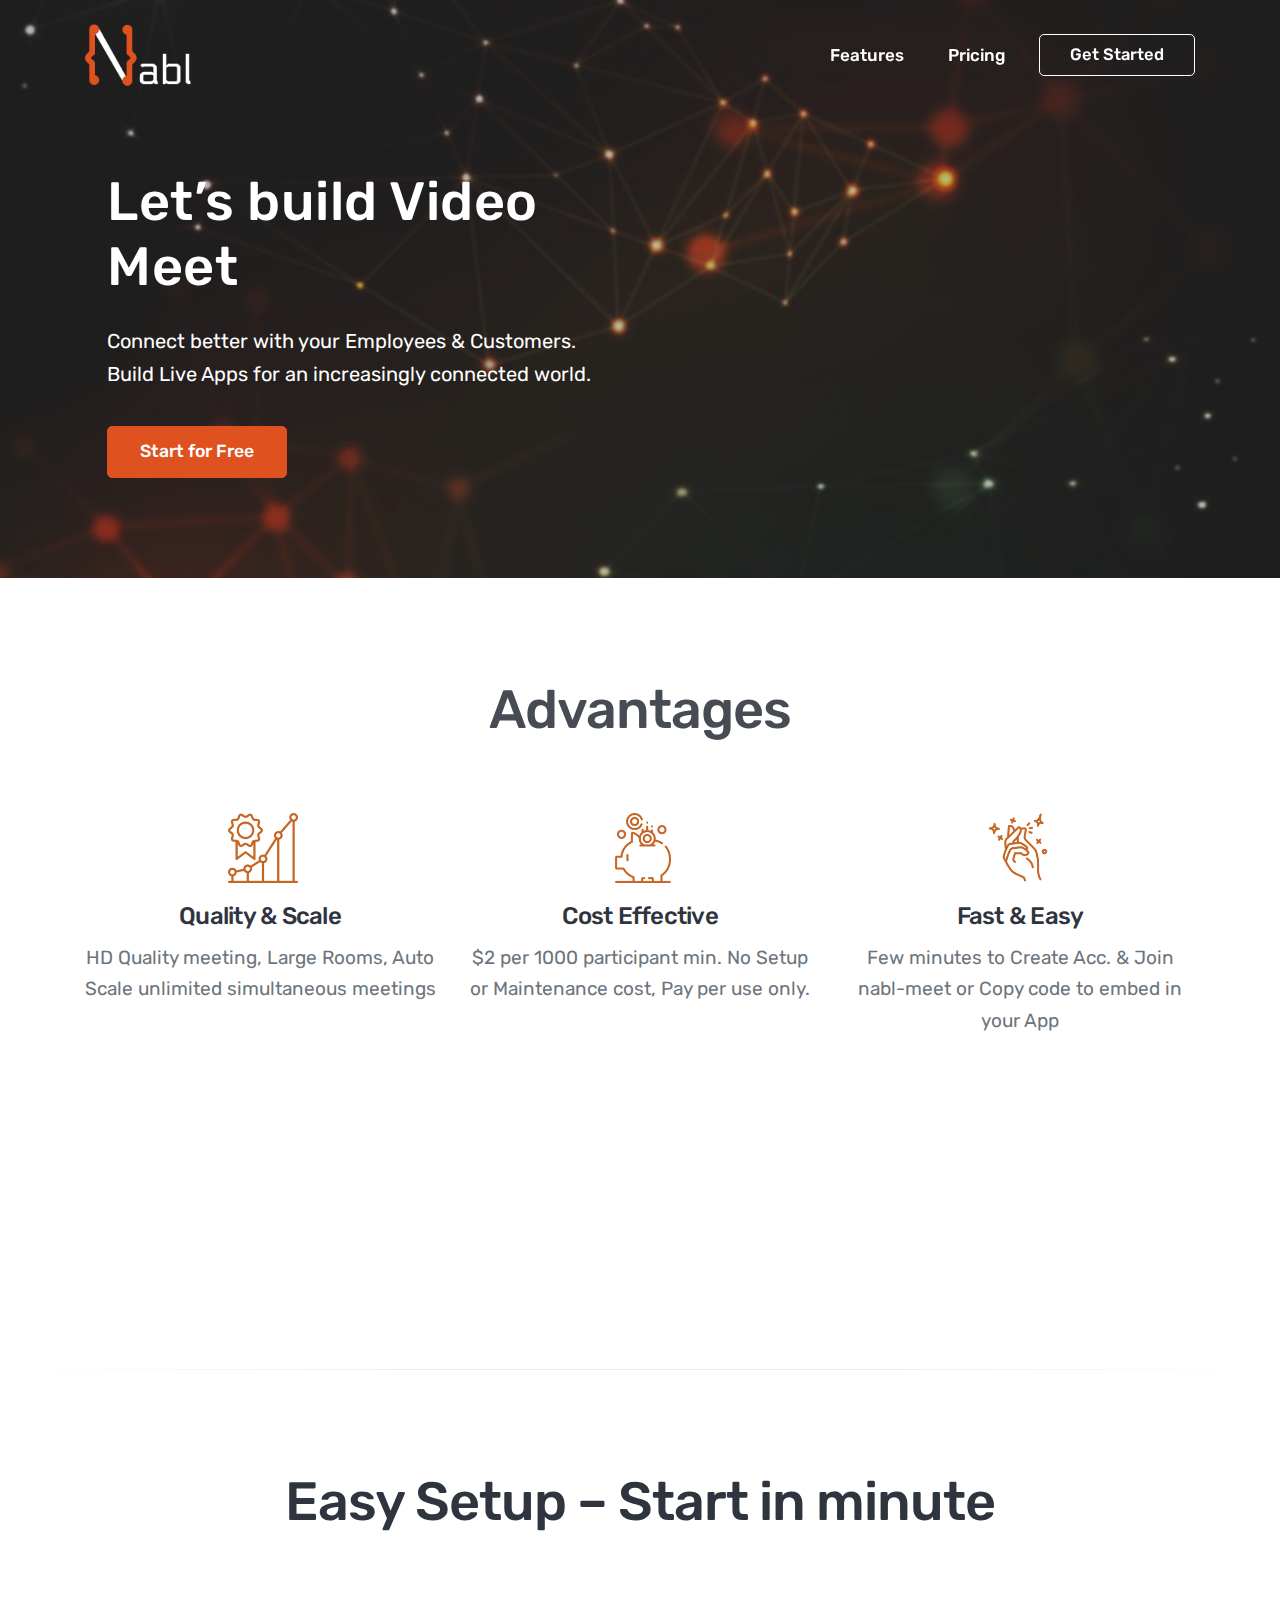
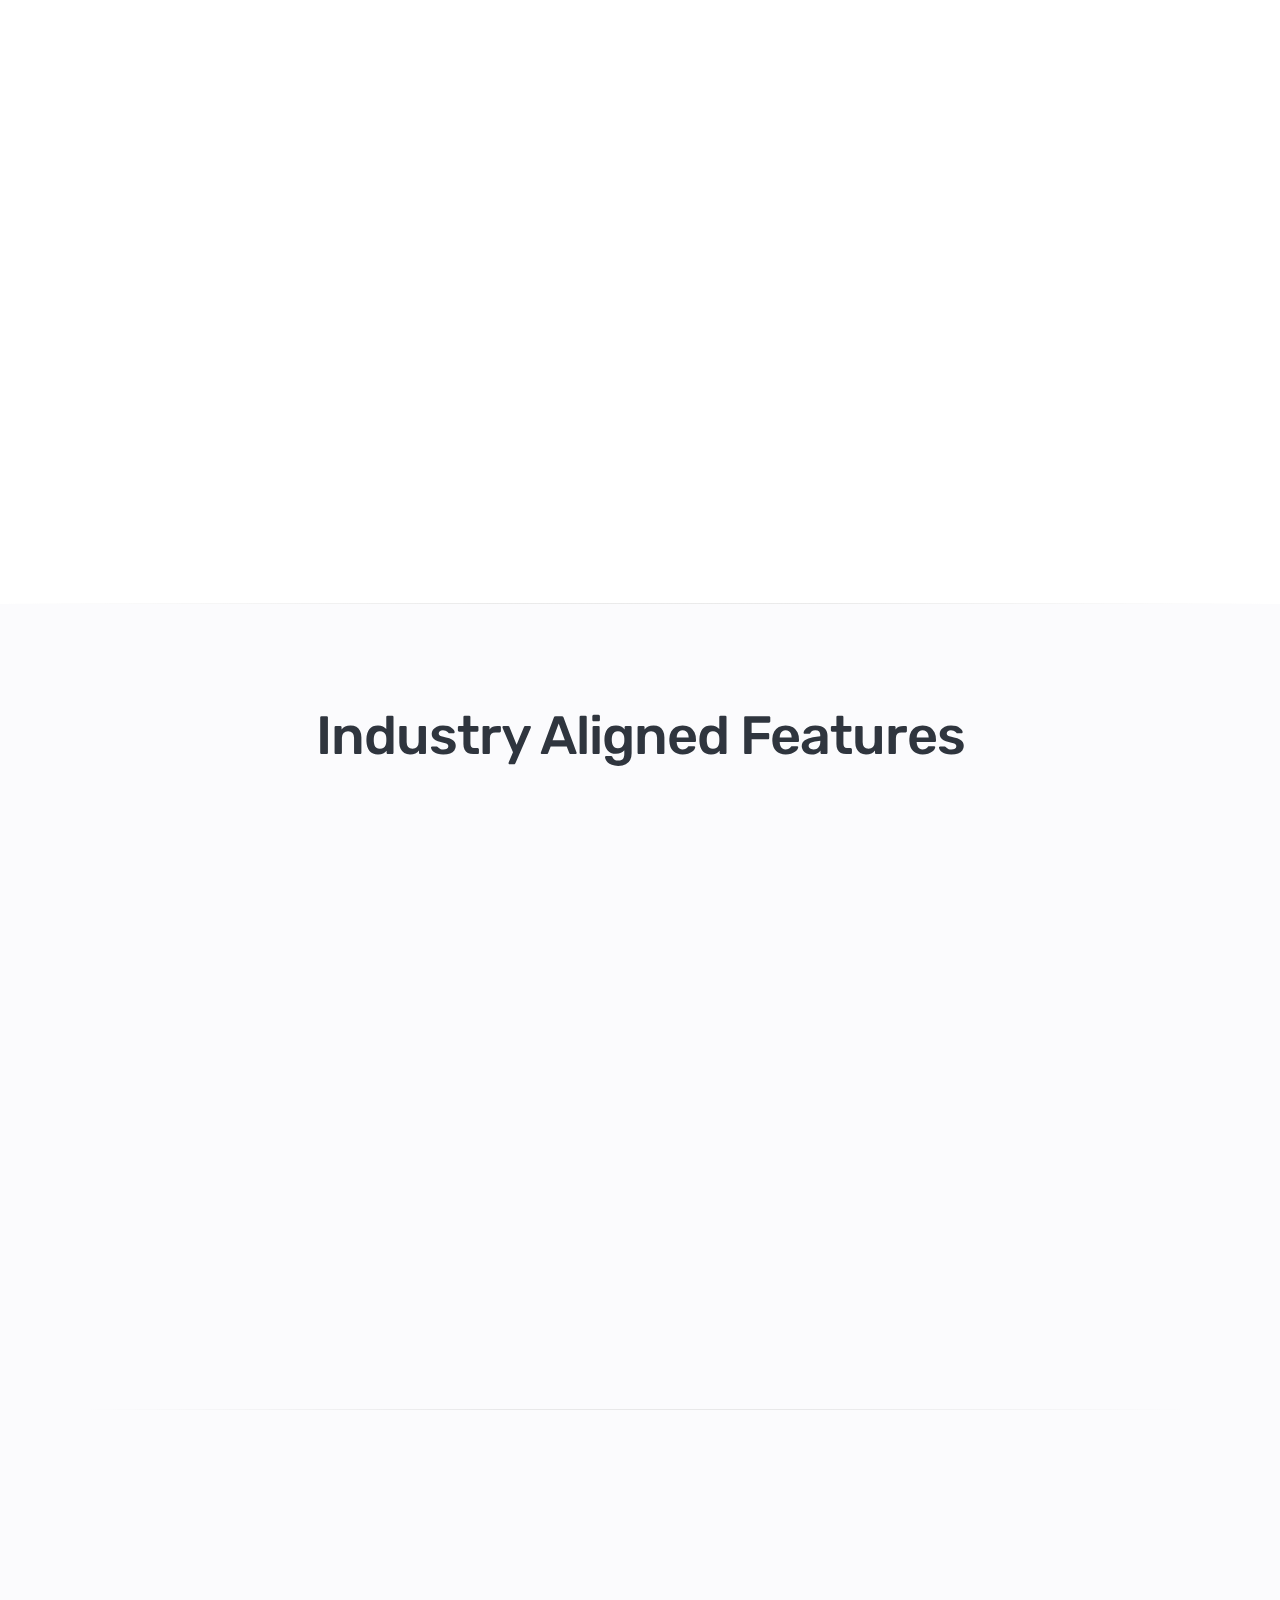
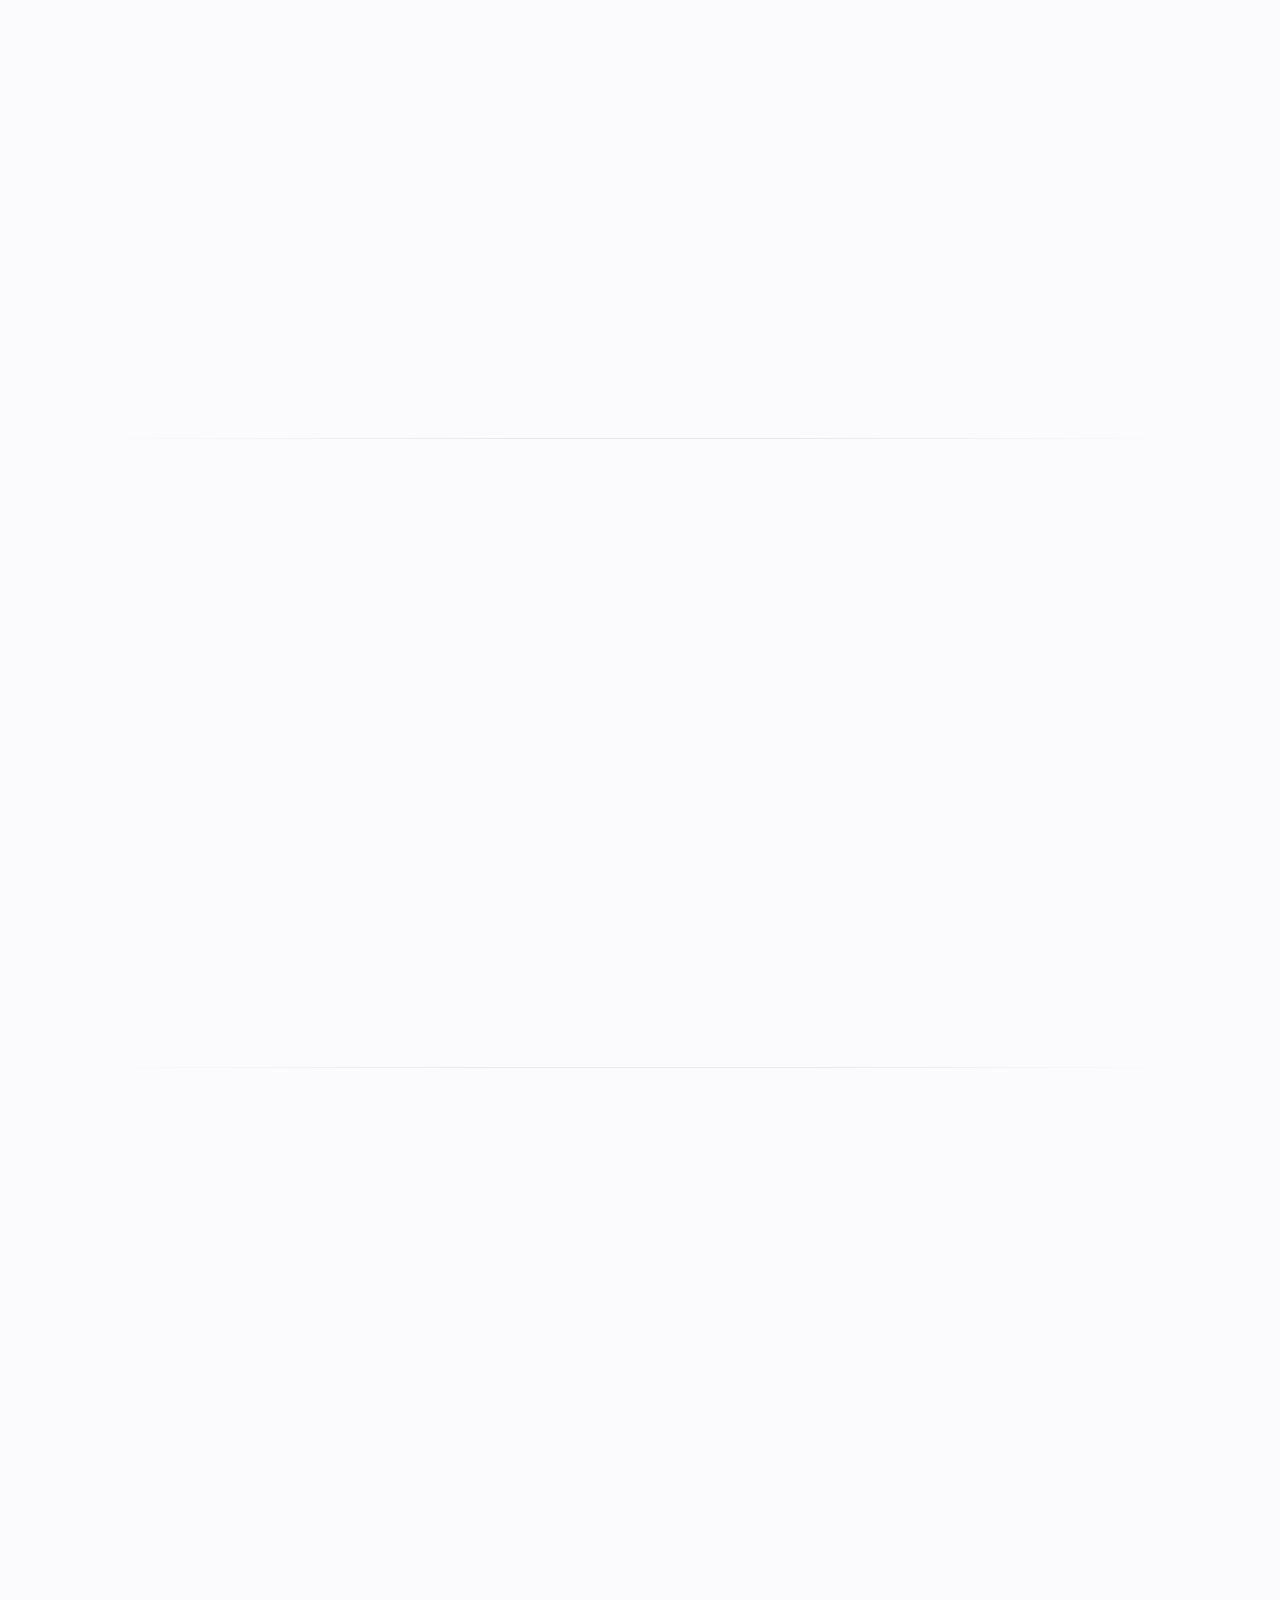
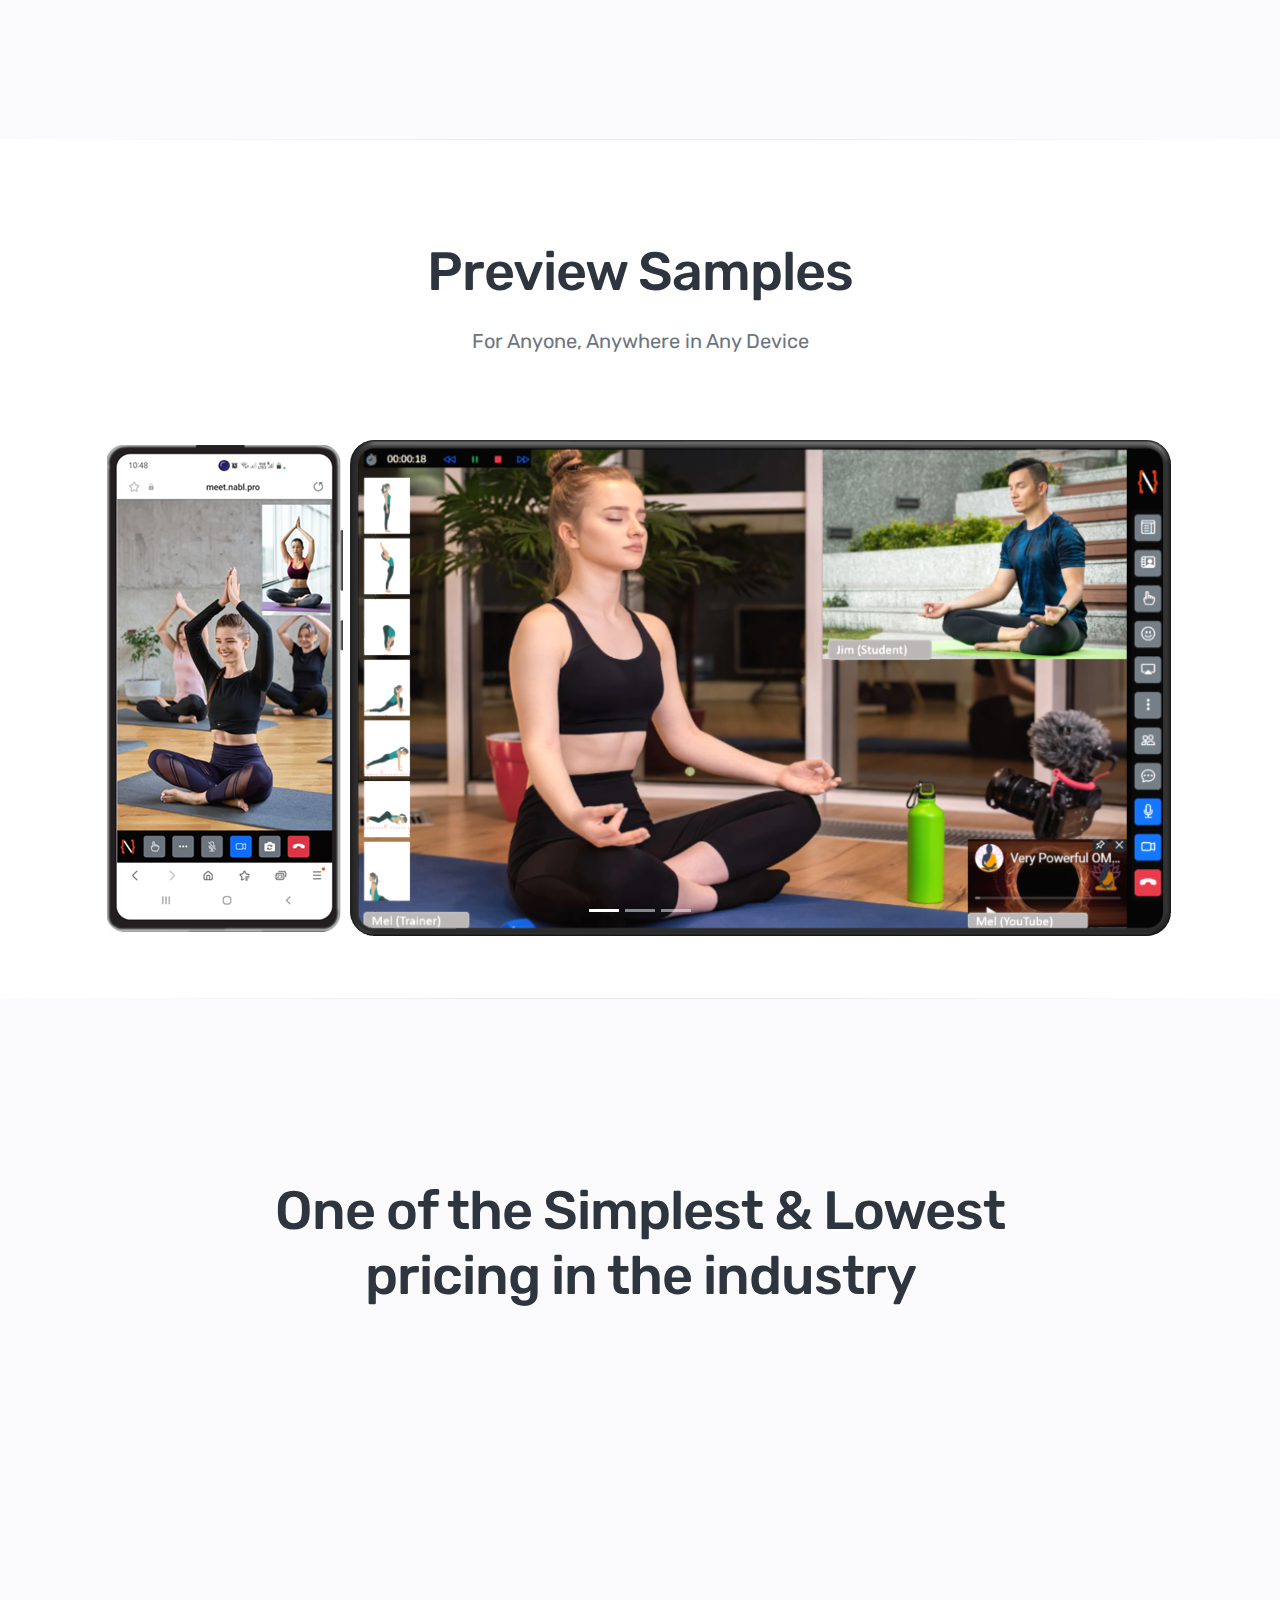
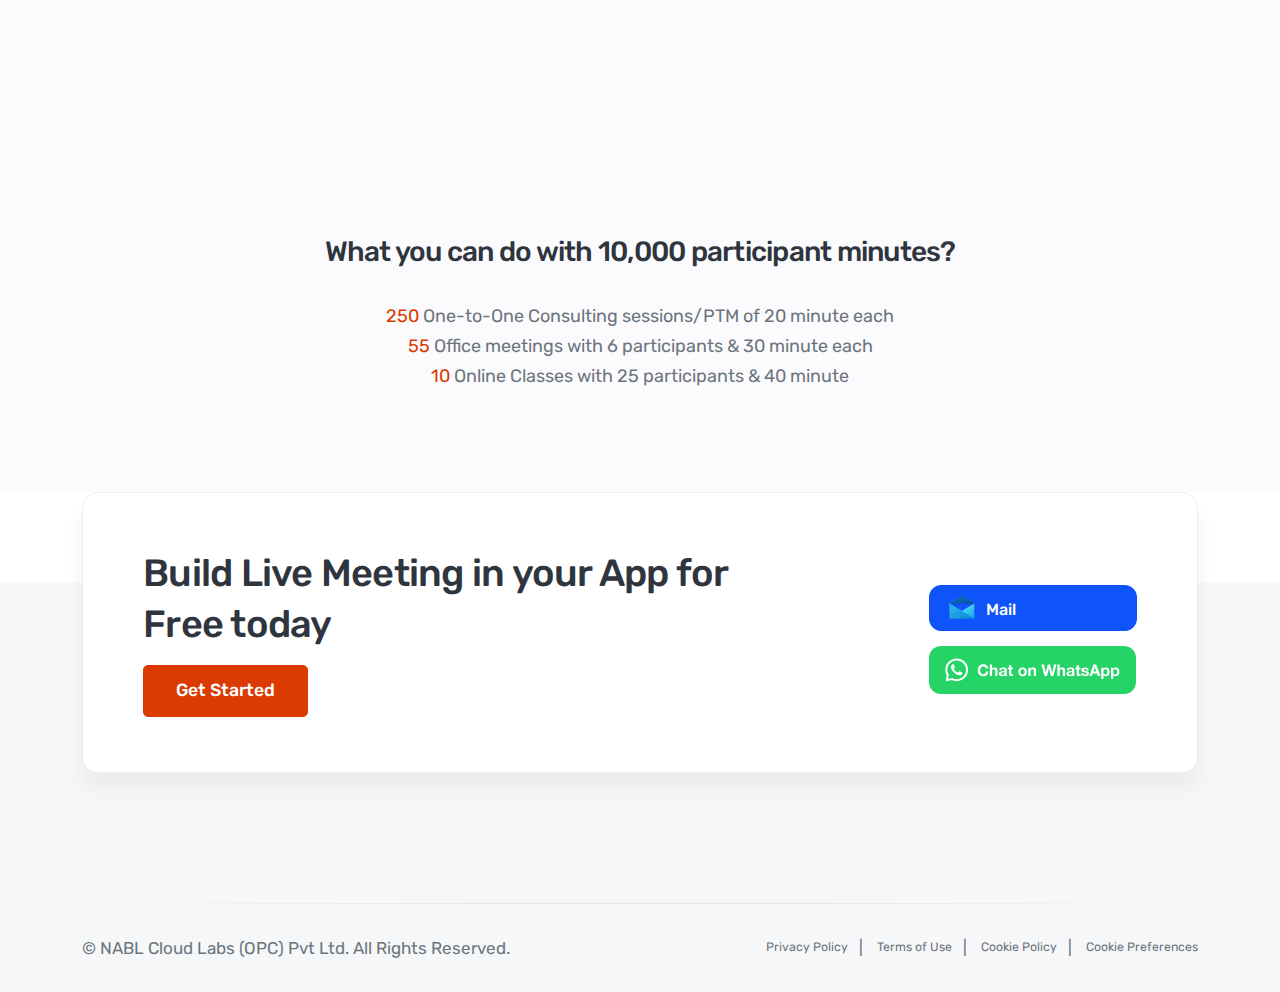
<file: index.html>
<!DOCTYPE html>
<html lang="en">

<head>
	<meta charset="utf-8">
	<meta http-equiv="X-UA-Compatible" content="IE=edge" />
	<meta name="author" content="DSAThemes" />
	<meta name="description" content="NABL Home" />
	<meta name="keywords" content="Nabl, Meet, Meeting, Office, connected">
	<meta name="viewport" content="width=device-width, initial-scale=1.0" />

	<!-- SITE TITLE -->
	<title>NABL Home</title>

	<!-- FAVICON AND TOUCH ICONS -->
	<link rel="shortcut icon" href="images/logo/N Orange White - Black base.png" type="image/x-icon">
	<link rel="icon" href="images/logo/N Orange White - Black base.png" type="image/x-icon">
	<link rel="apple-touch-icon" sizes="152x152" href="images/apple-touch-icon-152x152.png">
	<link rel="apple-touch-icon" sizes="120x120" href="images/apple-touch-icon-120x120.png">
	<link rel="apple-touch-icon" sizes="76x76" href="images/apple-touch-icon-76x76.png">
	<link rel="apple-touch-icon" href="images/apple-touch-icon.png">
	<link rel="icon" href="images/apple-touch-icon.png" type="image/x-icon">
	<link rel="stylesheet" href="https://cdn.jsdelivr.net/npm/bootstrap-icons@1.10.2/font/bootstrap-icons.css">

	<!-- GOOGLE FONTS -->
	<link href="https://fonts.googleapis.com/css2?family=Rubik:wght@300;400;500;700&display=swap" rel="stylesheet">

	<!-- BOOTSTRAP CSS -->
	<link href="css/bootstrap.min.css" rel="stylesheet">

	<!-- FONT ICONS -->
	<link href="css/flaticon.css" rel="stylesheet">

	<!-- PLUGINS STYLESHEET -->
	<link href="css/menu.css" rel="stylesheet">
	<link id="effect" href="css/dropdown-effects/fade-down.css" media="all" rel="stylesheet">
	<link href="css/magnific-popup.css" rel="stylesheet">
	<link href="css/owl.carousel.min.css" rel="stylesheet">
	<link href="css/owl.theme.default.min.css" rel="stylesheet">

	<!-- ON SCROLL ANIMATION -->
	<link href="css/animate.css" rel="stylesheet">

	<!-- TEMPLATE CSS -->
	<link href="css/style.css" rel="stylesheet">

	<!-- RESPONSIVE CSS -->
	<link href="css/responsive.css" rel="stylesheet">

</head>

<body>
	<!-- PRELOADER SPINNER
		============================================= -->
	<div id="loading" class="violet-red-loading">
		<div id="loading-center">
			<div id="loading-center-absolute">
				<div class="object" id="object_one"></div>
				<div class="object" id="object_two"></div>
				<div class="object" id="object_three"></div>
				<div class="object" id="object_four"></div>
			</div>
		</div>
	</div>

	<!-- PAGE CONTENT
		============================================= -->
	<div id="page" class="page">

		<!-- HEADER
			============================================= -->
		<header id="header" class="header tra-menu navbar-light">
			<div class="header-wrapper">
				<!-- MOBILE HEADER -->
				<div class="wsmobileheader clearfix">
					<span class="smllogo"><img src="images/logo/N Orange Black - White base.png"
							alt="mobile-logo" /></span>
					<a id="wsnavtoggle" class="wsanimated-arrow"><span></span></a>
				</div>


				<!-- NAVIGATION MENU -->
				<div class="wsmainfull menu clearfix">
					<div class="wsmainwp clearfix">


						<!-- HEADER LOGO -->
						<div class="desktoplogo"><a href="#" class="logo-black"><img
									src="images/logo/NABL Orange Black - White base.png" alt="header-logo"></a></div>
						<div class="desktoplogo"><a href="#" class="logo-white"><img
									src="images/logo/NABL Orange White - Black base.png" alt="header-logo"></a></div>


						<!-- MAIN MENU -->
						<nav class="wsmenu clearfix">
							<ul class="wsmenu-list nav-violet-red-hover">

								<!-- SIMPLE NAVIGATION LINK -->
								<li class="nl-simple" aria-haspopup="true"><a href="#features">Features</a></li>


								<!-- SIMPLE NAVIGATION LINK -->
								<li class="nl-simple" aria-haspopup="true"><a href="#pricing">Pricing</a></li>


								<!-- HEADER BUTTON -->
								<li class="nl-simple" aria-haspopup="true">
									<a href="https://console.nabl.pro" target="_blank"
										class="btn btn-tra-white violet-red-hover last-link">Get
										Started</a>
								</li>
							</ul>
						</nav> <!-- END MAIN MENU -->
					</div>
				</div> <!-- END NAVIGATION MENU -->
			</div> <!-- End header-wrapper -->
		</header> <!-- END HEADER -->

		<!-- HERO-20
			============================================= -->
		<section id="hero-20" class="bg-fixed hero-section division">
			<div class="container">
				<div class="row d-flex align-items-center">


					<!-- HERO TEXT -->
					<div class="col-md-8 col-lg-6">
						<div class="hero-20-txt white-color">

							<!-- Title -->
							<h2 class="h2-md">Let’s build Video Meet</h2>

							<!-- Text -->
							<p class="p-xl">Connect better with your Employees & Customers. Build Live Apps for an
								increasingly connected world.</p>

							<!-- Buttons Group -->
							<div class="btns-group">
								<a href="https://console.nabl.pro" target="_blank"
									class="btn btn-violet-red tra-white-hover mr-15">Start for Free</a>
								<!-- <a href="https://www.youtube.com/watch?v=7e90gBu4pas"
									class="video-popup2 btn btn-md btn-transparent ico-20 ico-left">
									<span class="flaticon-play"></span> See NABL Meet in Action
								</a> -->
							</div>

						</div>
					</div> <!-- END HERO TEXT -->


				</div> <!-- End row -->
			</div> <!-- End container -->
		</section> <!-- END HERO-20 -->




		<!-- FEATURES-2
			============================================= -->
		<section id="features-2" class="wide-60 features-section division">
			<div class="container">

				<!-- SECTION TITLE -->
				<div class="row justify-content-center">
					<div class="col-lg-10 col-xl-8">
						<div class="section-title title-01 mb-70">

							<!-- Title -->
							<h2 class="h2-md">Advantages</h2>

							<!-- Text -->
							<!-- <p class="p-xl">Aliquam a augue suscipit, luctus neque purus ipsum neque dolor primis a
								libero
								tempus, blandit and cursus varius and magnis sapien
							</p> -->

						</div>
					</div>
				</div>


				<!-- FEATURES-2 WRAPPER -->
				<div class="fbox-2-wrapper text-center">
					<div class="row row-cols-1 row-cols-md-3">


						<!-- FEATURE BOX #1 -->
						<div class="col">
							<div class="fbox-2 mb-40 wow fadeInUp">

								<!-- Icon -->
								<div class="fbox-ico-center ico-70 shape-ico violet-red-color">
									<img src="images/icons/Quality and Scale - Orange.png" alt="ico-bkg">
									<!-- <span class="flaticon-cloud-network"></span> -->
								</div>

								<!-- Text -->
								<div class="fbox-txt-center">

									<!-- Title -->
									<h5 class="h5-md">Quality & Scale</h5>

									<!-- Text -->
									<p class="p-lg">HD Quality meeting, Large Rooms, Auto Scale unlimited simultaneous
										meetings</p>

								</div>

							</div>
						</div>


						<!-- FEATURE BOX #2 -->
						<div class="col">
							<div class="fbox-2 mb-40 wow fadeInUp">

								<!-- Icon -->
								<div class="fbox-ico-center ico-70 shape-ico violet-red-color">
									<img src="images/icons/Cost Effective - Orange.png" alt="ico-bkg">
									<!-- <span class="flaticon-keyboard"></span> -->
								</div>

								<!-- Text -->
								<div class="fbox-txt-center">

									<!-- Title -->
									<h5 class="h5-md">Cost Effective</h5>

									<!-- Text -->
									<p class="p-lg">$2 per 1000 participant min. No Setup or Maintenance cost, Pay per
										use
										only.</p>

								</div>

							</div>
						</div>


						<!-- FEATURE BOX #3 -->
						<div class="col">
							<div class="fbox-2 mb-40 wow fadeInUp">

								<!-- Icon -->
								<div class="fbox-ico-center ico-70 shape-ico violet-red-color">
									<img src="images/icons/Fast and Easy - Orange.png" alt="ico-bkg">
									<!-- <span class="flaticon-server-2"></span> -->
								</div>

								<!-- Text -->
								<div class="fbox-txt-center">

									<!-- Title -->
									<h5 class="h5-md">Fast & Easy</h5>

									<!-- Text -->
									<p class="p-lg">Few minutes to Create Acc. & Join nabl-meet or Copy code to embed in
										your App</p>

								</div>

							</div>
						</div>


					</div>
				</div> <!-- END FEATURES-2 WRAPPER -->


				<!-- FEATURES-2 WRAPPER -->
				<div class="fbox-2-wrapper text-center">
					<div class="row row-cols-1 row-cols-md-3">


						<!-- FEATURE BOX #1 -->
						<div class="col">
							<div class="fbox-2 mb-40 wow fadeInUp">

								<!-- Icon -->
								<div class="fbox-ico-center ico-70 shape-ico violet-red-color">
									<img src="images/icons/Customizable - Orange.png" alt="ico-bkg">
									<!-- <span class="flaticon-cloud-network"></span> -->
								</div>

								<!-- Text -->
								<div class="fbox-txt-center">

									<!-- Title -->
									<h5 class="h5-md">Customizable</h5>

									<!-- Text -->
									<p class="p-lg">No-Code Control panel to re-design meeting layout templates & User
										Roles</p>

								</div>

							</div>
						</div>


						<!-- FEATURE BOX #2 -->
						<div class="col">
							<div class="fbox-2 mb-40 wow fadeInUp">

								<!-- Icon -->
								<div class="fbox-ico-center ico-70 shape-ico violet-red-color">
									<img src="images/icons/Secure Design - Orange.png" alt="ico-bkg">
									<!-- <span class="flaticon-keyboard"></span> -->
								</div>

								<!-- Text -->
								<div class="fbox-txt-center">

									<!-- Title -->
									<h5 class="h5-md">Secure Design</h5>

									<!-- Text -->
									<p class="p-lg">No User information needed, Optionally Self Host in your private
										cloud</p>

								</div>

							</div>
						</div>


						<!-- FEATURE BOX #3 -->
						<div class="col">
							<div class="fbox-2 mb-40 wow fadeInUp">

								<!-- Icon -->
								<div class="fbox-ico-center ico-70 shape-ico violet-red-color">
									<img src="images/icons/Industry Aligned - Orange.png" alt="ico-bkg">
									<!-- <span class="flaticon-server-2"></span> -->
								</div>

								<!-- Text -->
								<div class="fbox-txt-center">

									<!-- Title -->
									<h5 class="h5-md">Industry Aligned</h5>

									<!-- Text -->
									<p class="p-lg">Special Features and Layouts designed for different Industry needs
									</p>

								</div>

							</div>
						</div>


					</div>
				</div> <!-- END FEATURES-2 WRAPPER -->


			</div> <!-- End container -->
		</section> <!-- END FEATURES-2 -->

		<!-- DIVIDER LINE -->
		<hr class="divider">

		<!-- FEATURES-8
			============================================= -->
		<section id="features-8" class="wide-60 features-section division">
			<div class="container">


				<!-- SECTION TITLE -->
				<div class="row justify-content-center">
					<div class="col-lg-10 col-xl-8">
						<div class="section-title title-01 mb-70">

							<!-- Title -->
							<h2 class="h2-md">Easy Setup – Start in minute</h2>

							<!-- Text -->
							<!-- <p class="p-xl">Aliquam a augue suscipit, luctus neque purus ipsum neque dolor primis a
								libero
								tempus, blandit and cursus varius and magnis sapien
							</p> -->

						</div>
					</div>
				</div>


				<!-- FEATURES-8 WRAPPER -->
				<div class="fbox-8-wrapper text-center">
					<div class="row row-cols-1 row-cols-md-3">


						<!-- FEATURE BOX #1 -->
						<div class="col">
							<div class="fbox-8 mb-40 wow fadeInUp d-flex flex-column h-100">

								<!-- Image -->
								<div class="fbox-img bg-whitesmoke-gradient d-flex flex-grow-1">
									<div class="d-flex align-items-center">
										<img class="img-fluid" src="images/img-21_1.jpg" alt="feature-icon" />
									</div>
								</div>

								<!-- Title -->
								<h5 class="h5-md">Create Account</h5>

								<!-- Text -->
								<p class="p-lg">Create Account with Email-ID & Organization Details</p>

							</div>
						</div>


						<!-- FEATURE BOX #2 -->
						<div class="col">
							<div class="fbox-8 mb-40 wow fadeInUp d-flex flex-column h-100">

								<!-- Image -->
								<div class="fbox-img bg-whitesmoke-gradient d-flex flex-grow-1">
									<div class="d-flex align-items-center">
										<img class="img-fluid" src="images/img-24_1.jpg" alt="feature-icon" />
									</div>
								</div>

								<!-- Title -->
								<h5 class="h5-md">Customize Layout</h5>

								<!-- Text -->
								<p class="p-lg">Customize with your Logo, UI templates, Roles & Privileges</p>

							</div>
						</div>


						<!-- FEATURE BOX #3 -->
						<div class="col">
							<div class="fbox-8 mb-40 wow fadeInUp d-flex flex-column h-100">

								<!-- Image -->
								<div class="fbox-img bg-whitesmoke-gradient d-flex flex-grow-1">
									<div class="d-flex align-items-center">
										<img class="img-fluid" src="images/img-23_1.jpg" alt="feature-icon" />
									</div>
								</div>

								<!-- Title -->
								<h5 class="h5-md">Integrate Code</h5>

								<!-- Text -->
								<p class="p-lg">Copy code into your App/Web for in-App meeting <a class="small"
										style="color: #0d6efd;"
										href="https://www.npmjs.com/package/@nabl-pro/meet"
										target="_blank">Learn more <i class="bi bi-box-arrow-up-right"></i></a></p>

							</div>
						</div>


					</div> <!-- End row -->
				</div> <!-- END FEATURES-8 WRAPPER -->


			</div> <!-- End container -->
		</section> <!-- END FEATURES-8 -->

		<!-- DIVIDER LINE -->
		<hr class="divider">


		<!-- CONTENT-3
			============================================= -->
		<section id="features" class="content-3 bg-snow wide-60 content-section division">
			<div class="container">

				<!-- SECTION TITLE -->
				<div class="row justify-content-center">
					<div class="col-lg-10 col-xl-8">
						<div class="section-title title-01 mb-80">

							<!-- Title -->
							<h2 class="h2-md">Industry Aligned Features</h2>

							<!-- Text -->
							<!-- <p class="p-xl">No credit card required. Change or cancel your plan anytime</p> -->

						</div>
					</div>
				</div>

				<!-- TOP ROW -->
				<div class="">
					<div class="row d-flex align-items-center">


						<!-- IMAGE BLOCK -->
						<div class="col-md-5 col-lg-6">
							<div class="img-block left-column wow fadeInRight">
								<img class="img-fluid" src="images/img-10.png" alt="content-image">
							</div>
						</div>


						<!-- TEXT BLOCK -->
						<div class="col-md-7 col-lg-6">
							<div class="txt-block right-column wow fadeInLeft">

								<!-- Section ID -->
								<!-- <span class="section-id violet-red-color txt-upcase">Totally Optimized</span> -->

								<!-- Title -->
								<h3 class="h3-sm">Enterprise</h3>

								<!-- Text -->
								<!-- <p class="p-lg">Quaerat sodales sapien euismod blandit purus a purus ipsum primis in cubilia 
									   laoreet augue luctus magna dolor luctus and egestas sapien egestas vitae nemo volute
									</p> -->

								<!-- TEXT BOX -->
								<div class="txt-box">

									<!-- Title -->
									<h5 class="h5-lg">Remote Working</h5>

									<!-- List -->
									<ul class="simple-list">
										<li class="list-item">
											<p class="p-md"><span class="violet-red-color">High quality
												</span><strong>White label</strong> HD video meetings,
												<strong>Scalable</strong> to fit Large group & several simultaneous
												meetings with <strong>Multi-login</strong> support.
											</p>
										</li>
										<li class="list-item">
											<p class="p-md"><span class="violet-red-color">Secure design
												</span>where User information is stored in your Application & NABL runs
												meetings anonymously. Be in <strong>control of your data</strong>.
											</p>
										</li>
										<li class="list-item">
											<p class="p-md"><span class="violet-red-color">Engage participants</span>
												with <strong>Live Poll</strong>, <strong>Whiteboard</strong>, playing
												<strong>YouTube</strong> content remotely, using
												<strong>Timer</strong> & Reaction <strong>emojis</strong>.
											</p>
										</li>
										<li class="list-item">
											<p class="p-md"><span class="violet-red-color">Utility features</span>
												like <strong>Chat</strong> with in-message reply thread, reaction,
												<strong>File share</strong>; Meeting <strong>Recording</strong> for
												replay & quality
												control.
											</p>
										</li>
									</ul>

								</div>

							</div>
						</div> <!-- END TEXT BLOCK -->


					</div>
				</div> <!-- END TOP ROW -->

				<!-- DIVIDER LINE -->
				<hr class="divider">

				<!-- BOTTOM ROW -->
				<div class="pt-50">
					<div class="row d-flex align-items-center">


						<!-- TEXT BLOCK -->
						<div class="col-md-7 col-lg-6 order-last order-md-2">
							<div class="txt-block left-column wow fadeInRight">

								<!-- Title -->
								<h3 class="h3-sm">Activity</h3>

								<!-- TEXT BOX -->
								<div class="txt-box">

									<!-- Title -->
									<h5 class="h5-lg">Fitness, Yoga, Dance, Music</h5>

									<!-- List -->
									<ul class="simple-list">
										<li class="list-item">
											<p class="p-md"><span class="violet-red-color">Uniquely personalized</span>
												Video Meeting platform with <strong>Org Branding, Customizable
													Roles</strong> and <strong>Layouts</strong>
												to suit Business need & gain Customer trust.
											</p>
										</li>
										<li class="list-item">
											<p class="p-md"><span class="violet-red-color">Activity layout</span>
												where <strong>participants focus</strong> only on Trainer & Self posture
												hiding others while <strong>trainer monitor all</strong> with 2nd Screen
												Invigilation
												Layout.
											</p>
										</li>
										<li class="list-item">
											<p class="p-md"><span class="violet-red-color">Fitness utility</span>
												features like <strong>Agenda preview</strong> panel to view next moves &
												progress,
												<strong>Stop-watch, Youtube</strong> video to follow along or as
												background music.
											</p>
										</li>
										<li class="list-item">
											<p class="p-md"><span class="violet-red-color">Any device</span>
												web-based connect - Laptop, Mobile, Tablets, TV. Scales for
												<strong>large group</strong> classrooms & events with hundreds of
												participants.
											</p>
										</li>
									</ul>

								</div> <!-- END TEXT BOX -->

							</div>
						</div> <!-- END TEXT BLOCK -->


						<!-- IMAGE BLOCK -->
						<div class="col-md-5 col-lg-6 order-first order-md-2">
							<div class="img-block right-column wow fadeInLeft">
								<img class="img-fluid" src="images/yoga.png" alt="content-image">
							</div>
						</div>


					</div>
				</div> <!-- END BOTTOM ROW -->

				<!-- DIVIDER LINE -->
				<hr class="divider">

				<!-- TOP ROW -->
				<div class="pt-50">
					<div class="row d-flex align-items-center">


						<!-- IMAGE BLOCK -->
						<div class="col-md-5 col-lg-6">
							<div class="img-block left-column wow fadeInRight">
								<img class="img-fluid" src="images/Shool.png" alt="content-image">
							</div>
						</div>


						<!-- TEXT BLOCK -->
						<div class="col-md-7 col-lg-6">
							<div class="txt-block right-column wow fadeInLeft">

								<!-- Section ID -->
								<!-- <span class="section-id violet-red-color txt-upcase">Totally Optimized</span> -->

								<!-- Title -->
								<h3 class="h3-sm">Education</h3>

								<!-- Text -->
								<!-- <p class="p-lg">Quaerat sodales sapien euismod blandit purus a purus ipsum primis in cubilia 
										   laoreet augue luctus magna dolor luctus and egestas sapien egestas vitae nemo volute
										</p> -->

								<!-- TEXT BOX -->
								<div class="txt-box">

									<!-- Title -->
									<h5 class="h5-lg">LMS, K12, University, Coaching</h5>

									<!-- List -->
									<ul class="simple-list">

										<li class="list-item">
											<p class="p-md"><span class="violet-red-color">Simple</span> <strong>1-Click
													meeting</strong>
												join from your <strong>branded LMS</strong> Web/App.
												Students join from <strong>any device</strong> with <strong>Focus
													mode</strong> to enlarge view in smaller
												devices.
											</p>
										</li>
										<li class="list-item">
											<p class="p-md"><span class="violet-red-color">Teacher Controls</span> focus
												on class by <strong>enabling Mic/Cam</strong> only on
												Hand Raise. <strong>Attendance</strong> record with duration &
												<strong>Class Recording</strong> for
												reference & Reuse.
											</p>
										</li>
										<li class="list-item">
											<p class="p-md"><span class="violet-red-color">Higher Engagement</span> with
												<strong>Quiz, Whiteboard</strong> to highlight
												presentations & draw illustrations, <strong>Chat</strong> for doubt
												clearance and <strong>File
													sharing</strong>.
											</p>
										</li>
										<li class="list-item">
											<p class="p-md"><span class="violet-red-color">Affordable</span> online
												class with <strong>large classrooms</strong> & events with
												hundreds of participants. <strong>Scalable</strong> to accommodate
												several simultaneous
												classes.
											</p>
										</li>
									</ul>

								</div>

							</div>
						</div> <!-- END TEXT BLOCK -->


					</div>
				</div> <!-- END TOP ROW -->

				<!-- DIVIDER LINE -->
				<hr class="divider">

				<!-- BOTTOM ROW -->
				<div class="pt-50">
					<div class="row d-flex align-items-center">


						<!-- TEXT BLOCK -->
						<div class="col-md-7 col-lg-6 order-last order-md-2">
							<div class="txt-block left-column wow fadeInRight">

								<!-- Title -->
								<h3 class="h3-sm">Consultation</h3>

								<!-- TEXT BOX -->
								<div class="txt-box">

									<!-- Title -->
									<h5 class="h5-lg">Medical, Banking, Counselling</h5>

									<!-- List -->
									<ul class="simple-list">
										<li class="list-item">
											<p class="p-md"><span class="violet-red-color">Customer trust</span> with
												self <strong>branded</strong> Video Meeting and <strong>control of user
													info</strong> in your App with
												anonymous meetings in NABL.
											</p>
										</li>
										<li class="list-item">
											<p class="p-md"><span class="violet-red-color">Easy appointment</span>
												management with 1-click meeting link <strong>invite</strong> sent to
												Client on WhatsApp
												or Mail.
											</p>
										</li>
										<li class="list-item">
											<p class="p-md"><span class="violet-red-color">Personalize</span>
												Layout & limit Participant/Guest privileges based on Business policies.
												Lock or <strong>allow recording</strong> of counselling session by
												Participants.
											</p>
										</li>
										<li class="list-item">
											<p class="p-md"><span class="violet-red-color">Case history</span>
												document within meeting for view & highlight. <strong>File
													sharing</strong> with Clients
												over in-meeting chat in your App.
											</p>
										</li>
									</ul>

								</div> <!-- END TEXT BOX -->

							</div>
						</div> <!-- END TEXT BLOCK -->


						<!-- IMAGE BLOCK -->
						<div class="col-md-5 col-lg-6 order-first order-md-2">
							<div class="img-block right-column wow fadeInLeft">
								<img class="img-fluid" src="images/meds.png" alt="content-image">
							</div>
						</div>


					</div>
				</div> <!-- END BOTTOM ROW -->


			</div> <!-- End container -->
		</section> <!-- END CONTENT-3 -->

		<!-- DIVIDER LINE -->
		<hr class="divider">

		<!-- CONTENT-7
			============================================= -->
		<section id="content-7" class="content-7 wide-60 content-section division">
			<div class="container">


				<!-- SECTION TITLE -->
				<div class="row justify-content-center">
					<div class="col-lg-10 col-xl-8">
						<div class="section-title title-01 mb-80">

							<!-- Title -->
							<h2 class="h2-md">Preview Samples</h2>

							<!-- Text -->
							<p class="p-xl">For Anyone, Anywhere in Any Device</p>

						</div>
					</div>
				</div>

				<div id="templateSamplesCarousel" class="carousel slide" data-bs-ride="carousel">
					<div class="carousel-indicators">
						<button type="button" data-bs-target="#templateSamplesCarousel" data-bs-slide-to="0"
							class="active" aria-current="true" aria-label="Slide 1"></button>
						<button type="button" data-bs-target="#templateSamplesCarousel" data-bs-slide-to="1"
							aria-label="Slide 2"></button>
						<button type="button" data-bs-target="#templateSamplesCarousel" data-bs-slide-to="2"
							aria-label="Slide 3"></button>
					</div>
					<div class="carousel-inner">
						<div class="carousel-item active">
							<div class="d-flex align-items-center justify-content-center">
								<img src="images/carousel_1.png">
							</div>
						</div>
						<div class="carousel-item">
							<div class="d-flex align-items-center justify-content-center">
								<img src="images/carousel_2.png">
							</div>
						</div>
						<div class="carousel-item">
							<div class="d-flex align-items-center justify-content-center">
								<img src="images/carousel_3.png">
							</div>
						</div>
					</div>
				</div>

			</div> <!-- End container -->
		</section> <!-- END CONTENT-7 -->

		<!-- DIVIDER LINE -->
		<hr class="divider">

		<!-- PRICING-2
			============================================= -->
		<section id="pricing" class="bg-snow pb-60 inner-page-hero pricing-section division">
			<div class="container">


				<!-- SECTION TITLE -->
				<div class="row justify-content-center">
					<div class="col-lg-10 col-xl-8">
						<div class="section-title title-01 mb-80">

							<!-- Title -->
							<h2 class="h2-md">One of the Simplest & Lowest pricing in the industry</h2>

							<!-- Text -->
							<!-- <p class="p-xl">No credit card required. Change or cancel your plan anytime</p> -->

						</div>
					</div>
				</div>


				<!-- PRICING TABLES -->
				<div class="pricing-2-row pc-25">
					<div class="row row-cols-1 row-cols-md-2">


						<div class="col">
							<div class="pricing-2-table bg-white mb-40 wow fadeInUp">

								<p class="p-md"><span class="violet-red-color">Free Trial</span>
									with 10,000 participant minutes free for 90 days to test integration <span
										class="violet-red-color">(no credit
										card)</span>
								</p>

							</div>
						</div>


						<div class="col">
							<div class="pricing-2-table bg-white mb-40 wow fadeInUp">

								<p class="p-md"><span class="violet-red-color">Pay-As-You-Go</span>
									with no overhead charges and only
									<span class="violet-red-color">$0.002</span>
									per participant minute during meeting
								</p>

							</div>
						</div>


						<div class="col">
							<div class="pricing-2-table bg-white mb-40 wow fadeInUp">

								<p class="p-md"><span class="violet-red-color"
										style="text-decoration: line-through;">$100/hr</span> <span
										class="violet-red-color">Free</span>
									Technical Consultation for onboarding and integration <span
										class="violet-red-color">(limited time offer)</span>
								</p>

							</div>
						</div>


						<div class="col">
							<div class="pricing-2-table bg-white mb-40 wow fadeInUp">

								<p class="p-md"><span class="violet-red-color">Custom price</span>
									for Enterprise & Reselling Partners with high meeting hours
								</p>

							</div>
						</div>


					</div>
				</div> <!-- END PRICING TABLES -->


				<!-- PRICING COMPARE -->
				<div class="pricing-compare pc-40">
					<div class="row">
						<div class="col">

							<!-- Title -->
							<h3 class="h4-sm text-center">What you can do with 10,000 participant minutes?</h3>

						</div>
					</div>
				</div> <!-- END PRICING COMPARE -->


				<!-- PRICING NOTICE TEXT -->
				<div class="row">
					<div class="col-lg-10 offset-lg-1">
						<div class="pricing-notice text-center mb-40">
							<!-- <p class="p-md">The above prices do not include applicable taxes based on your billing
								address.
								The final price will be displayed on the checkout page, before the payment is completed
							</p> -->

							<p class="p-md"><span class="violet-red-color">250</span>
								One-to-One Consulting sessions/PTM of 20 minute each
							</p>
							<p class="p-md"><span class="violet-red-color">55</span>
								Office meetings with 6 participants & 30 minute each
							</p>
							<p class="p-md"><span class="violet-red-color">10</span>
								Online Classes with 25 participants & 40 minute
							</p>

						</div>
					</div>
				</div>

			</div> <!-- End container -->
		</section> <!-- END PRICING-2 -->



		<!-- CALL TO ACTION-3
			============================================= -->
		<section id="cta-3" class="cta-section division">
			<div class="cta-3-holder bg-lightgrey">
				<div class="container">
					<div class="bg-white cta-3-wrapper">
						<div class="row d-flex align-items-center">


							<!-- CALL TO ACTION TEXT -->
							<div class="col-lg-7 col-lg-8">
								<div class="cta-3-txt">
									<h4 class="h4-xl">Build Live Meeting in your App for Free today</h4>

									<a href="https://console.nabl.pro" target="_blank"
										class="btn btn-violet-red mt-15">Get
										Started</a>
								</div>
							</div>


							<!-- CALL TO ACTION BUTTON -->
							<div class="col-lg-4">
								<div class="text-end">
									<div class="cta-3-btn text-center">
										<p>
											<a href="mailto:hello@nabl.pro" class="btn btn-sm btn-blue"
												style="width: 13rem; display: flex; align-items: center; padding: 0.5rem 1rem; border-radius: 0.75rem; text-decoration: none;">
												<img src="images/mail-logo.png" alt="Mail" style="width: 2rem;" />
												<span style="margin-left: 0.5rem; margin-top: 0.25rem;">Mail</span>
											</a>
										</p>
										<p>
											<a href="https://wa.me/+918585808002?text=NABL" target="_blank"
												style="width: 13rem;">
												<img src="images/whatsapp-logo.svg" alt="WhatsApp" />
											</a>
										</p>
										<!-- <p><a href="faqs.html">Read The FAQs</a></p> -->
									</div>
								</div>
							</div>


						</div>
					</div> <!-- End row -->
				</div> <!-- End container -->
			</div>
		</section> <!-- END CALL TO ACTION-3 -->




		<!-- FOOTER-1
			============================================= -->
		<footer id="footer-1" class="bg-lightgrey footer division">
			<div class="container">

				<hr>

				<!-- BOTTOM FOOTER -->
				<div class="bottom-footer">
					<div class="row row-cols-1 row-cols-md-2 d-flex align-items-center">


						<!-- FOOTER COPYRIGHT -->
						<div class="col">
							<div class="footer-copyright">
								<p>&copy; NABL Cloud Labs (OPC) Pvt Ltd. All Rights Reserved.</p>
							</div>
						</div>


						<!-- BOTTOM FOOTER LINKS -->
						<div class="col">
							<ul class="bottom-footer-list text-secondary text-end">
								<li class="first-li">
									<p class="small"><a class="small" href="privacy.html" target="_blank">Privacy
											Policy</a></p>
								</li>
								<li>
									<p class="small"><a class="small" href="tnc.html" target="_blank">Terms of Use</a>
									</p>
								</li>
								<li>
									<p class="small"><a class="small" href="cookie.html" target="_blank">Cookie
											Policy</a></p>
								</li>
								<li class="last-li">
									<p class="small"><a class="small" href="javascript:void(0)"
											onclick="displayPreferenceModal()">Cookie Preferences</a></p>
								</li>
							</ul>
						</div>


					</div> <!-- End row -->
				</div> <!-- BOTTOM FOOTER -->


			</div>
		</footer> <!-- END FOOTER-1 -->




	</div> <!-- END PAGE CONTENT -->


	<!-- EXTERNAL SCRIPTS
		============================================= -->
	<script src="js/jquery-3.6.0.min.js"></script>
	<script src="js/bootstrap.min.js"></script>
	<script src="js/modernizr.custom.js"></script>
	<script src="js/jquery.easing.js"></script>
	<script src="js/jquery.appear.js"></script>
	<script src="js/jquery.scrollto.js"></script>
	<script src="js/menu.js"></script>
	<script src="js/imagesloaded.pkgd.min.js"></script>
	<script src="js/isotope.pkgd.min.js"></script>
	<script src="js/owl.carousel.min.js"></script>
	<script src="js/jquery.magnific-popup.min.js"></script>
	<script src="js/quick-form.js"></script>
	<script src="js/request-form.js"></script>
	<script src="js/jquery.validate.min.js"></script>
	<script src="js/jquery.ajaxchimp.min.js"></script>
	<script src="js/wow.js"></script>

	<!-- Custom Script -->
	<script src="js/custom.js"></script>

	<!-- Google tag (gtag.js) -->
	<script async src="https://www.googletagmanager.com/gtag/js?id=G-JZWLF22FCZ"></script>
	<script>
		window.dataLayer = window.dataLayer || [];
		function gtag() { dataLayer.push(arguments); }
		gtag('js', new Date());

		gtag('config', 'G-JZWLF22FCZ');
	</script>

	<script type="text/javascript" src="https://app.termly.io/embed.min.js" data-auto-block="on"
		data-website-uuid="8fdefbc1-e7a1-410c-a787-5468e2b86616"></script>


</body>



</html>
</file>
<file: css/flaticon.css>
@font-face {
    font-family: "flaticon";
    src: url("../fonts/flaticon.ttf?de8b2f631cc16167293f53219e16ed40") format("truetype"),
url("../fonts/flaticon.woff?de8b2f631cc16167293f53219e16ed40") format("woff"),
url("../fonts/flaticon.woff2?de8b2f631cc16167293f53219e16ed40") format("woff2"),
url("../fonts/flaticon.eot?de8b2f631cc16167293f53219e16ed40#iefix") format("embedded-opentype"),
url("../fonts/flaticon.svg?de8b2f631cc16167293f53219e16ed40#flaticon") format("svg");
}

span[class^="flaticon-"]:before, span[class*=" flaticon-"]:before {
    font-family: flaticon !important;
    font-style: normal;
    font-weight: normal !important;
    font-variant: normal;
    text-transform: none;
    font-size: 20px;
    line-height: 1!important;
    -webkit-font-smoothing: antialiased;
    -moz-osx-font-smoothing: grayscale;
}

.flaticon-251:before {
    content: "\f101";
}
.flaticon-placeholder:before {
    content: "\f102";
}
.flaticon-map:before {
    content: "\f103";
}
.flaticon-dollar:before {
    content: "\f104";
}
.flaticon-chat:before {
    content: "\f105";
}
.flaticon-user:before {
    content: "\f106";
}
.flaticon-analytics:before {
    content: "\f107";
}
.flaticon-analytics-1:before {
    content: "\f108";
}
.flaticon-analytics-2:before {
    content: "\f109";
}
.flaticon-analytics-3:before {
    content: "\f10a";
}
.flaticon-analytics-4:before {
    content: "\f10b";
}
.flaticon-analytics-5:before {
    content: "\f10c";
}
.flaticon-chat-1:before {
    content: "\f10d";
}
.flaticon-chat-2:before {
    content: "\f10e";
}
.flaticon-chat-3:before {
    content: "\f10f";
}
.flaticon-chat-4:before {
    content: "\f110";
}
.flaticon-credit-card:before {
    content: "\f111";
}
.flaticon-credit-card-1:before {
    content: "\f112";
}
.flaticon-voice-message:before {
    content: "\f113";
}
.flaticon-rotation-lock:before {
    content: "\f114";
}
.flaticon-ballot:before {
    content: "\f115";
}
.flaticon-email:before {
    content: "\f116";
}
.flaticon-email-1:before {
    content: "\f117";
}
.flaticon-wireframe:before {
    content: "\f118";
}
.flaticon-wireframe-1:before {
    content: "\f119";
}
.flaticon-wireframe-2:before {
    content: "\f11a";
}
.flaticon-dashboard:before {
    content: "\f11b";
}
.flaticon-inside:before {
    content: "\f11c";
}
.flaticon-outside:before {
    content: "\f11d";
}
.flaticon-menu:before {
    content: "\f11e";
}
.flaticon-search:before {
    content: "\f11f";
}
.flaticon-trash:before {
    content: "\f120";
}
.flaticon-bulleye:before {
    content: "\f121";
}
.flaticon-graph:before {
    content: "\f122";
}
.flaticon-graph-1:before {
    content: "\f123";
}
.flaticon-command:before {
    content: "\f124";
}
.flaticon-home:before {
    content: "\f125";
}
.flaticon-double-click:before {
    content: "\f126";
}
.flaticon-box:before {
    content: "\f127";
}
.flaticon-paperclip:before {
    content: "\f128";
}
.flaticon-font:before {
    content: "\f129";
}
.flaticon-search-1:before {
    content: "\f12a";
}
.flaticon-paint-roller:before {
    content: "\f12b";
}
.flaticon-active:before {
    content: "\f12c";
}
.flaticon-alarm:before {
    content: "\f12d";
}
.flaticon-calendar:before {
    content: "\f12e";
}
.flaticon-calendar-1:before {
    content: "\f12f";
}
.flaticon-stopwatch:before {
    content: "\f130";
}
.flaticon-book:before {
    content: "\f131";
}
.flaticon-hashtag:before {
    content: "\f132";
}
.flaticon-speech-bubble:before {
    content: "\f133";
}
.flaticon-algorithm:before {
    content: "\f134";
}
.flaticon-cloud-network:before {
    content: "\f135";
}
.flaticon-hierarchy:before {
    content: "\f136";
}
.flaticon-shift:before {
    content: "\f137";
}
.flaticon-social-media:before {
    content: "\f138";
}
.flaticon-web-programming:before {
    content: "\f139";
}
.flaticon-smartphone:before {
    content: "\f13a";
}
.flaticon-web-browser:before {
    content: "\f13b";
}
.flaticon-web-browser-1:before {
    content: "\f13c";
}
.flaticon-add:before {
    content: "\f13d";
}
.flaticon-internet:before {
    content: "\f13e";
}
.flaticon-desktop:before {
    content: "\f13f";
}
.flaticon-web-programming-1:before {
    content: "\f140";
}
.flaticon-web-search-engine:before {
    content: "\f141";
}
.flaticon-line-graph:before {
    content: "\f142";
}
.flaticon-line-graph-1:before {
    content: "\f143";
}
.flaticon-increase:before {
    content: "\f144";
}
.flaticon-back-camera:before {
    content: "\f145";
}
.flaticon-smartphone-1:before {
    content: "\f146";
}
.flaticon-rotate:before {
    content: "\f147";
}
.flaticon-smartphone-2:before {
    content: "\f148";
}
.flaticon-calculator:before {
    content: "\f149";
}
.flaticon-key:before {
    content: "\f14a";
}
.flaticon-office-building:before {
    content: "\f14b";
}
.flaticon-folder:before {
    content: "\f14c";
}
.flaticon-add-1:before {
    content: "\f14d";
}
.flaticon-folder-1:before {
    content: "\f14e";
}
.flaticon-graphs:before {
    content: "\f14f";
}
.flaticon-alarm-clock:before {
    content: "\f150";
}
.flaticon-hosting-servers:before {
    content: "\f151";
}
.flaticon-upload:before {
    content: "\f152";
}
.flaticon-download:before {
    content: "\f153";
}
.flaticon-copy:before {
    content: "\f154";
}
.flaticon-image:before {
    content: "\f155";
}
.flaticon-wishlist:before {
    content: "\f156";
}
.flaticon-menu-1:before {
    content: "\f157";
}
.flaticon-phone-call:before {
    content: "\f158";
}
.flaticon-reload:before {
    content: "\f159";
}
.flaticon-chat-5:before {
    content: "\f15a";
}
.flaticon-reward:before {
    content: "\f15b";
}
.flaticon-command-line:before {
    content: "\f15c";
}
.flaticon-arrow:before {
    content: "\f15d";
}
.flaticon-add-2:before {
    content: "\f15e";
}
.flaticon-book-1:before {
    content: "\f15f";
}
.flaticon-love-message:before {
    content: "\f160";
}
.flaticon-new-window:before {
    content: "\f161";
}
.flaticon-video:before {
    content: "\f162";
}
.flaticon-share:before {
    content: "\f163";
}
.flaticon-folder-2:before {
    content: "\f164";
}
.flaticon-stop:before {
    content: "\f165";
}
.flaticon-coding:before {
    content: "\f166";
}
.flaticon-add-3:before {
    content: "\f167";
}
.flaticon-diamond:before {
    content: "\f168";
}
.flaticon-repeat:before {
    content: "\f169";
}
.flaticon-cloud-computing:before {
    content: "\f16a";
}
.flaticon-share-1:before {
    content: "\f16b";
}
.flaticon-translation:before {
    content: "\f16c";
}
.flaticon-airplay:before {
    content: "\f16d";
}
.flaticon-click:before {
    content: "\f16e";
}
.flaticon-resize:before {
    content: "\f16f";
}
.flaticon-slow-motion:before {
    content: "\f170";
}
.flaticon-shopping-bag:before {
    content: "\f171";
}
.flaticon-filter:before {
    content: "\f172";
}
.flaticon-list:before {
    content: "\f173";
}
.flaticon-equalizer:before {
    content: "\f174";
}
.flaticon-send:before {
    content: "\f175";
}
.flaticon-voice-search:before {
    content: "\f176";
}
.flaticon-server:before {
    content: "\f177";
}
.flaticon-server-1:before {
    content: "\f178";
}
.flaticon-color-palette:before {
    content: "\f179";
}
.flaticon-web-design:before {
    content: "\f17a";
}
.flaticon-target:before {
    content: "\f17b";
}
.flaticon-speech-bubble-1:before {
    content: "\f17c";
}
.flaticon-settings:before {
    content: "\f17d";
}
.flaticon-worldwide:before {
    content: "\f17e";
}
.flaticon-shuttle:before {
    content: "\f17f";
}
.flaticon-shield:before {
    content: "\f180";
}
.flaticon-wallet:before {
    content: "\f181";
}
.flaticon-cloud-computing-1:before {
    content: "\f182";
}
.flaticon-help:before {
    content: "\f183";
}
.flaticon-seo:before {
    content: "\f184";
}
.flaticon-click-1:before {
    content: "\f185";
}
.flaticon-flow-chart:before {
    content: "\f186";
}
.flaticon-pay-day:before {
    content: "\f187";
}
.flaticon-priority:before {
    content: "\f188";
}
.flaticon-speech-bubble-2:before {
    content: "\f189";
}
.flaticon-speech-bubble-3:before {
    content: "\f18a";
}
.flaticon-list-1:before {
    content: "\f18b";
}
.flaticon-faq:before {
    content: "\f18c";
}
.flaticon-settings-1:before {
    content: "\f18d";
}
.flaticon-binary-code:before {
    content: "\f18e";
}
.flaticon-click-2:before {
    content: "\f18f";
}
.flaticon-album:before {
    content: "\f190";
}
.flaticon-price:before {
    content: "\f191";
}
.flaticon-tool:before {
    content: "\f192";
}
.flaticon-time:before {
    content: "\f193";
}
.flaticon-shirt:before {
    content: "\f194";
}
.flaticon-puzzle:before {
    content: "\f195";
}
.flaticon-deadline:before {
    content: "\f196";
}
.flaticon-tv:before {
    content: "\f197";
}
.flaticon-negotiation:before {
    content: "\f198";
}
.flaticon-layers:before {
    content: "\f199";
}
.flaticon-idea:before {
    content: "\f19a";
}
.flaticon-record:before {
    content: "\f19b";
}
.flaticon-radar:before {
    content: "\f19c";
}
.flaticon-gamepad:before {
    content: "\f19d";
}
.flaticon-signal:before {
    content: "\f19e";
}
.flaticon-speech-bubble-4:before {
    content: "\f19f";
}
.flaticon-server-2:before {
    content: "\f1a0";
}
.flaticon-shield-1:before {
    content: "\f1a1";
}
.flaticon-firewall:before {
    content: "\f1a2";
}
.flaticon-process:before {
    content: "\f1a3";
}
.flaticon-24-hours:before {
    content: "\f1a4";
}
.flaticon-fingerprint-scan:before {
    content: "\f1a5";
}
.flaticon-folder-3:before {
    content: "\f1a6";
}
.flaticon-folder-4:before {
    content: "\f1a7";
}
.flaticon-tongue:before {
    content: "\f1a8";
}
.flaticon-secure:before {
    content: "\f1a9";
}
.flaticon-increase-1:before {
    content: "\f1aa";
}
.flaticon-gift:before {
    content: "\f1ab";
}
.flaticon-browser:before {
    content: "\f1ac";
}
.flaticon-shield-2:before {
    content: "\f1ad";
}
.flaticon-keyboard:before {
    content: "\f1ae";
}
.flaticon-filter-1:before {
    content: "\f1af";
}
.flaticon-click-3:before {
    content: "\f1b0";
}
.flaticon-download-1:before {
    content: "\f1b1";
}
.flaticon-file:before {
    content: "\f1b2";
}
.flaticon-pantone:before {
    content: "\f1b3";
}
.flaticon-avatar:before {
    content: "\f1b4";
}
.flaticon-left-quote:before {
    content: "\f1b5";
}
.flaticon-heart:before {
    content: "\f1b6";
}
.flaticon-half-star-shape:before {
    content: "\f1b7";
}
.flaticon-star-half-empty:before {
    content: "\f1b8";
}
.flaticon-star:before {
    content: "\f1b9";
}
.flaticon-star-1:before {
    content: "\f1ba";
}
.flaticon-heart-shape-outline:before {
    content: "\f1bb";
}
.flaticon-reply-arrow:before {
    content: "\f1bc";
}
.flaticon-play-button:before {
    content: "\f1bd";
}
.flaticon-play:before {
    content: "\f1be";
}
.flaticon-right-arrow:before {
    content: "\f1bf";
}
.flaticon-magnifying-glass:before {
    content: "\f1c0";
}
.flaticon-plus-black-symbol:before {
    content: "\f1c1";
}
.flaticon-minus-symbol:before {
    content: "\f1c2";
}
.flaticon-left-arrow:before {
    content: "\f1c3";
}
.flaticon-right-arrow-1:before {
    content: "\f1c4";
}
.flaticon-down-arrow:before {
    content: "\f1c5";
}
.flaticon-instagram:before {
    content: "\f1c6";
}
.flaticon-telegram:before {
    content: "\f1c7";
}
.flaticon-whatsapp:before {
    content: "\f1c8";
}
.flaticon-linkedin:before {
    content: "\f1c9";
}
.flaticon-viber:before {
    content: "\f1ca";
}
.flaticon-spotify:before {
    content: "\f1cb";
}
.flaticon-vk:before {
    content: "\f1cc";
}
.flaticon-facebook:before {
    content: "\f1cd";
}
.flaticon-kakao-talk:before {
    content: "\f1ce";
}
.flaticon-youtube:before {
    content: "\f1cf";
}
.flaticon-line:before {
    content: "\f1d0";
}
.flaticon-twitter:before {
    content: "\f1d1";
}
.flaticon-behance:before {
    content: "\f1d2";
}
.flaticon-google-play:before {
    content: "\f1d3";
}
.flaticon-snapchat:before {
    content: "\f1d4";
}
.flaticon-google-plus:before {
    content: "\f1d5";
}
.flaticon-odnoklassniki:before {
    content: "\f1d6";
}
.flaticon-messenger:before {
    content: "\f1d7";
}
.flaticon-skype:before {
    content: "\f1d8";
}
.flaticon-google-drive:before {
    content: "\f1d9";
}
.flaticon-slack:before {
    content: "\f1da";
}
.flaticon-open-source:before {
    content: "\f1db";
}
.flaticon-twitter-1:before {
    content: "\f1dc";
}
.flaticon-vimeo:before {
    content: "\f1dd";
}
.flaticon-evernote:before {
    content: "\f1de";
}
.flaticon-blogger:before {
    content: "\f1df";
}
.flaticon-google-hangouts:before {
    content: "\f1e0";
}
.flaticon-yelp:before {
    content: "\f1e1";
}
.flaticon-dropbox:before {
    content: "\f1e2";
}
.flaticon-stack-overflow:before {
    content: "\f1e3";
}
.flaticon-github:before {
    content: "\f1e4";
}
.flaticon-codepen:before {
    content: "\f1e5";
}
.flaticon-github-1:before {
    content: "\f1e6";
}
.flaticon-envato:before {
    content: "\f1e7";
}
.flaticon-delicious:before {
    content: "\f1e8";
}
.flaticon-pinterest-round-logo:before {
    content: "\f1e9";
}
.flaticon-linkedin-logo:before {
    content: "\f1ea";
}
.flaticon-dribble-big-logo:before {
    content: "\f1eb";
}
.flaticon-linux-platform:before {
    content: "\f1ec";
}
.flaticon-python:before {
    content: "\f1ed";
}
.flaticon-sketch:before {
    content: "\f1ee";
}
.flaticon-diamond-1:before {
    content: "\f1ef";
}
.flaticon-wordpress-logo:before {
    content: "\f1f0";
}
.flaticon-adobe:before {
    content: "\f1f1";
}
.flaticon-html-5:before {
    content: "\f1f2";
}
.flaticon-css-3:before {
    content: "\f1f3";
}
.flaticon-back:before {
    content: "\f1f4";
}
.flaticon-next:before {
    content: "\f1f5";
}
.flaticon-slack-1:before {
    content: "\f1f6";
}
.flaticon-steam:before {
    content: "\f1f7";
}
.flaticon-git:before {
    content: "\f1f8";
}
.flaticon-bookmark:before {
    content: "\f1f9";
}
.flaticon-check:before {
    content: "\f1fa";
}
.flaticon-cancel:before {
    content: "\f1fb";
}
.flaticon-hidden:before {
    content: "\f1fc";
}
.flaticon-visible:before {
    content: "\f1fd";
}
</file>
<file: css/menu.css>
/*
 * Plugin: Web Slide Navigation System
 * Demo Link: https://uxwing.com/webslide/
 * Author: UXWing
 * License: http://codecanyon.net/licenses/standard
*/


/*------------------------------------------*/
/*  Desktop Base CSS
--------------------------------------------*/

.wsmenu html,
.wsmenu body,
.wsmenu iframe,
.wsmenu h1,
.wsmenu h2,
.wsmenu h3,
.wsmenu h4,
.wsmenu h5,
.wsmenu h6 {
  -webkit-font-smoothing: subpixel-antialiased;
  font-smoothing: antialiased;
  font-smooth: antialiased;
  -webkit-text-size-adjust: 100%;
  -ms-text-size-adjust: 100%;
  -webkit-font-smoothing: subpixel-antialiased;
  font-smoothing: subpixel-antialiased;
  font-smooth: subpixel-antialiased;
}

.wsmenu .cl {
  clear: both;
}

.wsmenu img {
  border: 0 none;
  max-width: 100%;
}

.wsmenu a:focus {
  outline: none;
}

.wsmenu:before,
.wsmenu:after {
  content: "";
  display: table;
}

.wsmenu:after {
  clear: both;
}

/*------------------------------------------*/
/*  Desktop Main Menu CSS
--------------------------------------------*/

.wsmenucontainer {
  background-size: cover;
  overflow: hidden;
  background-attachment: fixed;
  background-position: 50% 0;
  background-repeat: no-repeat;
}

.wsmainfull {
  width: 100%;
  height: auto;
  background-color: #fff!important;
  z-index: 999;
  -webkit-box-shadow: 0 2px 3px rgba(96, 96, 96, .1);
  -moz-box-shadow: 0 2px 3px rgba(96, 96, 96, .1);
  box-shadow: 0 2px 3px rgba(96, 96, 96, .1);
  -webkit-transition: all 450ms ease-in-out;
  -moz-transition: all 450ms ease-in-out;
  -o-transition: all 450ms ease-in-out;
  -ms-transition: all 450ms ease-in-out;
  transition: all 450ms ease-in-out; 
}

.wsmainwp {
  margin: 0 auto;
  max-width: 1140px;
  padding: 0 15px;
  position: relative;
}

/* Header Logo */
.desktoplogo {
  padding: 0;
  margin: 0;
  float: left;
  line-height: 70px;
}

.desktoplogo img {
  vertical-align: middle;
}

/* Navigation Menu */
.wsmenu {
  padding: 0;
  float: right;
  display: block;
}

.wsmenu > .wsmenu-list {
  text-align: left;
  margin: 0 auto 0 auto;
  width: 100%;
  display: block;
  padding: 0;
}

.wsmenu > .wsmenu-list > li {
  text-align: center;
  display: block;
  padding: 0;
  margin: 0;
  float: left;
}

.wsmenu > .wsmenu-list > li > a {
  display: block;
  color: #666;
  font-size: 15px;
  font-weight: 700;
  letter-spacing: 0.5px;
  padding: 10px 32px 10px 18px;
  line-height: 50px;
  text-decoration: none;
  position: relative;
}

.wsmenu > .wsmenu-list > li > a.last-link {
  padding: 10px 0px 10px 0;
}

.wsmenu > .wsmenu-list > li > a.callusbtn {
  font-size: 15px;
}

.wsmenu > .wsmenu-list > li > a.callusbtn i {
  font-size: 13px;
  margin-top: 1px;
  margin-right: 1px;
}

.tra-menu .wsmenu > .wsmenu-list > li > a,
.aqua-menu .wsmenu > .wsmenu-list > li > a,
.blue-menu .wsmenu > .wsmenu-list > li > a {
  color: #fff;
}

.white-menu .wsmenu > .wsmenu-list > li > a {
  color: #444;
}

.tra-menu .wsmenu.dark-txt > .wsmenu-list > li > a {
  color: #333;
}

.wsmenu > .wsmenu-list > li:hover > a {
  color: #f0f0f0;
}

.white-menu .wsmenu > .wsmenu-list > li:hover > a {
  color: #171819;
}

.wsmenu > .wsmenu-list > li a.menuhomeicon {
  padding-left: 29px;
  padding-right: 29px;
}

.wsmenu > .wsmenu-list > li > a i {
  display: inline-block;
  font-size: 16px;
  line-height: inherit;
  margin-right: 12px;
  vertical-align: top;
}

.wsmenu > .wsmenu-list > li > a.menuhomeicon i {
  margin-right: 0px;
  font-size: 15px;
}

.wsmenu > .wsmenu-list > li > a .wsarrow:after {
  border-left: 4px solid rgba(0, 0, 0, 0);
  border-right: 4px solid rgba(0, 0, 0, 0);
  border-top: 4px solid;
  content: "";
  float: right;
  right: 15px;
  height: 0;
  margin: 0 0 0 14px;
  position: absolute;
  text-align: right;
  top: 33px;
  width: 0;
}

/* Desktop Search Bar */
.wsmenu > .wsmenu-list > li.rightmenu {
  float: right;
}

.wsmenu > .wsmenu-list > li.rightmenu a {
  padding: 0px 30px 0px 20px;
  border-right: none;
}

.wsmenu > .wsmenu-list > li.rightmenu a i {
  font-size: 15px;
}

.wsmenu > .wsmenu-list > li.rightmenu {
  float: right;
}

.wsmenu > .wsmenu-list > li.rightmenu:before,
.wsmenu-list > li.rightmenu:after {
  content: "";
  display: table;
}

.wsmenu > .wsmenu-list > li.rightmenu:after {
  clear: both;
}

.wsmenu > .wsmenu-list > li.rightmenu > .topmenusearch {
  float: right;
  width: 210px;
  height: 39px;
  position: relative;
  margin: 16px 0px 0px 0px;
}

.wsmenu > .wsmenu-list > li.rightmenu > .topmenusearch .searchicon {
  -webkit-transition: all 0.7s ease 0s;
  -moz-transition: all 0.7s ease 0s;
  -o-transition: all 0.7s ease 0s;
  transition: all 0.7s ease 0s;
}

.wsmenu > .wsmenu-list > li.rightmenu > .topmenusearch input {
  width: 100%;
  position: relative;
  float: right;
  top: 0;
  right: 0;
  bottom: 0;
  width: 100%;
  border: 0;
  padding: 0;
  margin: 0;
  text-indent: 15px;
  height: 39px;
  z-index: 2;
  outline: none;
  color: #333;
  background-color: #efefef;
  -webkit-transition: all 0.7s ease 0s;
  -moz-transition: all 0.7s ease 0s;
  -o-transition: all 0.7s ease 0s;
  transition: all 0.7s ease 0s;
  font-size: 12px;
}

.wsmenu > .wsmenu-list > li.rightmenu > .topmenusearch input::placeholder {
  color: #a9a9a9;
}

.wsmenu > .wsmenu-list > li.rightmenu > .topmenusearch input:focus {
  color: #333;
  width: 220px;
}

.wsmenu > .wsmenu-list > li.rightmenu > .topmenusearch input:focus~.btnstyle i {
  color: #000;
  opacity: 1;
}

.wsmenu > .wsmenu-list > li.rightmenu > .topmenusearch input:focus~.searchicon {
  opacity: 1;
  z-index: 3;
  color: #FFFFFF;
}

.wsmenu > .wsmenu-list > li.rightmenu > .topmenusearch .btnstyle {
  top: 0px;
  position: absolute;
  right: 0;
  bottom: 0;
  width: 40px;
  line-height: 30px;
  z-index: 1;
  cursor: pointer;
  opacity: 0.3;
  color: #333;
  z-index: 1000;
  background-color: transparent;
  border: solid 0px;
  -webkit-transition: all 0.7s ease 0s;
  -moz-transition: all 0.7s ease 0s;
  -o-transition: all 0.7s ease 0s;
  transition: all 0.7s ease 0s;
}

.wsmenu > .wsmenu-list > li.rightmenu > .topmenusearch .btnstyle i {
  line-height: 37px;
  margin: 0;
  padding: 0;
  text-align: center;
}

.wsmenu > .wsmenu-list > li.rightmenu > .topmenusearch .btnstyle:hover i {
  opacity: 1;
}

.wsmenu > .wsmenu-list > li.rightmenu {
  zoom: 1;
}

/*------------------------------------------*/
/*  Desktop Drop Down Menu CSS
--------------------------------------------*/

.wsmenu > .wsmenu-list > li > ul.sub-menu {
  position: absolute;
  top: 70px;
  z-index: 1000;
  margin: 0px;
  padding: 12px;
  min-width: 200px;
  background-color: #fff;
  border: solid 1px #eee;
  -webkit-border-radius: 4px;
  -moz-border-radius: 4px;
  border-radius: 4px;
}

.wsmenu > .wsmenu-list > li > ul.sub-menu.last-sub-menu {
  min-width: 160px;
}

.wsmenu > .wsmenu-list > li > ul.sub-menu > li {
  position: relative;
  margin: 0px;
  padding: 0px;
  display: block;
}

.wsmenu > .wsmenu-list > li > ul.sub-menu > li > a {
  position: relative;
  background-image: none;  
  border-right: 0 none;
  text-align: left;
  display: block;
  padding: 9px;
  text-transform: none;
  color: #888;
  font-size: 15px;
  line-height: 22px;
  font-weight: 400;
  letter-spacing: 0;
  border-right: 0px solid;
  -webkit-border-radius: 4px;
  -moz-border-radius: 4px;
  border-radius: 4px; 
  -webkit-transition: all 400ms ease-in-out;
  -moz-transition: all 400ms ease-in-out;
  -o-transition: all 400ms ease-in-out;
  -ms-transition: all 400ms ease-in-out;
  transition: all 400ms ease-in-out;
}

.wsmenu > .wsmenu-list > li > ul.sub-menu.last-sub-menu > li > a {
  padding: 11px 0;  
}

.wsmenu > .wsmenu-list > li > ul.sub-menu > li > a:hover {
  padding: 9px 9px 9px 10px;
}

.wsmenu > .wsmenu-list > li > ul.sub-menu.last-sub-menu > li > a:hover {
  padding: 11px 0 11px 8px;
}

.wsmenu > .wsmenu-list > li > ul.sub-menu > li > a > i {
  position: absolute;
  top: 12px;
  right: 0;
}

.wsmenu > .wsmenu-list > li > ul.sub-menu > li > ul.sub-menu {
  min-width: 200px;
  position: absolute;
  left: 100%;
  top: 0;
  margin: 0;
  padding: 0 15px;
  list-style: none;
  background-color: #fff;
  border: solid 1px #eee;
  -webkit-border-radius: 4px;
  -moz-border-radius: 4px;
  border-radius: 4px;
}

.wsmenu > .wsmenu-list > li > ul.sub-menu > li > ul.sub-menu > li {
  position: relative;
  margin: 0px;
  padding: 0px;
  display: block;
  border-bottom: 1px dashed #c0c0c0;
}

.wsmenu > .wsmenu-list > li > ul.sub-menu > li > ul.sub-menu > li:last-child {
  border-bottom: none;
}

.wsmenu > .wsmenu-list > li > ul.sub-menu > li > ul.sub-menu > li > a {
  position: relative;
  background-image: none;
  border-right: 0 none;
  text-align: left;
  display: block;
  padding: 9px;
  text-transform: none;
  color: #888;
  font-size: 16px;
  line-height: 22px;
  font-weight: 400;
  letter-spacing: normal;
  border-right: 0px solid;
  -webkit-transition: all 400ms ease-in-out;
  -moz-transition: all 400ms ease-in-out;
  -o-transition: all 400ms ease-in-out;
  -ms-transition: all 400ms ease-in-out;
  transition: all 400ms ease-in-out;
}

.wsmenu > .wsmenu-list > li > ul.sub-menu > li > ul.sub-menu > li > a:hover {
  padding: 8px 15px 8px 23px;
}

.wsmenu > .wsmenu-list > li > ul.sub-menu > li > ul.sub-menu > li > a > i {
  position: absolute;
  top: 12px;
  right: 12px;
}

.wsmenu > .wsmenu-list > li > ul.sub-menu > li > ul.sub-menu > li > ul.sub-menu {
  min-width: 200px;
  position: absolute;
  left: 100%;
  top: 0;
  margin: 0px;
  list-style: none;
  padding: 0px;
  background-color: #fff;
  border: solid 1px #eee;
  -webkit-border-radius: 4px;
  -moz-border-radius: 4px;
  border-radius: 4px;
}

.wsmenu > .wsmenu-list > li > ul.sub-menu > li > ul.sub-menu > li > ul.sub-menu > li {
  position: relative;
  margin: 0px;
  padding: 0px;
  display: block;
}

.wsmenu > .wsmenu-list > li > ul.sub-menu > li > ul.sub-menu > li > ul.sub-menu > li > a {
  background-image: none;
  border-right: 0 none;
  text-align: left;
  display: block;
  padding: 9px;
  text-transform: none;
  color: #888;
  font-size: 16px;
  font-family: 'Roboto', sans-serif; 
  line-height: 22px;
  font-weight: 400;
  letter-spacing: normal;
  border-right: 0px solid;
  -webkit-transition: all 400ms ease-in-out;
  -moz-transition: all 400ms ease-in-out;
  -o-transition: all 400ms ease-in-out;
  -ms-transition: all 400ms ease-in-out;
  transition: all 400ms ease-in-out;
}

.wsmenu > .wsmenu-list > li > ul.sub-menu > li > ul.sub-menu > li > ul.sub-menu > li > a:hover {
  padding: 9px 9px 9px 20px;
}

.wsmenu > .wsmenu-list > li > ul.sub-menu > li > ul.sub-menu > li > ul.sub-menu > li > a > i {
  margin-left: 9px;
}

/*------------------------------------------*/
/*  Desktop Mega Menus CSS
--------------------------------------------*/

.wsmenu > .wsmenu-list > li > .wsmegamenu {
  width: 100%;
  left: 0px;
  position: absolute;
  top: 70px;
  color: #000;
  z-index: 1000;
  margin: 0px;
  text-align: left;
  padding: 20px 30px;
  border: solid 1px #eee;
  background-color: #fff;
  -webkit-border-radius: 4px;
  -moz-border-radius: 4px;
  border-radius: 4px;
}

.wsmenu > .wsmenu-list > li > .wsmegamenu.halfmenu {
  padding: 20px 20px;
}

.wsmenu > .wsmenu-list > li > .wsmegamenu .carousel-control-next {
  opacity: 0.8;
}

.wsmenu > .wsmenu-list > li > .wsmegamenu .carousel-control-prev {
  opacity: 0.8;
}

.wsmenu > .wsmenu-list > li > .wsmegamenu .carousel-caption {
  bottom: 0px;
  background-color: rgba(0, 0, 0, 0.7);
  font-size: 13px;
  height: 31px;
  left: 0;
  padding: 7px 0;
  right: 0;
  width: 100%;
}

.wsmenu > .wsmenu-list > li > .wsmegamenu .wsmwnutxt {
  width: 100%;
  color: #888;
  font-size: 16px;
  font-weight: 400;
  text-align: justify;
  margin-top: 0;
}

.wsmenu > .wsmenu-list > li > .wsmegamenu .link-list li {
  display: block;
  text-align: center;
  text-align: left;
  border-bottom: 1px dashed #c0c0c0;
}

.wsmenu > .wsmenu-list > li > .wsmegamenu .link-list li.title,
.wsmenu > .wsmenu-list > li > .wsmegamenu .link-list li:last-child {
  border-bottom: none;
}

.wsmenu > .wsmenu-list > li > .wsmegamenu .link-list li a {
  line-height: 22px;
  border-right: none;
  text-align: left;
  padding: 13px 0px;
  background: #fff;
  background-image: none;
  border-right: 0 none;
  display: block;
  background-color: #fff;
  color: #888;
  font-size: 16px;
  font-weight: 400;
  -webkit-transition: all 400ms ease-in-out;
  -moz-transition: all 400ms ease-in-out;
  -o-transition: all 400ms ease-in-out;
  -ms-transition: all 400ms ease-in-out;
  transition: all 400ms ease-in-out;
}

.wsmenu > .wsmenu-list > li > .wsmegamenu .mrgtop {
  margin-top: 15px;
}

.wsmenu > .wsmenu-list > li > .wsmegamenu .show-grid div {
  padding-bottom: 10px;
  padding-top: 10px;
  background-color: #dbdbdb;
  border: 1px solid #e7e7e7;
  color: #6a6a6a;
  margin: 2px 0px;
  font-size: 13px;
}

/*= Desktop Half Menu CSS =*/
.wsmenu > .wsmenu-list > li > .wsmegamenu.halfmenu {
  width: 40%;
  right: auto;
  left: auto;
}

.wsmenu > .wsmenu-list > li > .wsmegamenu.halfmenu.ext-halfmenu {
  width: 50%;
}

.wsmenu > .wsmenu-list > li > .wsmegamenu.halfdiv {
  width: 35%;
  right: auto;
  left: auto;
}

/*= Desktop HTML Form Menu CSS =*/
.wsmenu > .wsmenu-list > li > .wsmegamenu .menu_form {
  width: 100%;
  display: block;
}

.wsmenu > .wsmenu-list > li > .wsmegamenu .menu_form input[type="text"] {
  width: 100%;
  border: 1px solid #e2e2e2;
  color: #000;
  font-size: 13px;
  padding: 8px 5px;
  margin-bottom: 8px;
}

.wsmenu > .wsmenu-list > li > .wsmegamenu .menu_form textarea {
  width: 100%;
  border: 1px solid #e2e2e2;
  color: #000;
  font-size: 13px;
  padding: 8px 5px;
  margin-bottom: 8px;
  min-height: 122px;
}

.wsmenu > .wsmenu-list > li > .wsmegamenu .menu_form input[type="submit"] {
  width: 25%;
  display: block;
  height: 32px;
  float: right;
  border: none;
  margin-right: 15px;
  cursor: pointer;
  background-color: #e1e1e1;
  -webkit-border-radius: 2px;
  -moz-border-radius: 2px;
  border-radius: 2px;
}

.wsmenu > .wsmenu-list > li > .wsmegamenu .menu_form input[type="button"] {
  width: 25%;
  display: block;
  height: 32px;
  float: right;
  border: none;
  cursor: pointer;
  background-color: #e1e1e1;
  -webkit-border-radius: 2px;
  -moz-border-radius: 2px;
  border-radius: 2px;
}

.wsmenu > .wsmenu-list > li > .wsmegamenu .carousel-inner .item img {
  width: 100%;
}

.wsmenu > .wsmenu-list > li > .wsmegamenu .carousel-caption {
  bottom: 0px;
  background-color: rgba(0, 0, 0, 0.7);
  font-size: 13px;
  height: 31px;
  left: 0;
  padding: 7px 0;
  right: 0;
  width: 100%;
}

.wsmenu > .wsmenu-list > li > .wsmegamenu .typography-text {
  padding: 0px 0px;
  font-size: 14px;
}

.wsmenu > .wsmenu-list > li > .wsmegamenu .typography-text ul {
  padding: 0px 0px;
  margin: 0px;
}

.wsmenu > .wsmenu-list > li > .wsmegamenu .typography-text p {
  text-align: justify;
  line-height: 24px;
  color: #656565;
}

.wsmenu > .wsmenu-list > li > .wsmegamenu .typography-text ul li {
  display: block;
  padding: 2px 0px;
  line-height: 22px;
}

.wsmenu > .wsmenu-list > li > .wsmegamenu .typography-text ul li a {
  color: #656565;
}

/*------------------------------------------*/
/*  Desktop Extra CSS
--------------------------------------------*/

.wsmobileheader {
  display: none;
}

.overlapblackbg {
  opacity: 0;
  visibility: hidden;
}

.wsmenu .wsmenu-click {
  display: none;
}

.wsmenu .wsmenu-click02 {
  display: none;
}

.hometext {
  display: none;
}

/*==============================================================================
                              Start Mobile CSS
===============================================================================*/

/* ================== Mobile Menu Change Brake Point ================== */

@media only screen and (max-width: 991px) {

/* ================== Mobile Base CSS ================== */

html {
  overflow: hidden;
  height: 100%;
  -webkit-overflow-scrolling: touch;
}

body {
  height: 100%;
  overflow-y: auto;
  overflow-x: hidden;
}

body.wsactive {
  overflow: hidden;
}

/* ================== Mobile Main Menu CSS ================== */

.desktoplogo {
  display: none;
}

.wsmainfull {
  height: 0;
}

.wsmenu {
  width: 100%;
  background: rgba(0, 0, 0, 0) none repeat scroll 0 0;
  right: 0;
  overflow-y: hidden;
  padding: 0;
  top: 0;
  visibility: hidden;
  position: fixed;
  margin: 0px;
}

.wsmenu > .wsmenu-list {
  height: auto;
  min-height: 100%;
  width: 350px;
  background: #fff;
  padding-bottom: 0;
  margin-right: -350px;
  display: block;
  text-align: center;
  -webkit-transition: all 0.25s ease-in-out;
  -moz-transition: all 0.25s ease-in-out;
  -o-transition: all 0.25s ease-in-out;
  -ms-transition: all 0.25s ease-in-out;
  transition: all 0.25s ease-in-out;
}

.wsmenu > .wsmenu-list > li {
  width: 100%;
  display: block;
  float: none;
  border-right: none;
  background-color: transparent;
  position: relative;
  white-space: inherit;
  clear: right;
}

@supports (-webkit-overflow-scrolling: touch) {
  .wsmenu > .wsmenu-list > li:last-child {
    padding-bottom: 110px;
  }
}

.wsmenu > .wsmenu-list > li >a {
  padding: 12px 32px 12px 17px;
  font-size: 15px;
  text-align: left;
  border-right: solid 0px;
  color: #666666;
  line-height: 25px;
  border-bottom: 1px solid;
  border-bottom-color: rgba(0, 0, 0, 0.13);
  position: static;
}

.wsmenu > .wsmenu-list > li a.menuhomeicon {
  padding-left: 17px;
  padding-right: 17px;
  border-top: solid 1px rgba(0, 0, 0, 0.13);
}

.wsmenu > .wsmenu-list > li >a.menuhomeicon i {
  margin-right: 2px;
  font-size: 13px;
}

.wsmenu > .wsmenu-list > li > a >i {
  font-size: 14px;
  color: #bfbfbf;
}

.wsmenu > .wsmenu-list > li >a .wsarrow:after {
  display: none;
}

.wsmenu > .wsmenu-list > li:hover>a {
  background-color: rgba(0, 0, 0, 0.08);
  text-decoration: none;
}

.wsmenu > .wsmenu-list > li > a > .hometext {
  display: inline-block;
}

/* ================== Mobile Slide Down Links CSS ================== */

.wsmenu > .wsmenu-list > li > ul.sub-menu {
  display: none;
  position: relative;
  top: 0px;
  background-color: #fff;
  border: none;
  padding: 0px;
  opacity: 1;
  visibility: visible;
  -webkit-transform: none;
  -moz-transform: none;
  -ms-transform: none;
  -o-transform: none;
  transform: none;
  -webkit-transition: inherit;
  -moz-transition: inherit;
  transition: inherit;
  -webkit-transform-style: flat;
}

.wsmenu > .wsmenu-list > li > ul.sub-menu > li > a {
  line-height: 20px;
  font-size: 13px;
  padding: 10px 0px 10px 16px;
  color: #383838;
}

.wsmenu > .wsmenu-list > li > ul.sub-menu > li span + a {
  padding-right: 30px;
}

.wsmenu > .wsmenu-list > li > ul.sub-menu > li > a > i {
  display: none;
}

.wsmenu > .wsmenu-list > li > ul.sub-menu > li > a:hover {
  background-color: #e7e7e7;
  text-decoration: underline;
}

.wsmenu > .wsmenu-list > li > ul.sub-menu li:hover > a {
  background-color: #e7e7e7;
  color: #666666;
}

.wsmenu > .wsmenu-list > li > ul.sub-menu > li > ul.sub-menu {
  width: 100%;
  position: static;
  left: 100%;
  top: 0;
  display: none;
  margin: 0px;
  padding: 0px;
  border: solid 0px;
  transform: none;
  opacity: 1;
  visibility: visible;
  -webkit-transform: none;
  -moz-transform: none;
  -ms-transform: none;
  -o-transform: none;
  transform: none;
  -webkit-transition: inherit;
  -moz-transition: inherit;
  transition: inherit;
  -webkit-transform-style: flat;
}

.wsmenu > .wsmenu-list > li > ul.sub-menu > li > ul.sub-menu > li {
  margin: 0px 0px 0px 0px;
  padding: 0px;
  position: relative;
}

.wsmenu > .wsmenu-list > li > ul.sub-menu > li > ul.sub-menu > li > a {
  line-height: 20px;
  font-size: 13px;
  padding: 10px 0px 10px 26px;
  color: #383838;
}

.wsmenu > .wsmenu-list > li > ul.sub-menu > li > ul.sub-menu > li span + a {
  padding-right: 30px;
}

.wsmenu > .wsmenu-list > li > ul.sub-menu > li > ul.sub-menu > li > a > i {
  display: none;
}

.wsmenu > .wsmenu-list > li > ul.sub-menu > li > ul.sub-menu > li > a:hover {
  background-color: #e7e7e7;
  color: #666666;
  text-decoration: underline;
}

.wsmenu > .wsmenu-list > li > ul.sub-menu > li > ul.sub-menu > li > a.active {
  color: #000;
}

.wsmenu > .wsmenu-list > li > ul.sub-menu > li > ul.sub-menu > li:hover > a {
  color: #000;
}

.wsmenu > .wsmenu-list > li > ul.sub-menu > li > ul.sub-menu > li > ul.sub-menu {
  width: 100%;
  position: static;
  left: 100%;
  top: 0;
  display: none;
  margin: 0px;
  padding: 0px;
  border: solid 0px;
  transform: none;
  opacity: 1;
  visibility: visible;
  -webkit-transform: none;
  -moz-transform: none;
  -ms-transform: none;
  -o-transform: none;
  transform: none;
  -webkit-transition: inherit;
  -moz-transition: inherit;
  transition: inherit;
  -webkit-transform-style: flat;
}

.wsmenu > .wsmenu-list > li > ul.sub-menu > li > ul.sub-menu > li > ul.sub-menu > li {
  margin: 0px 0px 0px 0px;
}

.wsmenu > .wsmenu-list > li > ul.sub-menu > li > ul.sub-menu > li > ul.sub-menu > li >a {
  line-height: 20px;
  font-size: 13px;
  padding: 10px 0px 10px 34px;
  color: #383838;
}

.wsmenu > .wsmenu-list > li > ul.sub-menu > li > ul.sub-menu > li > ul.sub-menu > li span+a {
  padding-right: 30px;
}

.wsmenu > .wsmenu-list > li > ul.sub-menu > li > ul.sub-menu > li > ul.sub-menu > li > a >i {
  display: none;
}

.wsmenu > .wsmenu-list > li > ul.sub-menu > li > ul.sub-menu > li > ul.sub-menu > li >a:hover {
  background-color: #e7e7e7;
  color: #666666;
  text-decoration: underline;
}

.wsmenu > .wsmenu-list > li > ul.sub-menu > li > ul.sub-menu > li > ul.sub-menu > li >a.active {
  color: #000;
}

/* ================== Mobile Mega Menus CSS  ================== */

.wsmenu > .wsmenu-list > li > .wsmegamenu {
  color: #666666;
  display: none;
  position: relative;
  top: 0px;
  padding: 10px 0px;
  border: solid 0px;
  transform: none;
  opacity: 1;
  visibility: visible;
  -webkit-transform: none;
  -moz-transform: none;
  -ms-transform: none;
  -o-transform: none;
  transform: none;
  -webkit-transition: inherit;
  -moz-transition: inherit;
  transition: inherit;
  border-bottom: 1px solid rgba(0, 0, 0, 0.13);
  -webkit-transform-style: flat;
}

.wsmenu > .wsmenu-list > li > .wsmegamenu.halfmenu {
  width: 100%;
  margin: 0px;
  padding: 5px 0px 10px 0px;
}

.wsmenu > .wsmenu-list > li > .wsmegamenu .title {
  color: #666666;
  font-size: 15px;
  padding: 10px 8px 10px 0px;
}

.wsmenu > .wsmenu-list > li > .wsmegamenu> ul {
  width: 100%;
  margin: 0px;
  padding: 0px;
  font-size: 15px;
}

.wsmenu > .wsmenu-list > li > .wsmegamenu> ul > li > a {
  padding: 9px 14px;
  line-height: normal;
  font-size: 13px;
  background-color: #e7e7e7;
  color: #666666;
}

.wsmenu > .wsmenu-list > li > .wsmegamenu> ul> li >a:hover {
  background-color: #000000;
}

.wsmenu > .wsmenu-list > li > .wsmegamenu ul li.title {
  line-height: 26px;
  color: #666666;
  margin: 0px;
  font-size: 15px;
  padding: 7px 0px;
  background-color: transparent;
}

.wsmenu > .wsmenu-list > li > .wsmegamenu.halfdiv {
  width: 100%;
}

.wsmenu > .wsmenu-list > li > .wsmegamenu .menu_form {
  padding: 5px 0px 62px 0px;
}

.wsmenu > .wsmenu-list > li > .wsmegamenu .show-grid div {
  margin: 0px;
}

.wsmenu > .wsmenu-list > li > .wsmegamenu .menu_form input[type="button"] {
  width: 46%;
}

.wsmenu > .wsmenu-list > li > .wsmegamenu .menu_form input[type="submit"] {
  width: 46%;
}

.wsmenu > .wsmenu-list > li > .wsmegamenu .menu_form textarea {
  min-height: 100px;
}

/* ================== Mobile Header CSS ================== */

.wsmobileheader {
  width: 100%;
  display: block;
  position: fixed;
  top: 0;
  right: 0;
  z-index: 10002;
  height: 54px;
  -webkit-transition: all 0.25s ease-in-out;
  -moz-transition: all 0.25s ease-in-out;
  -o-transition: all 0.25s ease-in-out;
  -ms-transition: all 0.25s ease-in-out;
  transition: all 0.25s ease-in-out;
  box-shadow: 0 0 1px rgba(0, 0, 0, .3);
}

.wsactive .wsmobileheader {
  margin-right: 240px;
  margin-right: 300px;
  margin-right: 350px;
  -webkit-transition: all 0.25s ease-in-out;
  -moz-transition: all 0.25s ease-in-out;
  -o-transition: all 0.25s ease-in-out;
  -ms-transition: all 0.25s ease-in-out;
  transition: all 0.25s ease-in-out;
}

.wsmobileheader .smllogo {
  display: inline-block;
  margin-top: 12px;
  padding-left: 18px;
}

/* Mobile Search Bar*/
.wsmenu > .wsmenu-list > li.rightmenu > .topmenusearch {
  width: 86%;
  margin: 7% 7%;
  padding: 0px;
}

.wsmenu > .wsmenu-list > li.rightmenu > .topmenusearch input {
  border-radius: 50px
}

.wsmenu > .wsmenu-list > li.rightmenu > .topmenusearch input:focus {
  width: 100%;
}

.callusbtn {
  color: #a9a9a9;
  font-size: 18px;
  position: absolute;
  right: 5px;
  top: 0px;
  transition: all 0.4s ease-in-out 0s;
  z-index: 102;
  padding: 12px 14px;
}

.callusbtn i {
  vertical-align: top;
  margin-top: 4px;
}

.callusbtn:hover i {
  color: #a9a9a9;
}

/* Mobile Toggle Menu icon (X ICON) */
.wsanimated-arrow {
  position: absolute;
  right: 0;
  top: 0;
  z-index: 102;
  -webkit-transition: all 0.4s ease-in-out;
  -moz-transition: all 0.4s ease-in-out;
  -o-transition: all 0.4s ease-in-out;
  -ms-transition: all 0.4s ease-in-out;
  transition: all 0.4s ease-in-out;
}

.wsanimated-arrow {
  cursor: pointer;
  padding: 16px 35px 16px 0px;
  margin: 7px 0 0 15px;
}

.wsanimated-arrow span,
.wsanimated-arrow span:before,
.wsanimated-arrow span:after {
  cursor: pointer;
  height: 3px;
  width: 22px;
  background: #a9a9a9;
  position: absolute;
  display: block;
  content: '';
}

.wsanimated-arrow span:before {
  top: -7px;
  width: 26px;
}

.wsanimated-arrow span:after {
  bottom: -7px;
  width: 20px;
}

.wsanimated-arrow span,
.wsanimated-arrow span:before,
.wsanimated-arrow span:after {
  transition: all 500ms ease-in-out;
}

.wsactive .wsanimated-arrow span:after {
  width: 23px;
}

.wsactive .wsanimated-arrow span {
  background-color: transparent;
}

.wsactive .wsanimated-arrow span:before,
.wsactive .wsanimated-arrow.active span:after {
  top: 7px;
}

.wsactive .wsanimated-arrow span:before {
  transform: rotate(45deg);
  -moz-transform: rotate(45deg);
  -ms-transform: rotate(45deg);
  -o-transform: rotate(45deg);
  -webkit-transform: rotate(45deg);
  bottom: 0px;
}

.wsactive .wsanimated-arrow span:after {
  transform: rotate(-45deg);
  -moz-transform: rotate(-45deg);
  -ms-transform: rotate(-45deg);
  -o-transform: rotate(-45deg);
  -webkit-transform: rotate(-45deg);
}

/* ================== Mobile Overlay/Drawer CSS ================== */

.overlapblackbg {
  left: 0;
  width: calc(100% - 350px);
  height: 100vh;
  min-height: 100%;
  position: fixed;
  top: 0;
  opacity: 0;
  visibility: hidden;
  background-color: rgba(0, 0, 0, 0.45);
  cursor: pointer;
}

.wsactive .wsmenu .overlapblackbg {
  opacity: 1;
  visibility: visible;
  -webkit-transition: opacity 1.5s ease-in-out;
  -moz-transition: opacity 1.5s ease-in-out;
  -ms-transition: opacity 1.5s ease-in-out;
  -o-transition: opacity 1.5s ease-in-out;
  z-index: 8888!important;
}

.wsmenucontainer {
  -webkit-transition: all 0.25s ease-in-out;
  -moz-transition: all 0.25s ease-in-out;
  -o-transition: all 0.25s ease-in-out;
  -ms-transition: all 0.25s ease-in-out;
  transition: all 0.25s ease-in-out;
}

.wsactive .wsmenucontainer {
  margin-right: 300px;
  -webkit-transition: all 0.25s ease-in-out;
  -moz-transition: all 0.25s ease-in-out;
  -o-transition: all 0.25s ease-in-out;
  -ms-transition: all 0.25s ease-in-out;
  transition: all 0.25s ease-in-out;
}

.wsactive .wsmenu {
  overflow-y: scroll;
  -webkit-overflow-scrolling: touch;
  visibility: visible;
  z-index: 1000;
  top: 0;
}

.wsactive .wsmenu > .wsmenu-list {
  -webkit-transition: all 0.25s ease-in-out;
  -moz-transition: all 0.25s ease-in-out;
  -o-transition: all 0.25s ease-in-out;
  -ms-transition: all 0.25s ease-in-out;
  transition: all 0.25s ease-in-out;
  margin-right: 0;
}

/* ================== Mobile Sub Menu Expander Arrows  ================== */

.wsmenu > .wsmenu-list > li > .wsmenu-click {
  height: 49px;
  position: absolute;
  top: 0;
  right: 0;
  display: block;
  cursor: pointer;
  width: 100%;
}

.wsmenu > .wsmenu-list > li .wsmenu-click.ws-activearrow > i {
  transform: rotate(-45deg);
  margin-top: 23px;
}

.wsmenu > .wsmenu-list > li > .wsmenu-click > i {
  display: block;
  height: 8px;
  width: 8px;
  float: right;
  transform: rotate(-225deg);
  margin: 18px 18px 0px 0px;
}

.wsmenu > .wsmenu-list > li > .wsmenu-click > i:before {
  content: "";
  width: 100%;
  height: 100%;
  border-width: 1.5px 1.5px 0 0;
  border-style: solid;
  border-color: rgba(0, 0, 0, 0.40);
  transition: 0.2s ease;
  display: block;
  transform-origin: 100% 0;
}

.wsmenu > .wsmenu-list > li > ul.sub-menu > li .wsmenu-click02 {
  height: 41px;
  position: absolute;
  top: 0;
  right: 0;
  display: block;
  cursor: pointer;
  width: 100%;
}

.wsmenu > .wsmenu-list > li > ul.sub-menu > li .wsmenu-click02>i {
  display: block;
  height: 8px;
  width: 8px;
  float: right;
  transform: rotate(-225deg);
  margin: 14px 18px 0px 0px;
}

.wsmenu > .wsmenu-list > li > ul.sub-menu > li .wsmenu-click02 > i:before {
  content: "";
  width: 100%;
  height: 100%;
  border-width: 1.5px 1.5px 0 0;
  border-style: solid;
  border-color: rgba(0, 0, 0, 0.40);
  transition: 0.2s ease;
  display: block;
  transform-origin: 100% 0;
}

.wsmenu > .wsmenu-list > li > ul.sub-menu > li .wsmenu-click02>i.wsmenu-rotate {
  transform: rotate(-45deg);
  margin-top: 19px;
}

/*End Media Query*/
}

/* Extra @Media Query*/
@media only screen and (min-width: 992px) and (max-width:1162px) {
.desktoplogo {
  margin-left: 12px;
}

.wsmenu > .wsmenu-list > li > a {
  padding-left: 16px;
  padding-right: 16px;
}

.wsmenu > .wsmenu-list > li a.menuhomeicon {
  padding-left: 22px;
  padding-right: 22px;
}
}
</file>
<file: css/dropdown-effects/fade-down.css>
.wsmenu > .wsmenu-list > li > ul.sub-menu {
  opacity: 0;
  visibility: hidden;
  -o-transform-origin: 0% 0%;
  -ms-transform-origin: 0% 0%;
  -moz-transform-origin: 0% 0%;
  -webkit-transform-origin: 0% 0%;
  -o-transition: -o-transform 0.3s, opacity 0.3s;
  -ms-transition: -ms-transform 0.3s, opacity 0.3s;
  -moz-transition: -moz-transform 0.3s, opacity 0.3s;
  -webkit-transition: -webkit-transform 0.3s, opacity 0.3s;
  transform-style: preserve-3d;
  -o-transform-style: preserve-3d;
  -moz-transform-style: preserve-3d;
  -webkit-transform-style: preserve-3d;
  transform: rotateX(-75deg);
  -o-transform: rotateX(-75deg);
  -moz-transform: rotateX(-75deg);
  -webkit-transform: rotateX(-75deg);
}

.wsmenu > .wsmenu-list > li:hover > ul.sub-menu {
  opacity: 1;
  visibility: visible;
  transform: rotateX(0deg);
  -o-transform: rotateX(0deg);
  -moz-transform: rotateX(0deg);
  -webkit-transform: rotateX(0deg);
}

.wsmenu > .wsmenu-list > li  > ul.sub-menu > li > ul.sub-menu {
  opacity: 0;
  visibility: hidden;
  transform-style: preserve-3d;
  -o-transform-style: preserve-3d;
  -moz-transform-style: preserve-3d;
  -webkit-transform-style: preserve-3d;
  transform: rotateX(-75deg);
  -o-transform: rotateX(-75deg);
  -moz-transform: rotateX(-75deg);
  -webkit-transform: rotateX(-75deg);
}

.wsmenu > .wsmenu-list > li > ul.sub-menu > li:hover > ul.sub-menu {
opacity: 1;
visibility: visible;
-o-transform-origin: 0% 0%;
-ms-transform-origin: 0% 0%;
-moz-transform-origin: 0% 0%;
-webkit-transform-origin: 0% 0%;
-o-transition: -o-transform 0.4s, opacity 0.4s;
-ms-transition: -ms-transform 0.4s, opacity 0.4s;
-moz-transition: -moz-transform 0.4s, opacity 0.4s;
-webkit-transition: -webkit-transform 0.4s, opacity 0.4s;
transform: rotateX(0deg);
-o-transform: rotateX(0deg);
-moz-transform: rotateX(0deg);
-webkit-transform: rotateX(0deg);
}

.wsmenu > .wsmenu-list > li > ul.sub-menu > li > ul.sub-menu > li > ul.sub-menu {
  opacity: 0;
  visibility: hidden;
  -o-transform-origin: 0% 0%;
  -ms-transform-origin: 0% 0%;
  -moz-transform-origin: 0% 0%;
  -webkit-transform-origin: 0% 0%;
  -o-transition: -o-transform 0.4s, opacity 0.4s;
  -ms-transition: -ms-transform 0.4s, opacity 0.4s;
  -moz-transition: -moz-transform 0.4s, opacity 0.4s;
  -webkit-transition: -webkit-transform 0.4s, opacity 0.4s;
  transform-style: preserve-3d;
  -o-transform-style: preserve-3d;
  -moz-transform-style: preserve-3d;
  -webkit-transform-style: preserve-3d;
  transform: rotateX(-75deg);
  -o-transform: rotateX(-75deg);
  -moz-transform: rotateX(-75deg);
  -webkit-transform: rotateX(-75deg);
}

.wsmenu > .wsmenu-list > li > ul.sub-menu > li > ul.sub-menu > li:hover > ul.sub-menu {
  opacity: 1;
  visibility: visible;
  transform: rotateX(0deg);
  -o-transform: rotateX(0deg);
  -moz-transform: rotateX(0deg);
  -webkit-transform: rotateX(0deg);
}

.wsmenu > .wsmenu-list > li > .wsmegamenu {
  opacity: 0;
  visibility: hidden;
  -o-transform-origin: 0% 0%;
  -ms-transform-origin: 0% 0%;
  -moz-transform-origin: 0% 0%;
  -webkit-transform-origin: 0% 0%;
  -o-transition: -o-transform 0.3s, opacity 0.3s;
  -ms-transition: -ms-transform 0.3s, opacity 0.3s;
  -moz-transition: -moz-transform 0.3s, opacity 0.3s;
  -webkit-transition: -webkit-transform 0.3s, opacity 0.3s;
  transform-style: preserve-3d;
  -o-transform-style: preserve-3d;
  -moz-transform-style: preserve-3d;
  -webkit-transform-style: preserve-3d;
  transform: rotateX(-75deg);
  -o-transform: rotateX(-75deg);
  -moz-transform: rotateX(-75deg);
  -webkit-transform: rotateX(-75deg);
}

.wsmenu > .wsmenu-list > li:hover > .wsmegamenu {
  opacity: 1;
  visibility: visible;
  transform: rotateX(0deg);
  -o-transform: rotateX(0deg);
  -moz-transform: rotateX(0deg);
  -webkit-transform: rotateX(0deg);
}
</file>
<file: css/style.css>
/*
  Template Name: OLMO - Software, App, SaaS & Startup Landing Pages Pack
  Theme URL: https://themeforest.net/user/dsathemes
  Description: OLMO - Software, App, SaaS & Startup Landing Pages Pack
  Author: DSAThemes
  Author URL: https://themeforest.net/user/dsathemes
  Version: 1.0.0
  Website: www.dsathemes.com
  Tags: Responsive, HTML5, DSAThemes, One Page, Landing, Software, Mobile App, SaaS, Startup, Creative, Freelancers, Digital Product
*/




/* ==========================================================================
  01. GENERAL & BASIC STYLES
  =========================================================================== */

html {
  -webkit-font-smoothing: antialiased;
  font-size: 16px;
} 

body {
  font-family: 'Rubik', 'Helvetica Neue', Helvetica, Arial, sans-serif;
  color: #6c757d;
  line-height: 1.6666;
  font-weight: 400;
}

.container {
  position: relative;
  z-index: 3;
}

.rtl-direction {
  text-align: right!important;
}

/*------------------------------------------*/
/*  PAGE CONTENT
/*------------------------------------------*/

#page { overflow: hidden; }

/*------------------------------------------*/
/*  SPACING & INDENTS
/*------------------------------------------*/

.wide-100 { padding-top: 100px; padding-bottom: 100px; }
.wide-90 { padding-top: 100px; padding-bottom: 90px; }
.wide-80 { padding-top: 100px; padding-bottom: 80px; }
.wide-70 { padding-top: 100px; padding-bottom: 70px; }
.wide-60 { padding-top: 100px; padding-bottom: 60px; }
.wide-50 { padding-top: 100px; padding-bottom: 50px; }
.wide-40 { padding-top: 100px; padding-bottom: 40px; }
.wide-30 { padding-top: 100px; padding-bottom: 30px; }
.wide-20 { padding-top: 100px; padding-bottom: 20px; }

/*------------------------------------------*/
/*  Margin Top
/*------------------------------------------*/

.mt-100 { margin-top: 100px; }
.mt-95 { margin-top: 95px; }
.mt-90 { margin-top: 90px; }
.mt-85 { margin-top: 85px; }
.mt-80 { margin-top: 80px; }
.mt-75 { margin-top: 75px; }
.mt-70 { margin-top: 70px; }
.mt-65 { margin-top: 65px; }
.mt-60 { margin-top: 60px; }
.mt-55 { margin-top: 55px; }
.mt-50 { margin-top: 50px; }
.mt-45 { margin-top: 45px; }
.mt-40 { margin-top: 40px; }
.mt-35 { margin-top: 35px; }
.mt-30 { margin-top: 30px; }
.mt-25 { margin-top: 25px; }
.mt-20 { margin-top: 20px; }
.mt-15 { margin-top: 15px; }
.mt-10 { margin-top: 10px; }
.mt-5 { margin-top: 5px!important; }
.mt-0 { margin-top: 0; }

/*------------------------------------------*/
/*  Margin Top Inverse
/*------------------------------------------*/

.mt-inverse-150 { margin-top: -150px; }
.mt-inverse-140 { margin-top: -140px; }
.mt-inverse-130 { margin-top: -130px; }
.mt-inverse-120 { margin-top: -120px; }
.mt-inverse-110 { margin-top: -110px; }
.mt-inverse-100 { margin-top: -100px; }
.mt-inverse-90 { margin-top: -90px; }
.mt-inverse-80 { margin-top: -80px; }
.mt-inverse-70 { margin-top: -70px; }
.mt-inverse-60 { margin-top: -60px; }
.mt-inverse-50 { margin-top: -50px; }
.mt-inverse-40 { margin-top: -40px; }
.mt-inverse-30 { margin-top: -30px; }
.mt-inverse-20 { margin-top: -20px; }

/*------------------------------------------*/
/*  Margin Bottom
/*------------------------------------------*/

.mb-100 { margin-bottom: 100px; }
.mb-95 { margin-bottom: 95px; }
.mb-90 { margin-bottom: 90px; }
.mb-85 { margin-bottom: 85px; }
.mb-80 { margin-bottom: 80px; }
.mb-75 { margin-bottom: 75px; }
.mb-70 { margin-bottom: 70px; }
.mb-65 { margin-bottom: 65px; }
.mb-60 { margin-bottom: 60px; }
.mb-55 { margin-bottom: 55px; }
.mb-50 { margin-bottom: 50px; }
.mb-45 { margin-bottom: 45px; }
.mb-40 { margin-bottom: 40px; }
.mb-35 { margin-bottom: 35px; }
.mb-30 { margin-bottom: 30px; }
.mb-25 { margin-bottom: 25px; }
.mb-20 { margin-bottom: 20px; }
.mb-15 { margin-bottom: 15px; }
.mb-10 { margin-bottom: 10px; }
.mb-5 { margin-bottom: 5px!important; }
.mb-0 { margin-bottom: 0; }

/*------------------------------------------*/
/*  Margin Left
/*------------------------------------------*/

.ml-100 { margin-left: 100px; }
.ml-95 { margin-left: 95px; }
.ml-90 { margin-left: 90px; }
.ml-85 { margin-left: 85px; }
.ml-80 { margin-left: 80px; }
.ml-75 { margin-left: 75px; }
.ml-70 { margin-left: 70px; }
.ml-60 { margin-left: 60px; }
.ml-55 { margin-left: 55px; }
.ml-50 { margin-left: 50px; }
.ml-45 { margin-left: 45px; }
.ml-40 { margin-left: 40px; }
.ml-35 { margin-left: 35px; }
.ml-30 { margin-left: 30px; }
.ml-25 { margin-left: 25px; }
.ml-20 { margin-left: 20px; }
.ml-15 { margin-left: 15px; }
.ml-10 { margin-left: 10px; }
.ml-5 { margin-left: 5px!important; }

/*------------------------------------------*/
/*  Margin Right
/*------------------------------------------*/

.mr-100 { margin-right: 100px; }
.mr-95 { margin-right: 95px; }
.mr-90 { margin-right: 90px; }
.mr-85 { margin-right: 85px; }
.mr-80 { margin-right: 80px; }
.mr-75 { margin-right: 75px; }
.mr-70 { margin-right: 70px; }
.mr-65 { margin-right: 65px; }
.mr-60 { margin-right: 60px; }
.mr-55 { margin-right: 55px; }
.mr-50 { margin-right: 50px; }
.mr-45 { margin-right: 45px; }
.mr-40 { margin-right: 40px; }
.mr-35 { margin-right: 35px; }
.mr-30 { margin-right: 30px; }
.mr-25 { margin-right: 25px; }
.mr-20 { margin-right: 20px; }
.mr-15 { margin-right: 15px; }
.mr-10 { margin-right: 10px; }
.mr-5 { margin-right: 5px!important; }

/*------------------------------------------*/
/*  Padding Top
/*------------------------------------------*/

.pt-100 { padding-top: 100px; }
.pt-95 { padding-top: 95px; }
.pt-90 { padding-top: 90px; }
.pt-85 { padding-top: 85px; }
.pt-80 { padding-top: 80px; }
.pt-75 { padding-top: 75px; }
.pt-70 { padding-top: 70px; }
.pt-65 { padding-top: 65px; }
.pt-60 { padding-top: 60px; }
.pt-55 { padding-top: 55px; }
.pt-50 { padding-top: 50px; }
.pt-45 { padding-top: 45px; }
.pt-40 { padding-top: 40px; }
.pt-35 { padding-top: 35px; }
.pt-30 { padding-top: 30px; }
.pt-25 { padding-top: 25px; }
.pt-20 { padding-top: 20px; }
.pt-15 { padding-top: 15px; }
.pt-10 { padding-top: 10px; }
.pt-5 { padding-top: 5px!important; }

/*------------------------------------------*/
/*  Padding Bottom
/*------------------------------------------*/

.pb-200 { padding-bottom: 200px; }
.pb-190 { padding-bottom: 190px; }
.pb-180 { padding-bottom: 180px; }
.pb-170 { padding-bottom: 170px; }
.pb-160 { padding-bottom: 160px; }
.pb-150 { padding-bottom: 150px; }
.pb-100 { padding-bottom: 100px; }
.pb-95 { padding-bottom: 95px; }
.pb-90 { padding-bottom: 90px; }
.pb-85 { padding-bottom: 85px; }
.pb-80 { padding-bottom: 80px; }
.pb-75 { padding-bottom: 75px; }
.pb-70 { padding-bottom: 70px; }
.pb-65 { padding-bottom: 65px; }
.pb-60 { padding-bottom: 60px; }
.pb-55 { padding-bottom: 55px; }
.pb-50 { padding-bottom: 50px; }
.pb-45 { padding-bottom: 45px; }
.pb-40 { padding-bottom: 40px; }
.pb-35 { padding-bottom: 35px; }
.pb-30 { padding-bottom: 30px; }
.pb-25 { padding-bottom: 25px; }
.pb-20 { padding-bottom: 20px; }
.pb-15 { padding-bottom: 15px; }
.pb-10 { padding-bottom: 10px; }
.pb-5 { padding-bottom: 5px!important; }

/*------------------------------------------*/
/*  Padding Left
/*------------------------------------------*/

.pl-100 { padding-left: 100px; }
.pl-95 { padding-left: 95px; }
.pl-90 { padding-left: 90px; }
.pl-85 { padding-left: 85px; }
.pl-80 { padding-left: 80px; }
.pl-75 { padding-left: 75px; }
.pl-70 { padding-left: 70px; }
.pl-65 { padding-left: 65px; }
.pl-60 { padding-left: 60px; }
.pl-55 { padding-left: 55px; }
.pl-50 { padding-left: 50px; }
.pl-45 { padding-left: 45px; }
.pl-40 { padding-left: 40px; }
.pl-35 { padding-left: 35px; }
.pl-30 { padding-left: 30px; }
.pl-25 { padding-left: 25px; }
.pl-20 { padding-left: 20px; }
.pl-15 { padding-left: 15px; }
.pl-10 { padding-left: 10px; }
.pl-5 { padding-left: 5px!important; }

/*------------------------------------------*/
/*  Padding Right
/*------------------------------------------*/

.pr-100 { padding-right: 100px; }
.pr-95 { padding-right: 95px; }
.pr-90 { padding-right: 90px; }
.pr-85 { padding-right: 85px; }
.pr-80 { padding-right: 80px; }
.pr-75 { padding-right: 75px; }
.pr-70 { padding-right: 70px; }
.pr-65 { padding-right: 65px; }
.pr-60 { padding-right: 60px; }
.pr-55 { padding-right: 55px; }
.pr-50 { padding-right: 50px; }
.pr-45 { padding-right: 45px; }
.pr-40 { padding-right: 40px; }
.pr-35 { padding-right: 35px; }
.pr-30 { padding-right: 30px; }
.pr-25 { padding-right: 25px; }
.pr-20 { padding-right: 20px; }
.pr-15 { padding-right: 15px; }
.pr-10 { padding-right: 10px; }
.pr-5 { padding-right: 5px!important; }

/*------------------------------------------*/
/*  Padding Centered
/*------------------------------------------*/

.pc-70 { padding-right: 70px; padding-left: 70px; } 
.pc-65 { padding-right: 65px; padding-left: 65px; } 
.pc-60 { padding-right: 60px; padding-left: 60px; } 
.pc-55 { padding-right: 55px; padding-left: 55px; } 
.pc-50 { padding-right: 50px; padding-left: 50px; } 
.pc-45 { padding-right: 45px; padding-left: 45px; } 
.pc-40 { padding-right: 40px; padding-left: 40px; }
.pc-35 { padding-right: 35px; padding-left: 35px; }
.pc-30 { padding-right: 30px; padding-left: 30px; }
.pc-25 { padding-right: 25px; padding-left: 25px; }
.pc-20 { padding-right: 20px; padding-left: 20px; }
.pc-15 { padding-right: 15px; padding-left: 15px; }
.pc-10 { padding-right: 10px; padding-left: 10px; }

/*------------------------------------------*/
/*  BACKGROUND SETTINGS
/*------------------------------------------*/

.rel { 
  position: relative!important; 
  z-index: 3; 
}

.bg-fixed,
.bg-scroll {
  width: 100%;
  background-repeat: no-repeat;
  background-position: center center;   
  background-size: cover;
}

.bg-scroll {
  background-attachment: fixed!important;
}

/*------------------------------------------*/
/*  Background Colors
/*------------------------------------------*/

.bg-dark { background-color: #282B38!important; }
.bg-deepdark { background-color: #222d3d; }
.bg-white { background-color: #fff!important; }
.bg-lightgrey { background-color: #f6f7f8; }
.bg-grey { background-color: #f3f4f5; }
.bg-whitesmoke { background-color: #f4f4f9; }
.bg-lavender { background-color: #ecf1f4; }
.bg-snow { background-color: #fbfbfd; }
.bg-blue { background-color: #0f53fa; }
.bg-indigo { background-color: #62147e; }
.bg-skyblue { background-color: #0195ff; }
.bg-stateblue { background-color: #6064e3; }
.bg-green { background-color: #0fbc49; }
.bg-magenta { background-color: #562d57; }
.bg-orange-red { background-color: #ff523d; }
.bg-pink { background-color: #eb1561; }
.bg-plum { background-color: #e8daf5; }
.bg-purple { background-color: #6a26da; }
.bg-red { background-color: #f6412d; }
.bg-salmon { background-color: #ff523d; }
.bg-violet { background-color: #9400d3; }
.bg-violet-red { background-color: #db3a00; }
.bg-deepyellow { background-color: #ffa755; }

/*------------------------------------------*/
/*  Transparent Background Colors
/*------------------------------------------*/

.bg-tra { background-color: transparent; border: 1px solid #aaa;  }
.bg-tra-dark { background-color: rgba(10, 10, 10, .15); }
.bg-tra-white { background-color: rgba(255, 255, 255, .15); }
.bg-tra-grey { background-color: rgba(17, 36, 70, .04); }
.bg-tra-blue { background-color: rgba(37, 138, 255, .08); } 
.bg-tra-skyblue { background: rgba(13, 135, 231, .08); }
.bg-tra-green { background-color: rgba(15, 188, 73, .08); }
.bg-tra-orange { background: rgba(255, 107, 15, .08); }
.bg-tra-purple { background-color: rgba(106, 38, 218, .08); }
.bg-tra-teal { background: rgba(0, 128, 128, .08); }
.bg-tra-red { background-color: rgba(240, 64, 55, .08); } 
.bg-tra-paleviolet { background: rgba(199, 62, 155, .08); }
.bg-tra-salmon { background-color: rgba(255, 82, 61, .08); } 
.bg-tra-violet { background: rgba(148, 0, 211, .08); }
.bg-tra-yellow { background: rgba(255, 179, 12, .08); }

/*------------------------------------------*/
/*  Gradient Background Colors
/*------------------------------------------*/

.bg-dark-gradient {
  background-image: linear-gradient(180deg, #1d293f, #282B38);
}

.bg-whitesmoke-gradient {
  background-image: linear-gradient(180deg, rgba(244, 244, 249, .8) 50%, rgba(244, 244, 249, .05) 100%);
}

.bg-lavender-gradient {
  background-image: linear-gradient(180deg, rgba(236, 241, 244, .5) 50%, rgba(236, 241, 244, .05) 100%);
}

.bg-plum-gradient {
  background-image: linear-gradient(180deg, rgba(232, 218, 245, .5) 50%, rgba(236, 241, 244, .05) 100%);
}

.bg-skyblue-gradient {
  background: linear-gradient(140deg, #1b78e0, #004899);
}

.bg-stateblue-gradient {
  background-image: linear-gradient(180deg, rgba(65, 62, 101, 1), rgba(76, 72, 119, 1));
}

.bg-purple-gradient {
  background-image: linear-gradient(-48deg, #8731e8 0%, #4528dc 100%); 
}

/*------------------------------------------*/
/*  Image Background
/*------------------------------------------*/

.bg-01, .bg-02, .bg-03, .bg-04, .bg-05, .bg-06, .bg-07, .bg-08 {
  background-repeat: no-repeat;
  background-position: center center;   
  background-size: cover;
  background-attachment: fixed!important;
}

.bg-01 { background-image: url(../images/bg-01.jpg); }
.bg-02 { background-image: url(../images/bg-02.jpg); }
.bg-03 { background-image: url(../images/bg-03.jpg); }
.bg-04 { background-image: url(../images/bg-04.jpg); }
.bg-05 { background-image: url(../images/bg-05.jpg); }
.bg-06 { background-image: url(../images/bg-06.jpg); }
.bg-07 { background-image: url(../images/bg-07.jpg); }
.bg-08 { background-image: url(../images/bg-08.jpg); }

/*------------------------------------------*/
/*  WAVE SHAPE BOTTOM
/*------------------------------------------*/

.wave-shape-bottom {
  position: absolute;
  bottom: 0;
  left: 0;
  width: 100%;
}

.wave-shape-top {
  position: absolute;
  top: 0;
  left: 0;
  width: 100%;
}

/*------------------------------------------*/
/*  SECTION DIVIDER
/*------------------------------------------*/

.section-divider {
  display: inline-block;
  max-width: 1150px;
  position: relative;
  top: -15px;
  width: 100%;
  border: 0;
  height: 2px;
  background-image: linear-gradient(90deg,white 0%,#f1f1f1 12%,#dedede 50%,#f4f4f4 88%,white 100%);
}

.section-divider:before {
  position: absolute;
  content: "";
  display: inline-block;
  width: 30px;
  height: 30px;
  transform: rotate(45deg);
  border-bottom: 2px solid #dedede;
  border-right: 2px solid #dedede;
  top: -14px;
  left: 49%;
  background: #fff;
  z-index: 2;
}

.bg-lightgrey .section-divider:before {
  background: #f6f7f8;
}

.newsletter-section hr {
  background-color: transparent;
  background-image: linear-gradient(90deg, rgba(206,211,246,0) 0, #bbb 38%, #bbb 64%, rgba(206,211,246,0) 99%);
  opacity: .3;
  margin: 30px 0 0;
}

.newsletter-section.bg-dark hr {
  background-image: linear-gradient(90deg, rgba(206,211,246,0) 0, #ced3f6 38%, #ced3f6 64%, rgba(206,211,246,0) 99%);
}

hr.divider {
  background-color: transparent;
  background-image: linear-gradient(90deg, rgba(206,211,246,0) 0, #bbb 38%, #bbb 64%, rgba(206,211,246,0) 99%);
  opacity: .3;
  margin: 0;
}




/* ==========================================================================
  02. TYPOGRAPHY
  =========================================================================== */

/*------------------------------------------*/
/*  HEADERS
/*------------------------------------------*/

h1, h2, h3, h4, h5, h6 {  
  color: #2f353e;
  font-family: 'Rubik', sans-serif;
  font-weight: 500;
  letter-spacing: -0.75px;
}

h4, h5, h6 {  
  line-height: 1.3;
}

/* Header H6 */
h6.h6-xs { font-size: 1rem; }        /* 16px */
h6.h6-sm { font-size: 1.0625rem; }   /* 17px */
h6.h6-md { font-size: 1.125rem; }    /* 18px */
h6.h6-lg { font-size: 1.1875rem; }   /* 19px */
h6.h6-xl { font-size: 1.25rem; }     /* 20px */

/* Header H5 */
h5.h5-xs { font-size: 1.3125rem; }  /* 21px */
h5.h5-sm { font-size: 1.375rem; }   /* 22px */
h5.h5-md { font-size: 1.5rem; }     /* 24px */
h5.h5-lg { font-size: 1.625rem; }   /* 26px */
h5.h5-xl { font-size: 1.75rem; }    /* 28px */

/* Header H4 */
h4.h4-xs { font-size: 1.875rem; }   /* 30px */
h4.h4-sm { font-size: 2rem; }       /* 32px */
h4.h4-md { font-size: 2.125rem; }   /* 34px */
h4.h4-lg { font-size: 2.25rem; }    /* 36px */
h4.h4-xl { font-size: 2.375rem; }   /* 38px */

h3.h3-xs { font-size: 2.5rem; }     /* 40px */
h3.h3-sm { font-size: 2.625rem; }   /* 42px */
h3.h3-md { font-size: 2.75rem; }    /* 44px */
h3.h3-lg { font-size: 2.875rem; }   /* 46px */
h3.h3-xl { font-size: 3rem; }       /* 48px */

/* Header H2 */
h2.h2-xs { font-size: 3.125rem; }   /* 50px */
h2.h2-sm { font-size: 3.25rem; }    /* 52px */
h2.h2-md { font-size: 3.375rem; }   /* 54px */
h2.h2-lg { font-size: 3.5rem; }     /* 56px */ 
h2.h2-xl { font-size: 3.75rem; }    /* 60px */

h2.h2-title-xs { font-size: 4.0625rem; letter-spacing: -1.5px; } /* 65px */
h2.h2-title-sm { font-size: 4.375rem; letter-spacing: -1.5px; }  /* 70px */
h2.h2-title-md { font-size: 4.6875rem; letter-spacing: -1.5px; } /* 75px */
h2.h2-title-lg { font-size: 5rem; letter-spacing: -1.5px; }      /* 80px */
h2.h2-title-xl { font-size: 5.3125rem; letter-spacing: -1.5px; } /* 85px */

.rtl-direction h5.h5-xs { font-size: 1.5rem; }     /* 24px */
.rtl-direction h5.h5-sm { font-size: 1.625rem; }   /* 26px */
.rtl-direction h5.h5-md { font-size: 1.625rem; }   /* 26px */
.rtl-direction h5.h5-lg { font-size: 1.625rem; }   /* 26px */
.rtl-direction h5.h5-xl { font-size: 1.75rem; }    /* 28px */

/*------------------------------------------*/
/*  PARAGRAPHS
/*------------------------------------------*/

p.p-sm { font-size: 1rem; }       /* 16px */
p { font-size: 1.0625rem; }       /* 17px */
p.p-md { font-size: 1.125rem; }   /* 18px */
p.p-lg { font-size: 1.1875rem; }  /* 19px */
p.p-xl { font-size: 1.25rem; }    /* 20px */

p.p-title-xs { font-size: 1.3125rem; }  /* 21px */
p.p-title-sm { font-size: 1.375rem; }   /* 22px */
p.p-title-md { font-size: 1.4375rem; }  /* 23px */
p.p-title-lg { font-size: 1.5rem; }     /* 24px */
p.p-title-xl { font-size: 1.5625rem; }  /* 25px */

.rtl-direction p.p-md { font-size: 1.25rem; }  
.rtl-direction p.p-lg { font-size: 1.3125rem; } 
.rtl-direction p.p-xl { font-size: 1.375rem; } 

/*------------------------------------------*/
/*  LINK SETTINGS
/*------------------------------------------*/

a {
  color: #6c757d;
  text-decoration: none;
  -webkit-transition: all 400ms ease-in-out;
  -moz-transition: all 400ms ease-in-out;
  -o-transition: all 400ms ease-in-out;
  -ms-transition: all 400ms ease-in-out;
  transition: all 400ms ease-in-out; 
}

a:hover {
  color: #666;
  text-decoration: none;
}

.cadetblue-color a:hover {
  color: #f2f3f4;
}

a:focus {
  outline: none;
  text-decoration: none;
}

/*------------------------------------------*/
/*  LISTS
/*------------------------------------------*/

ul {
  margin: 0;
  padding: 0;
  list-style: none;
} 

/*------------------------------------------*/
/*  TEXT LIST
/*------------------------------------------*/

.txt-list li i {
  position: relative;
  font-size: 1.05rem;
  line-height: 1.5rem;
  float: left;
  margin-right: 10px;
  top: 2px;
}

.txt-list li p {
  overflow: hidden;
  margin-bottom: 10px;
}

ul.simple-list {
  list-style: disc;
  margin-left: 15px;
}

.rtl-direction ul.simple-list {
  direction: rtl;
  margin-left: 0;
  margin-right: 15px;
}

/*------------------------------------------*/
/*  NUMBER LIST
/*------------------------------------------*/

ol.num-list {
  margin-left: -20px;
}

ol.num-list li p {
  padding-left: 5px;
  margin-bottom: 5px;
}

ol.digit-list {
  padding: 0;
  margin-left: 15px;
}

ol.digit-list p {
  margin-bottom: 8px;
}

/*------------------------------------------*/
/*  BOX LIST
/*------------------------------------------*/

.box-list p {
  position: relative;
  font-weight: 400;
  padding-bottom: 8px;
  margin-bottom: 8px;
  border-bottom: 1px dashed #ddd;
}

.bg-dark .box-list p {
  border-bottom: 1px dashed #777;
}

.box-list p:last-child {
  position: relative;
  padding-bottom: 0;
  margin-bottom: 0;
  border-bottom: none;
}

.box-list p span {
  font-weight: 500;
  position: absolute;
  top: 0;
  right: 15px;
}

.bg-dark .box-list p span {
  color: #fff;
}

/*------------------------------------------*/
/*  BUTTON SETTINGS
/*------------------------------------------*/

.btn {
  background-color: transparent;
  color: #fff;
  font-size: 1.1rem;
  line-height: 1;
  font-weight: 500;
  padding: 16px 32px;
  border: 1px solid transparent;
  -webkit-border-radius: 5px;
  -moz-border-radius: 5px;
  border-radius: 5px;
  -webkit-transition: all 400ms ease-in-out;
  -moz-transition: all 400ms ease-in-out;
  -o-transition: all 400ms ease-in-out;
  -ms-transition: all 400ms ease-in-out;
  transition: all 400ms ease-in-out; 
}

/*------------------------------------------*/
/*  Button Size
/*------------------------------------------*/

.btn.btn-sm {
  font-size: 1rem;
  padding: 13px 30px;
}

.btn.btn-md {
  font-size: 1.125rem;
  padding: 18px 34px;
}

.btn.btn-lg {
  font-size: 1.15rem;
  padding: 20px 36px;
}

.btn.btn-md.btn-transparent {
  padding: 18px 6px;
}

.btn.btn-lg.btn-transparent {
  padding: 20px 6px;
}

/*------------------------------------------*/
/*  Button Icon
/*------------------------------------------*/

.btn.ico-left span {
  position: relative;
  top: 1px;
  right: 3px;
}

.btn.ico-right span {
  position: relative;
  top: 1px;
  left: 3px;
}

.btn.ico-20.ico-left span {
  top: 4px;
  right: 6px;
}

/*------------------------------------------*/
/*  Button Color
/*------------------------------------------*/

.btn-transparent {
  padding: 16px 6px;
  background-color: transparent;
  border-color: transparent;
}

.white-color .btn-transparent:hover {
  color: #fff;
}

.dark-color.btn.btn-transparent:focus {
  color: #1d293f!important;
}

.btn-white, 
.white-color .btn-white {
  color: #1d293f;
  background-color: #fff;
  border-color: #fff!important;
}

.btn-tra-white {
  color: #fff;
  background-color: transparent;
  border-color: #fff!important;
}

.scroll .btn-tra-white {
  color: #1d293f!important;
  background-color: transparent;
  border-color: #1d293f!important;
}

.btn-grey, 
.white-color .btn-grey {
  color: #666;
  background-color: rgba(17, 36, 70, .04);
  border-color: rgba(17, 36, 70, .02)!important;
}

.btn-tra-grey, 
.white-color .btn-tra-grey {
  color: #1d293f;
  background-color: transparent;
  border-color: #ccc!important;
}

.btn-black,
.white-color .btn-black {
  color: #fff;
  background-color: #1d293f;
  border-color: #1d293f;
}

.btn-tra-black,
.white-color .btn-tra-black {
  color: #1d293f;
  background-color: transparent;
  border-color: #1d293f;
}

.btn-blue, 
.scroll .btn-blue, 
.white-color .btn-blue,
.blue-hover:hover, 
.scroll .blue-hover:hover, 
.white-color .blue-hover:hover {
  color: #fff!important;
  background-color: #0f53fa!important;
  border-color: #0f53fa!important;
}

.btn-tra-blue, 
.scroll .btn-tra-blue, 
.white-color .btn-tra-blue,
.tra-blue-hover:hover, 
.scroll .tra-blue-hover:hover, 
.white-color .tra-blue-hover:hover {
  color: #0f53fa!important;
  background-color: transparent!important;
  border-color: #0f53fa!important;
}

.btn-green, 
.scroll .btn-green, 
.white-color .btn-green,
.green-hover:hover, 
.scroll .green-hover:hover, 
.white-color .green-hover:hover {
  color: #fff!important;
  background-color: #0fbc49!important;
  border-color: #0fbc49!important;
}

.btn-tra-green, 
.scroll .btn-tra-green, 
.white-color .btn-tra-green,
.tra-green-hover:hover, 
.scroll .tra-green-hover:hover, 
.white-color .tra-green-hover:hover {
  color: #0fbc49!important;
  background-color: transparent!important;
  border-color: #0fbc49!important;
}

.btn-indigo, 
.scroll .btn-indigo, 
.white-color .btn-indigo,
.indigo-hover:hover, 
.scroll .indigo-hover:hover, 
.white-color .indigo-hover:hover {
  color: #fff!important;
  background-color: #62147e!important;
  border-color: #62147e!important;
}

.btn-tra-indigo, 
.scroll .btn-tra-indigo, 
.white-color .btn-tra-indigo,
.tra-indigo-hover:hover, 
.scroll .tra-indigo-hover:hover, 
.white-color .tra-indigo-hover:hover {
  color: #62147e!important;
  background-color: transparent!important;
  border-color: #62147e!important;
}

.btn-orange-red, 
.scroll .btn-orange-red, 
.white-color .btn-orange-red,
.orange-red-hover:hover, 
.scroll .orange-red-hover:hover, 
.white-color .orange-red-hover:hover {
  color: #fff!important;
  background-color: #ff523d!important;
  border-color: #ff523d!important;
}

.btn-tra-orange-red, 
.scroll .btn-tra-orange-red, 
.white-color .btn-tra-orange-red,
.tra-orange-red-hover:hover, 
.scroll .tra-orange-red-hover:hover, 
.white-color .tra-orange-red-hover:hover {
  color: #ff523d!important;
  background-color: transparent!important;
  border-color: #ff523d!important;
}

.btn-pink, 
.scroll .btn-pink, 
.white-color .btn-pink,
.pink-hover:hover, 
.scroll .pink-hover:hover, 
.white-color .pink-hover:hover {
  color: #fff!important;
  background-color: #eb1561!important;
  border-color: #eb1561!important;
}

.btn-tra-pink, 
.scroll .btn-tra-pink, 
.white-color .btn-tra-pink,
.tra-pink-hover:hover, 
.scroll .tra-pink-hover:hover, 
.white-color .tra-pink-hover:hover {
  color: #eb1561!important;
  background-color: transparent!important;
  border-color: #eb1561!important;
}

.btn-purple, 
.scroll .btn-purple, 
.white-color .btn-purple,
.purple-hover:hover, 
.scroll .purple-hover:hover, 
.white-color .purple-hover:hover {
  color: #fff!important;
  background-color: #6a26da!important;
  border-color: #6a26da!important;
}

.btn-tra-purple, 
.scroll .btn-tra-purple, 
.white-color .btn-tra-purple,
.tra-purple-hover:hover, 
.scroll .tra-purple-hover:hover, 
.white-color .tra-purple-hover:hover {
  color: #6a26da!important;
  background-color: transparent!important;
  border-color: #6a26da!important;
}

.btn-red, 
.scroll .btn-red, 
.white-color .btn-red,
.red-hover:hover, 
.scroll .red-hover:hover, 
.white-color .red-hover:hover {
  color: #fff!important;
  background-color: #f6412d!important;
  border-color: #f6412d!important;
}

.btn-tra-red, 
.scroll .btn-tra-red, 
.white-color .btn-tra-red,
.tra-red-hover:hover, 
.scroll .tra-red-hover:hover, 
.white-color .tra-red-hover:hover {
  color: #f6412d!important;
  background-color: transparent!important;
  border-color: #f6412d!important;
}

.btn-skyblue, 
.scroll .btn-skyblue, 
.white-color .btn-skyblue,
.skyblue-hover:hover, 
.scroll .skyblue-hover:hover, 
.white-color .skyblue-hover:hover {
  color: #fff!important;
  background-color: #0195ff!important;
  border-color: #0195ff!important;
}

.btn-tra-skyblue, 
.scroll .btn-tra-skyblue, 
.white-color .btn-tra-skyblue,
.tra-skyblue-hover:hover, 
.scroll .tra-skyblue-hover:hover, 
.white-color .tra-skyblue-hover:hover {
  color: #0195ff!important;
  background-color: transparent!important;
  border-color: #0195ff!important;
}

.btn-stateblue, 
.scroll .btn-stateblue, 
.white-color .btn-stateblue,
.stateblue-hover:hover, 
.scroll .stateblue-hover:hover, 
.white-color .stateblue-hover:hover {
  color: #fff!important;
  background-color: #6064e3!important;
  border-color: #6064e3!important;
}

.btn-tra-stateblue, 
.scroll .btn-tra-stateblue, 
.white-color .btn-tra-stateblue,
.tra-stateblue-hover:hover, 
.scroll .tra-stateblue-hover:hover, 
.white-color .tra-stateblue-hover:hover {
  color: #6064e3!important;
  background-color: transparent!important;
  border-color: #6064e3!important;
}

.btn-violet, 
.scroll .btn-violet, 
.white-color .btn-violet,
.violet-hover:hover, 
.scroll .violet-hover:hover, 
.white-color .violet-hover:hover {
  color: #fff!important;
  background-color: #9400d3!important;
  border-color: #9400d3!important;
}

.btn-tra-violet, 
.scroll .btn-tra-violet, 
.white-color .btn-tra-violet,
.tra-violet-hover:hover, 
.scroll .tra-violet-hover:hover, 
.white-color .tra-violet-hover:hover {
  color: #9400d3!important;
  background-color: transparent!important;
  border-color: #9400d3!important;
}

.btn-violet-red, 
.scroll .btn-violet-red, 
.white-color .btn-violet-red,
.violet-red-hover:hover, 
.scroll .violet-red-hover:hover, 
.white-color .violet-red-hover:hover {
  color: #fff!important;
  background-color: #db3a00!important;
  border-color: #db3a00!important;
}

.btn-tra-violet-red, 
.scroll .btn-tra-violet-red, 
.white-color .btn-tra-violet-red,
.tra-violet-red-hover:hover, 
.scroll .tra-violet-red-hover:hover, 
.white-color .tra-violet-red-hover:hover {
  color: #db3a00!important;
  background-color: transparent!important;
  border-color: #db3a00!important;
}

.btn-yellow, 
.scroll .btn-yellow, 
.white-color .btn-yellow,
.yellow-hover:hover, 
.scroll .yellow-hover:hover, 
.white-color .yellow-hover:hover {
  color: #1d293f!important;
  background-color: #ffb30c!important;
  border-color: #ffb30c!important;
}

.btn-tra-yellow, 
.scroll .btn-tra-yellow, 
.white-color .btn-tra-yellow,
.tra-yellow-hover:hover, 
.scroll .tra-yellow-hover:hover, 
.white-color .tra-yellow-hover:hover {
  color: #1d293f!important;
  background-color: transparent!important;
  border-color: #ffb30c!important;
}

/*------------------------------------------*/
/*  Button Hover
/*------------------------------------------*/

.white-hover:hover,
.scroll .white-hover:hover {
  color: #1d293f!important;
  background-color: #fff!important;
  border-color: #fff!important;
}

.tra-white-hover:hover,
.white-color .tra-white-hover:hover {
  color: #fff!important;
  background-color: transparent!important;
  border-color: #fff!important;
}

.scroll .tra-white-hover:hover {
  color: #1d293f!important;
  background-color: transparent!important;
  border-color: #1d293f!important;
}

.dark-menu .scroll .tra-white-hover:hover {
  color: #fff!important;
  background-color: transparent!important;
  border-color: #fff!important;
}

.black-hover:hover,
.scroll .black-hover:hover,
.white-color .black-hover:hover {
  color: #fff!important;
  background-color: #1d293f!important;
  border-color: #1d293f!important;
}

.tra-black-hover:hover,
.scroll .tra-black-hover:hover
.white-color .tra-black-hover:hover {
  color: #1d293f!important;
  background-color: transparent!important;
  border-color: #1d293f!important;
}

.grey-hover:hover,
.scroll .grey-hover:hover {
  color: #1d293f!important;
  background-color: rgba(17, 36, 70, .04)!important;
  border-color: rgba(17, 36, 70, .02)!important;
}

.tra-grey-hover:hover,
.scroll .tra-grey-hover:hover {
  color: #1d293f!important;
  background-color: transparent!important;
  border-color: #ccc!important;
}

/*------------------------------------------*/
/*  Button Focus
/*------------------------------------------*/

.btn:focus {
  color: #fff; 
  -webkit-box-shadow: none;
  box-shadow: none; 
}

.btn.btn-black:focus {
  color: #fff; 
  -webkit-box-shadow: none;
  box-shadow: none; 
}

.btn-grey:focus {
  color: #666; 
  -webkit-box-shadow: none;
  box-shadow: none; 
}

.btn-tra-black:focus, 
.btn.btn-tra-grey:focus {
  color: #333; 
  -webkit-box-shadow: none;
  box-shadow: none; 
}

/*------------------------------------------*/
/*  WATCH VIDEO LINK
/*------------------------------------------*/

.watch-video {
  display: inline-block;
  position: relative;
}

.watch-video-link {
  display: inline-block;
  position: relative;
  text-align: center;
  float: left;
  width: 56px;
  height: 56px; 
  color: #fff;
  border: 2px solid transparent;
  margin-right: 15px;
  -webkit-border-radius: 100%;
  -moz-border-radius: 100%;
  border-radius: 100%; 
}

.watch-video-link:before {
  content: '';
  position: absolute;
  left: -3px;
  right: -3px;
  top: -3px;
  bottom: -3px;
  background: rgba(255, 255, 255, 0.2);
  opacity: 0;
  -webkit-border-radius: 50%;
  -moz-border-radius: 50%;
  border-radius: 50%;
  -webkit-transition: all 400ms ease-in-out;
  -moz-transition: all 400ms ease-in-out;
  -o-transition: all 400ms ease-in-out;
  -ms-transition: all 400ms ease-in-out;
  transition: all 400ms ease-in-out;
}

.watch-video-link:hover:before {
  opacity: .75;
  left: -10px;
  right: -10px;
  top: -10px;
  bottom: -10px;
}

.watch-video-link.bg-tra-white {
  background-color: rgba(255, 255, 255, .15);
  border: 2px solid transparent;
}

.watch-video-link.ico-35 [class^="flaticon-"]:before, 
.watch-video-link.ico-35 [class^="flaticon-"]:after {
  line-height: 54px!important;   
  margin-left: 5px;
}

.watch-video-txt {
  display: inline-block;
}

p.video-txt-lg {
  line-height: 1;
  font-weight: 500;
  margin-bottom: 5px;
}

p.video-txt-sm {
  line-height: 1;
  padding-left: 2px;
  margin-bottom: 0;
}

/*------------------------------------------*/
/*  VIDEO LINK
/*------------------------------------------*/

.btn-md.btn-video-link {
  color: #666;
  font-size: 18px;
  padding: 10px 8px;
}

.btn-md.btn-video-link span {
  position: relative;
  top: 5px;
  right: 6px;
}

.btn-md.btn-video-link {
  line-height: 30px!important;
}

/*------------------------------------------*/
/*  VIDEO POPUP ICON
/*------------------------------------------*/

.video-preview {
  position: relative; 
  text-align: center;
}

.video-btn {
  position: absolute!important;
  top: 50%;
  left: 50%;
  display: inline-block;
  text-align: center;
  color: #fff;
  -webkit-border-radius: 100%;
  -moz-border-radius: 100%;
  border-radius: 100%; 
}

.video-btn-xl {
  width: 120px;
  height: 120px;
  margin-top: -60px;
  margin-left: -60px; 
}

.video-btn-lg {
  width: 100px;
  height: 100px;
  margin-top: -50px;
  margin-left: -50px; 
}

.video-btn-md {
  width: 80px;
  height: 80px;
  margin-top: -40px;
  margin-left: -40px; 
}

.video-btn-sm {
  width: 60px;
  height: 60px;
  margin-top: -30px;
  margin-left: -30px; 
}

.video-block-wrapper {
  -webkit-transition: all 400ms ease-in-out;
  -moz-transition: all 400ms ease-in-out;
  -o-transition: all 400ms ease-in-out;
  -ms-transition: all 400ms ease-in-out;
  transition: all 400ms ease-in-out;
}

.video-btn.video-btn-xl [class^="flaticon-"]:before, 
.video-btn.video-btn-xl [class^="flaticon-"]:after {
  line-height: 120px!important;   
  margin-left: 10px;
}

.video-btn.video-btn-lg [class^="flaticon-"]:before, 
.video-btn.video-btn-lg [class^="flaticon-"]:after {
  line-height: 100px!important;   
  margin-left: 8px;
}

.video-btn.video-btn-md [class^="flaticon-"]:before, 
.video-btn.video-btn-md [class^="flaticon-"]:after {
  line-height: 80px!important;   
  margin-left: 7px;
}

.video-btn.video-btn-sm [class^="flaticon-"]:before, 
.video-btn.video-btn-sm [class^="flaticon-"]:after {
  line-height: 60px!important;   
  margin-left: 6px;
}

.video-btn:hover .video-block-wrapper {
  -moz-transform: scale(0.95);
  -ms-transform: scale(0.95);
  -webkit-transform: scale(0.95);
  -o-transform: scale(0.95);
  transform: scale(0.95);
}

.video-btn:before {
  content: '';
  position: absolute;
  left: -5px;
  right: -5px;
  top: -5px;
  bottom: -5px;
  background: rgba(255, 255, 255, 0.2);
  opacity: 0;
  -webkit-border-radius: 50%;
  -moz-border-radius: 50%;
  border-radius: 50%;
  -webkit-transition: all 400ms ease-in-out;
  -moz-transition: all 400ms ease-in-out;
  -o-transition: all 400ms ease-in-out;
  -ms-transition: all 400ms ease-in-out;
  transition: all 400ms ease-in-out;
}

.video-btn.video-btn-xl:hover:before {
  opacity: .75;
  left: -32px;
  right: -32px;
  top: -32px;
  bottom: -32px;
}

.video-btn.video-btn-lg:hover:before {
  opacity: .75;
  left: -25px;
  right: -25px;
  top: -25px;
  bottom: -25px;
}

.video-btn.video-btn-md:hover:before {
  opacity: .75;
  left: -18px;
  right: -18px;
  top: -18px;
  bottom: -18px;
}

.video-btn.video-btn-sm:hover:before {
  opacity: .75;
  left: -12px;
  right: -12px;
  top: -12px;
  bottom: -12px;
}

/*------------------------------------------*/
/*  STORE BADGE ICONS
/*------------------------------------------*/

.stores-badge {
  display: inline-block;
}

.store {
  display: inline-block;
  text-align: center;
  float: left;
  margin-right: 15px;
}

.store:last-child {
  margin-right: 0;
} 

.footer .store {
  text-align: right;
  display: block;
  float: none;
  margin-right: 0;
  margin-bottom: 15px;
}

.store img {
  width: auto;
  max-width: inherit;
  max-height: 50px;
}

.store.header-store img {
  max-height: 44px;
}

.footer .store img {
  display: inline-block;
  max-height: 45px;
}

span.os-version {
  display: block;
  font-size: 1.0625rem;
  line-height: 1; 
  margin-top: 15px; 
}

/*------------------------------------------*/
/*  VECTOR ICONS
/*------------------------------------------*/

.ico-10 [class*="flaticon-"]:before, .ico-10 [class*="flaticon-"]:after { font-size: 0.75rem; }     /* 15px */
.ico-15 [class*="flaticon-"]:before, .ico-15 [class*="flaticon-"]:after { font-size: 0.9375rem; }   /* 15px */
.ico-20 [class*="flaticon-"]:before, .ico-20 [class*="flaticon-"]:after { font-size: 1.25rem; }     /* 20px */
.ico-25 [class*="flaticon-"]:before, .ico-25 [class*="flaticon-"]:after { font-size: 1.5625rem; }   /* 25px */
.ico-30 [class*="flaticon-"]:before, .ico-30 [class*="flaticon-"]:after { font-size: 1.875rem; }    /* 30px */
.ico-35 [class*="flaticon-"]:before, .ico-35 [class*="flaticon-"]:after { font-size: 2.1875rem; }   /* 35px */
.ico-40 [class*="flaticon-"]:before, .ico-40 [class*="flaticon-"]:after { font-size: 2.5rem; }      /* 40px */
.ico-45 [class*="flaticon-"]:before, .ico-45 [class*="flaticon-"]:after { font-size: 2.8125rem; }   /* 45px */
.ico-50 [class*="flaticon-"]:before, .ico-50 [class*="flaticon-"]:after { font-size: 3.125rem; }    /* 50px */
.ico-55 [class*="flaticon-"]:before, .ico-55 [class*="flaticon-"]:after { font-size: 3.4375rem; }   /* 55px */
.ico-60 [class*="flaticon-"]:before, .ico-60 [class*="flaticon-"]:after { font-size: 3.75rem; }     /* 60px */
.ico-65 [class*="flaticon-"]:before, .ico-65 [class*="flaticon-"]:after { font-size: 4.0625rem; }   /* 65px */
.ico-70 [class*="flaticon-"]:before, .ico-70 [class*="flaticon-"]:after { font-size: 4.375rem; }    /* 70px */
.ico-75 [class*="flaticon-"]:before, .ico-75 [class*="flaticon-"]:after { font-size: 4.6875rem; }   /* 75px */
.ico-80 [class*="flaticon-"]:before, .ico-80 [class*="flaticon-"]:after { font-size: 5rem; }        /* 80px */
.ico-85 [class*="flaticon-"]:before, .ico-85 [class*="flaticon-"]:after { font-size: 5.3125rem; }   /* 85px */
.ico-90 [class*="flaticon-"]:before, .ico-90 [class*="flaticon-"]:after { font-size: 5.625rem; }    /* 90px */
.ico-95 [class*="flaticon-"]:before, .ico-95 [class*="flaticon-"]:after { font-size: 5.9375rem; }   /* 95px */
.ico-100 [class*="flaticon-"]:before, .ico-100 [class*="flaticon-"]:after { font-size: 6.25rem; }   /* 100px */
.ico-105 [class*="flaticon-"]:before, .ico-105 [class*="flaticon-"]:after { font-size: 6.5625rem; } /* 105px */
.ico-110 [class*="flaticon-"]:before, .ico-110 [class*="flaticon-"]:after { font-size: 6.875rem; }  /* 110px */
.ico-115 [class*="flaticon-"]:before, .ico-115 [class*="flaticon-"]:after { font-size: 7.1875rem; } /* 115px */
.ico-120 [class*="flaticon-"]:before, .ico-120 [class*="flaticon-"]:after { font-size: 7.5rem; }    /* 120px */
.ico-125 [class*="flaticon-"]:before, .ico-125 [class*="flaticon-"]:after { font-size: 7.8125rem; } /* 125px */

/*------------------------------------------*/
/*  VECTOR ROUNDED ICONS
/*------------------------------------------*/ 

.ico-rounded-xs,
.ico-rounded-sm,
.ico-rounded-md,
.ico-rounded-lg,
.ico-rounded-xl {
  display: inline-block;
  text-align: center;
  -webkit-border-radius: 100%;
  -moz-border-radius: 100%;
  -o-border-radius: 100%;
  border-radius: 100%;
}

.ico-rounded-xs { width: 70px; height: 70px; }
.ico-rounded-sm { width: 80px; height: 80px; }
.ico-rounded-md { width: 90px; height: 90px; }
.ico-rounded-lg { width: 95px; height: 95px; }
.ico-rounded-xl { width: 110px; height: 110px; }

.ico-rounded-xs [class*="flaticon-"]:before, .ico-rounded-xs [class*="flaticon-"]:after { line-height: 70px!important; }
.ico-rounded-sm [class*="flaticon-"]:before, .ico-rounded-sm [class*="flaticon-"]:after { line-height: 80px!important; }
.ico-rounded-md [class*="flaticon-"]:before, .ico-rounded-md [class*="flaticon-"]:after { line-height: 90px!important; }
.ico-rounded-lg [class*="flaticon-"]:before, .ico-rounded-lg [class*="flaticon-"]:after { line-height: 95px!important; }
.ico-rounded-xl [class*="flaticon-"]:before, .ico-rounded-xl [class*="flaticon-"]:after { line-height: 110px!important; }

/*------------------------------------------*/
/*   PNG ICONS SETTINGS
/*------------------------------------------*/ 

.ico-125 img { width: 125px; height: 125px; }
.ico-120 img { width: 120px; height: 120px; }
.ico-115 img { width: 115px; height: 115px; }
.ico-110 img { width: 110px; height: 110px; }
.ico-105 img { width: 105px; height: 105px; }
.ico-100 img { width: 100px; height: 100px; }
.ico-95 img { width: 95px; height: 95px; }
.ico-90 img { width: 90px; height: 90px; }
.ico-85 img { width: 85px; height: 85px; }
.ico-80 img { width: 80px; height: 80px; }
.ico-75 img { width: 75px; height: 75px; }
.ico-70 img { width: 70px; height: 70px; }
.ico-65 img { width: 65px; height: 65px; }
.ico-60 img { width: 60px; height: 60px; }
.ico-55 img { width: 55px; height: 55px; }
.ico-50 img { width: 50px; height: 50px; }
.ico-45 img { width: 45px; height: 45px; }
.ico-40 img { width: 40px; height: 40px; }
.ico-35 img { width: 35px; height: 35px; }
.ico-30 img { width: 30px; height: 30px; }
.ico-25 img { width: 25px; height: 25px; }
.ico-20 img { width: 20px; height: 20px; }
.ico-15 img { width: 15px; height: 15px; }

/*------------------------------------------*/
/*   SECTION ID
/*------------------------------------------*/

.section-id {
  display: block;
  font-size: 1.1875rem;
  font-weight: 500;
  letter-spacing: 0.5px;
  margin-bottom: 35px;   
}

.section-title .section-id,
.section-title-left .section-id {
  margin-bottom: 25px;   
}

.section-id.grey-color {
  color: #998da0;
  opacity: .65;
}

.section-id.rounded-id {
  display: inline-block;
  padding: 6px 24px;
  font-size: 1.05rem;
  text-transform: uppercase;
  -webkit-border-radius: 100px;
  -moz-border-radius: 100px;
  border-radius: 100px;
}

.section-id.txt-upcase {
  font-size: 0.975rem;
}

.rtl-direction .section-id.txt-upcase { font-size: 1.15rem; } 

/*------------------------------------------*/
/*  SECTION TITLE
/*------------------------------------------*/

.title-01, 
.title-02,
.title-03 {
  text-align: center;
}

.title-01 h2 {
  letter-spacing: -1px;
}

.title-01 p {
  padding: 0 3%; 
  margin-top: 20px;
  margin-bottom: 0;
}

.title-02 p {
  margin-top: 20px;
  margin-bottom: 0;
}

.section-title .btn {
  margin-top: 25px;
}

/*------------------------------------------*/
/*  FONT SETTINGS
/*------------------------------------------*/

.txt-300 { font-weight: 300; }
.txt-400 { font-weight: 400; }
.txt-500 { font-weight: 500; }
.txt-600 { font-weight: 600; }
.txt-700 { font-weight: 700; }
.txt-900 { font-weight: 900; }

.txt-upcase { text-transform: uppercase }

/*------------------------------------------*/
/*  TEXT COLORS
/*------------------------------------------*/

.white-color,
.white-color h2, 
.white-color h3, 
.white-color h4, 
.white-color h5, 
.white-color h6, 
.white-color p, 
.white-color a, 
.white-color li,
.white-color i, 
.white-color span { color: #fff; }

.dark-color,
.dark-color h2, 
.dark-color h3, 
.dark-color h4, 
.dark-color h5, 
.dark-color h6, 
.dark-color p, 
.dark-color a,
.dark-color li, 
.dark-color i, 
.dark-color span,
.white-color .dark-color { color: #1d293f; }

.grey-color,
.grey-color h2, 
.grey-color h3, 
.grey-color h4, 
.grey-color h5, 
.grey-color h6, 
.grey-color p, 
.grey-color a,
.grey-color li, 
.grey-color i,
.grey-color span, 
.white-color .grey-color { color: #757575; }

.blue-color,
.blue-color h2, 
.blue-color h3, 
.blue-color h4, 
.blue-color h5, 
.blue-color h6, 
.blue-color p, 
.blue-color a, 
.blue-color li,
.blue-color i, 
.blue-color span,
.white-color .blue-color { color: #0f53fa; }

.skyblue-color,
.skyblue-color h2, 
.skyblue-color h3, 
.skyblue-color h4, 
.skyblue-color h5, 
.skyblue-color h6, 
.skyblue-color p, 
.skyblue-color a, 
.skyblue-color li,
.skyblue-color i, 
.skyblue-color span,
.white-color .skyblue-color { color: #0195ff; }

.cadetblue-color,
.cadetblue-color h2, 
.cadetblue-color h3, 
.cadetblue-color h4, 
.cadetblue-color h5, 
.cadetblue-color h6, 
.cadetblue-color p, 
.cadetblue-color a,
.cadetblue-color li, 
.cadetblue-color i, 
.cadetblue-color span,
.white-color .cadetblue-color { color: #83889c; }

.stateblue-color,
.stateblue-color h2, 
.stateblue-color h3, 
.stateblue-color h4, 
.stateblue-color h5, 
.stateblue-color h6, 
.stateblue-color p, 
.stateblue-color a, 
.stateblue-color li,
.stateblue-color i, 
.stateblue-color span,
.white-color .stateblue-color { color: #6064e3; }

.green-color,
.green-color h2, 
.green-color h3, 
.green-color h4, 
.green-color h5, 
.green-color h6, 
.green-color p, 
.green-color a, 
.green-color li,
.green-color i, 
.green-color span,
.white-color .green-color { color: #0fbc49; }

.indigo-color,
.indigo-color h2, 
.indigo-color h3, 
.indigo-color h4, 
.indigo-color h5, 
.indigo-color h6, 
.indigo-color p, 
.indigo-color a, 
.indigo-color li,
.indigo-color i, 
.indigo-color span,
.white-color .indigo-color { color: #62147e; }

.orange-color,
.orange-color h2, 
.orange-color h3, 
.orange-color h4, 
.orange-color h5, 
.orange-color h6, 
.orange-color p, 
.orange-color a, 
.orange-color li,
.orange-color i, 
.orange-color span,
.white-color .orange-color { color: #ff6b0f; }

.orange-red-color,
.orange-red-color h2, 
.orange-red-color h3, 
.orange-red-color h4, 
.orange-red-color h5, 
.orange-red-color h6, 
.orange-red-color p, 
.orange-red-color a, 
.orange-red-color li,
.orange-red-color i, 
.orange-red-color span,
.white-color .orange-red-color { color: #ff523d; }

.pink-color,
.pink-color h2, 
.pink-color h3, 
.pink-color h4, 
.pink-color h5, 
.pink-color h6, 
.pink-color p, 
.pink-color a, 
.pink-color li,
.pink-color i, 
.pink-color span,
.white-color .pink-color { color: #eb1561; }

.purple-color,
.purple-color h2, 
.purple-color h3, 
.purple-color h4, 
.purple-color h5, 
.purple-color h6, 
.purple-color p, 
.purple-color a, 
.purple-color li,
.purple-color i, 
.purple-color span,
.white-color .purple-color { color: #6a26da; }

.red-color,
.red-color h2, 
.red-color h3, 
.red-color h4, 
.red-color h5, 
.red-color h6, 
.red-color p, 
.red-color a, 
.red-color li,
.red-color i, 
.red-color span,
.white-color .red-color { color: #f6412d; }

.violet-red-color,
.violet-red-color h2, 
.violet-red-color h3, 
.violet-red-color h4, 
.violet-red-color h5, 
.violet-red-color h6, 
.violet-red-color p, 
.violet-red-color a, 
.violet-red-color li,
.violet-red-color i, 
.violet-red-color span,
.white-color .violet-red-color { color: #db3a00; }

.violet-color,
.violet-color h2, 
.violet-color h3, 
.violet-color h4, 
.violet-color h5, 
.violet-color h6, 
.violet-color p, 
.violet-color a, 
.violet-color li,
.violet-color i, 
.violet-color span,
.white-color .violet-color { color: #9400d3; }

.yellow-color,
.yellow-color h2, 
.yellow-color h3, 
.yellow-color h4, 
.yellow-color h5, 
.yellow-color h6, 
.yellow-color p, 
.yellow-color a, 
.yellow-color li,
.yellow-color i, 
.yellow-color span,
.white-color .yellow-color { color: #ffb30c; }

/*------------------------------------------*/
/*  TEXT BLOCK
/*------------------------------------------*/ 

.tabs-section .img-block.left-column,
.tabs-section .txt-block.left-column,
.content-section .img-block.left-column,
.content-section .txt-block.left-column {
  padding-left: 5px;
  padding-right: 20px;
  margin-bottom: 40px;
}

.tabs-section .img-block.right-column,
.tabs-section .txt-block.right-column,
.content-section .img-block.right-column,
.content-section .txt-block.right-column {
  padding-left: 20px;
  padding-right: 5px;
  margin-bottom: 40px;
}

.content-5.content-section .txt-block.left-column,
.content-5.content-section .content-section .img-block.left-column {
  padding-left: 0;
}

.content-5.content-section .txt-block.right-column,
.content-5.content-section .content-section .img-block.right-column {
  padding-right: 0;
}

/*------------------------------------------*/
/*  TEXT BLOCK TYPOGRAPHY
/*------------------------------------------*/ 

.txt-block h3,
.txt-block h2,
.content-14-txt h4,
.content-14-txt h3 {
  margin-bottom: 26px;
}

.txt-block h5 {
  margin-bottom: 20px;
}

h5.sm-title {
  margin-top: 20px;
  margin-bottom: 20px;
}

.txt-block .btn,
.txt-block .stores-badge,
.content-14-txt .btn {
  margin-top: 20px;
}

.txt-block hr {
  margin-top: 30px;
  margin-bottom: 30px;
}

/*------------------------------------------*/
/*  ADVANTAGES LIST
/*------------------------------------------*/

.advantages li {
  width: auto!important;
  display: inline-block!important;
  vertical-align: top;
  clear: none !important;
  padding-left: 5px; 
}

.advantages li.first-li {
  padding-left: 0; 
}

.advantages li:after { 
  content: "|"; 
  padding-left: 7px; 
  position: relative;
  top: 1px;
}

.advantages li.last-li:after { 
  content: " "; 
  padding-left: 0; 
}

.advantages li p {
  display: inline-block;
  float: left;
  margin-bottom: 0;
}

/*------------------------------------------*/
/*  TERMS TEXT
/*------------------------------------------*/

p.terms-txt {
  margin-bottom: 0;
}

p.terms-txt a,
.advantages li p a {
  text-decoration: underline;
}

/*------------------------------------------*/
/*  TOOLS LIST
/*------------------------------------------*/

.tools-list h6 {
  margin-bottom: 25px;
}

.tools-list span {
  line-height: 1;
  padding-right: 6px;
}

/*------------------------------------------*/
/*  RATING STARS
/*------------------------------------------*/ 

.txt-block-rating {
  margin-top: 20px;
}

.stars-rating,
.stars-rating p {
  font-size: 1.05rem;
  margin-bottom: 0;
}

.txt-block-rating [class*="flaticon-"]:before, 
.txt-block-rating [class*="flaticon-"]:after { 
  font-size: 0.95rem; 
  line-height: 1;
  margin-left: 1px;  
} 

.txt-block-rating.ico-15 [class*="flaticon-"]:before, 
.txt-block-rating.ico-15 [class*="flaticon-"]:after { 
  font-size: 1.05rem; 
} 

.stars-rating span {
  color: #ffc832;
} 

.stars-rating.grey-stars span {
  color: #757575;
} 

/*------------------------------------------*/
/*  QUOTE
/*------------------------------------------*/ 

.quote p.p-xl {
  color: #666;
  border-left: 3px solid #0195ff;
  font-style: italic;
  padding-left: 20px;
  margin-top: 25px;
  margin-bottom: 20px;
}
/*------------------------------------------*/
/*  Quote Avatar 
/*------------------------------------------*/ 

.quote-avatar {
  display: inline-block;
  margin: 0 auto; 
}

.quote-avatar img {
  width: 60px;
  height: 60px;
  -webkit-border-radius: 100%;
  -moz-border-radius: 100%;
  -o-border-radius: 100%;
  border-radius: 100%;
}

/*------------------------------------------*/
/*  Quote Author 
/*------------------------------------------*/ 

.quote-author {
  display: inline-block;
  padding: 0 0 0 15px;
  text-align: left;
  position: relative;
  top: 14px;
} 
   
.quote-author h5,
.quote-author p {
  margin-bottom: 0;
}

/*------------------------------------------*/
/*  IMG BLOCK IMAGE
/*------------------------------------------*/ 

.img-block {
  text-align: center;
}




/* ==========================================================================
  03. PRELOAD ANIMATION
  ========================================================================== */

#loading {
  background-color: #fff;
  height: 100%;
  width: 100%;
  position: fixed;
  z-index: 1;
  margin-top: 0px;
  top: 0px;
  z-index: 99999999;
}

#loading-center {
  width: 100%;
  height: 100%;
  position: relative;
}

#loading-center-absolute {
  position: absolute;
  left: 50%;
  top: 50%;
  height: 60px;
  width: 60px;
  margin-top: -30px;
  margin-left: -30px;
  -webkit-animation: loading-center-absolute 1s infinite;
  animation: loading-center-absolute 1s infinite;
}

.object {
  width: 20px;
  height: 20px;
  background-color: #0195ff;
  float: left;
  -moz-border-radius: 50% 50% 50% 50%;
  -webkit-border-radius: 50% 50% 50% 50%;
  border-radius: 50% 50% 50% 50%;
  margin-right: 20px;
  margin-bottom: 20px;  
}

.lue-loading .object { background-color: #0f53fa; }
.skyblue-loading .object { background-color: #0195ff; }
.stateblue-loading .object { background-color: #6064e3; }
.green-loading .object { background-color: #0fbc49; }
.indigo-loading .object { background-color: #62147e; }
.orange-red-loading .object { background-color: #ff523d; }
.pink-loading .object { background-color: #eb1561; }
.purple-loading .object { background-color: #6a26da; }
.red-loading .object { background-color: #f6412d; }
.violet-red-loading .object { background-color: #db3a00; }
.violet-loading .object { background-color: #9400d3; }

.object:nth-child(2n+0) {
  margin-right: 0px;
}

#object_one {
  -webkit-animation: object_one 1s infinite;
  animation: object_one 1s infinite;
}

#object_two {
  -webkit-animation: object_two 1s infinite;
  animation: object_two 1s infinite;
} 

#object_three {
  -webkit-animation: object_three 1s infinite;
  animation: object_three 1s infinite;
}  

#object_four {
  -webkit-animation: object_four 1s infinite;
  animation: object_four 1s infinite;
}   
  
@-webkit-keyframes loading-center-absolute{
100% {
    -ms-transform: rotate(360deg); 
    -webkit-transform: rotate(360deg); 
    transform: rotate(360deg); 
  }     
}  

@keyframes loading-center-absolute{
100% {
    -ms-transform: rotate(360deg); 
    -webkit-transform: rotate(360deg); 
    transform: rotate(360deg); 
  }
} 
  
@-webkit-keyframes object_one{
50% {
    -ms-transform: translate(20px,20px); 
    -webkit-transform: translate(20px,20px);
    transform: translate(20px,20px);
  }
}  

@keyframes object_one{
50% {
     -ms-transform: translate(20px,20px); 
    -webkit-transform: translate(20px,20px);
    transform: translate(20px,20px);
  }
}

@-webkit-keyframes object_two{
50% {
    -ms-transform: translate(-20px,20px); 
    -webkit-transform: translate(-20px,20px);
    transform: translate(-20px,20px);
  }
}  

@keyframes object_two{
50% {
    -ms-transform: translate(-20px,20px); 
    -webkit-transform: translate(-20px,20px);
    transform: translate(-20px,20px);
  }
}

@-webkit-keyframes object_three{
50% {
    -ms-transform: translate(20px,-20px); 
    -webkit-transform: translate(20px,-20px);
    transform: translate(20px,-20px);
  }
}   

@keyframes object_three{
50% {
    -ms-transform: translate(20px,-20px); 
    -webkit-transform: translate(20px,-20px);
    transform: translate(20px,-20px);
  }
}

@-webkit-keyframes object_four{
50% {
    -ms-transform: translate(-20px,-20px); 
    -webkit-transform: translate(-20px,-20px);
    transform: translate(-20px,-20px);
  }
}   
@keyframes object_four{
50% {
    -ms-transform: translate(-20px,-20px); 
    -webkit-transform: translate(-20px,-20px);
    transform: translate(-20px,-20px);
  }
}




/* ==========================================================================
  04. HEADER & NAVIGATION
  =========================================================================== */

#header {
  width: 100%;
  display: block;
  padding-top: 0px;
}

.header-wrapper {
  position: fixed;
  top: 0;
  right: 0;
  left: 0;
  z-index: 1030;
}

.headerwp {
  max-width: 1140px;
  margin: 0 auto;
  padding: 0;
}

.posrlt {
  position: relative;
}

#header.hiddden-header {
  display: none;
}

.hidden-nav .wsmainfull {
  margin-top: -100px;
  -webkit-box-shadow: 0 2px 3px rgba(96, 96, 96, .1);
  -moz-box-shadow: 0 2px 3px rgba(96, 96, 96, .1);
  box-shadow: 0 2px 3px rgba(96, 96, 96, .1);
  -webkit-transition: all 400ms ease-in-out;
  -moz-transition: all 400ms ease-in-out;
  -o-transition: all 400ms ease-in-out;
  -ms-transition: all 400ms ease-in-out;
  transition: all 400ms ease-in-out;
}

.hidden-nav .wsmainfull.scroll {
  margin-top: 0;
}

.rtl-direction .desktoplogo {
  float: right;
}

.rtl-direction .wsmenu {
  float: left;
}

.rtl-direction .wsmenu > .wsmenu-list > li {
  float: right;
}

/*------------------------------------------*/
/*  HEADER LOGO
/*------------------------------------------*/

.desktoplogo img {
  width: auto;
  max-width: inherit;
  max-height: 64px;
}

/*------------------------------------------*/
/*   NAVIGATION MENU
/*------------------------------------------*/

.wsmainfull {
  width: 100%;
  height: auto;
  z-index: 1031;
  -webkit-transition: all 450ms ease-in-out;
  -moz-transition: all 450ms ease-in-out;
  -o-transition: all 450ms ease-in-out;
  -ms-transition: all 450ms ease-in-out;
  transition: all 450ms ease-in-out; 
}

.tra-menu .wsmainfull {
  background-color: transparent!important;
  padding: 20px 0;
  -webkit-box-shadow: none;
  -moz-box-shadow: none;
  box-shadow: none;
}

.white-menu .wsmainfull {
  background-color: #fff!important;
  padding: 5px 0;
  -webkit-box-shadow: 0 2px 3px rgba(96, 96, 96, .1);
  -moz-box-shadow: 0 2px 3px rgba(96, 96, 96, .1);
  box-shadow: 0 2px 3px rgba(96, 96, 96, .1);
}

.dark-menu .wsmainfull {
  background-color: #222227!important;
  padding: 5px 0;
  -webkit-box-shadow: 0 2px 3px rgba(96, 96, 96, .1);
  -moz-box-shadow: 0 2px 3px rgba(96, 96, 96, .1);
  box-shadow: 0 2px 3px rgba(96, 96, 96, .1);
}

/*------------------------------------------*/
/*  HEADER LINK
/*------------------------------------------*/

.wsmenu > .wsmenu-list > li > a {
  display: block;
  font-size: 17px;
  font-weight: 500;
  letter-spacing: 0;
  margin: 0 7px;
  padding: 10px 15px;
  line-height: 50px;
  text-decoration: none;  
}

.rtl-direction .wsmenu > .wsmenu-list > li > a {
  font-size: 22px;
  text-align: right!important;
}

.navbar-dark .wsmenu > .wsmenu-list > li > a {
  color: #2c3e50;
}

.navbar-light .wsmenu > .wsmenu-list > li > a {
  color: #fff;
}

.wsmenu > .wsmenu-list > li > a.last-link {
  padding: 10px 0px;
  margin: 0 0 0 7px;
}

.wsmenu > .wsmenu-list > li > a .wsarrow:after {
  border-left: 4px solid rgba(0, 0, 0, 0);
  border-right: 4px solid rgba(0, 0, 0, 0);
  border-top: 4px solid;
  content: "";
  float: right;
  right: 0;
  height: 0;
  margin: 0 0 0 14px;
  position: absolute;
  text-align: right;
  top: 33px;
  width: 0;
}

/*------------------------------------------*/
/*  HEADER BUTTONS
/*------------------------------------------*/

.wsmenu > .wsmenu-list > li a.btn {
  font-size: 16.5px;
  line-height: 30px;
  font-weight: 500;
  text-transform: none;
  letter-spacing: 0;
  margin-top: 14px;
  margin-left: 12px;
  padding: 5px 30px;
}

.rtl-direction .wsmenu > .wsmenu-list > li a.btn {
  font-size: 20px;
}

.wsmenu > .wsmenu-list > li a.header-store {
  margin: 8px 0 0 12px;
  padding: 0;
}

/*------------------------------------------*/
/*  HEADER SOCIAL LINKS  
/*------------------------------------------*/

.header-socials {
  margin: 0;
  display: inline-block; 
  text-align: center;
}

.header-socials span {
  float: left;
  width: auto !important;
  display: inline-block !important;
  vertical-align: top;
  clear: none !important;
  margin: 0;
}

.header-socials a {
  display: block;
  line-height: 70px!important;   
  margin-left: 15px;
}

.header-socials a span {
  position: relative;
  top: 5px;
}

.header-socials.ico-20 [class*="flaticon-"]:before, 
.header-socials.ico-20 [class*="flaticon-"]:after { font-size: 1.4rem; } 

/*------------------------------------------*/
/*  HEADER SUBMENU
/*------------------------------------------*/

.wsmenu > .wsmenu-list > li > ul.sub-menu {
  padding: 12px 20px;
  width: auto;
  min-width: 200px;
  top: 65px;
  -webkit-border-radius: 8px;
  -moz-border-radius: 8px;
  -o-border-radius: 8px;
  -webkit-box-shadow: 0 2px 3px rgba(96, 96, 96, .1);
  -moz-box-shadow: 0 2px 3px rgba(96, 96, 96, .1);
  box-shadow: 0 2px 3px rgba(96, 96, 96, .1);
}

.wsmenu > .wsmenu-list > li > ul.sub-menu:before {
  content: "";
  background-color: #fff;
  position: absolute;
  top: -8px;
  left: 40px;
  height: .9375rem;
  width: .9375rem;
  border-top: solid 1px #eee;
  border-left: solid 1px #eee;
  -webkit-transform: rotate(45deg);
  -ms-transform: rotate(45deg);
  transform: rotate(45deg);
  z-index: -2;
}

.wsmenu > .wsmenu-list > li > ul.sub-menu > li > a {
  color: #2c3e50;
  font-size: 16px;
  font-weight: 500;
  padding: 8px 0;
  transition: all 0.3s ease-in-out;
}

.wsmenu > .wsmenu-list > li > ul.sub-menu > li > a span {
  color: #ff523d;
  font-size: 0.6rem;
  position: relative;
  top: -8px;
  left: 1px;
}

.rtl-direction .wsmenu > .wsmenu-list > li > ul.sub-menu > li > a {
  font-size: 19px;
  text-align: right!important;
}

.wsmenu > .wsmenu-list > li > ul.sub-menu > li > a:hover {
  padding: 8px 0 8px 8px;
}

.rtl-direction .wsmenu > .wsmenu-list > li > ul.sub-menu > li > a:hover {
  padding: 8px 8px 8px 0;
}

/*------------------------------------------*/
/*   HALFMENU
/*------------------------------------------*/

.wsmenu > .wsmenu-list > li > .wsmegamenu {
  top: 65px;
}

.wsmenu > .wsmenu-list > li > .wsmegamenu.halfmenu {
  width: 36%;
  padding: 15px 10px;
  -webkit-border-radius: 8px;
  -moz-border-radius: 8px;
  -o-border-radius: 8px;
  -webkit-box-shadow: 0 2px 3px rgba(96, 96, 96, .1);
  -moz-box-shadow: 0 2px 3px rgba(96, 96, 96, .1);
  box-shadow: 0 2px 3px rgba(96, 96, 96, .1);
}

.wsmenu > .wsmenu-list > li > .wsmegamenu.halfmenu:before {
  content: "";
  background-color: #fff;
  position: absolute;
  top: -8px;
  left: 40px;
  height: .9375rem;
  width: .9375rem;
  border-top: solid 1px #eee;
  border-left: solid 1px #eee;
  -webkit-transform: rotate(45deg);
  -ms-transform: rotate(45deg);
  transform: rotate(45deg);
  z-index: -2;
}

.wsmenu > .wsmenu-list > li > .wsmegamenu .link-list li {
  border-bottom: none;
}

.wsmenu > .wsmenu-list > li > .wsmegamenu.w-75 ul.link-list > li > a,
.wsmenu > .wsmenu-list > li > .wsmegamenu.halfmenu ul.link-list > li > a {
  color: #2c3e50;
  font-size: 16px;
  font-weight: 500;
  padding: 8px 0;
  transition: all 0.3s ease-in-out;
}

.rtl-direction .wsmenu > .wsmenu-list > li > .wsmegamenu.w-75 ul.link-list > li > a,
.rtl-direction .wsmenu > .wsmenu-list > li > .wsmegamenu.halfmenu ul.link-list > li > a {
  font-size: 19px;
  text-align: right!important;
}

.wsmenu > .wsmenu-list > li > .wsmegamenu.w-75 ul.link-list > li > a:hover,
.wsmenu > .wsmenu-list > li > .wsmegamenu.halfmenu ul.link-list > li > a:hover {
  padding: 8px 0 8px 8px;
}

.rtl-direction .wsmenu > .wsmenu-list > li > .wsmegamenu.w-75 ul.link-list > li > a:hover,
.rtl-direction .wsmenu > .wsmenu-list > li > .wsmegamenu.halfmenu ul.link-list > li > a:hover {
  padding: 8px 8px 8px 0;
}

/*------------------------------------------*/
/*   MEGAMENU
/*------------------------------------------*/

.wsmenu > .wsmenu-list > li > .wsmegamenu {
  padding: 15px 10px;
  -webkit-border-radius: 8px;
  -moz-border-radius: 8px;
  -o-border-radius: 8px;
  -webkit-box-shadow: 0 2px 3px rgba(96, 96, 96, .1);
  -moz-box-shadow: 0 2px 3px rgba(96, 96, 96, .1);
  box-shadow: 0 2px 3px rgba(96, 96, 96, .1);
}

.wsmenu > .wsmenu-list > li.mg_link:hover > a:after {
  content: "";
  background-color: #fff;
  position: absolute;
  bottom: -2px;
  left: 34%;
  height: .9375rem;
  width: .9375rem;
  border-top: solid 1px #eee;
  border-left: solid 1px #eee;
  -webkit-transform: rotate(45deg);
  -ms-transform: rotate(45deg);
  transform: rotate(45deg);
  z-index: 9990;
  transition: all 1.4s ease-in-out;
}

.wsmenu > .wsmenu-list > li > .wsmegamenu.w-75 {
  width: 76%!important;
  left: 22%;
  padding: 20px 10px;
}

.wsmenu > .wsmenu-list > li > .wsmegamenu .title p,
.wsmenu > .wsmenu-list > li > .wsmegamenu.halfmenu .title p {
  font-size: 18px;
  line-height: 1;
  font-weight: 500;
  margin: 10px 0 10px 0;
  letter-spacing: 0;
}

.rtl-direction .wsmenu > .wsmenu-list > li > .wsmegamenu .title p,
.rtl-direction .wsmenu > .wsmenu-list > li > .wsmegamenu.halfmenu .title p {
  font-size: 22px;
  text-align: right!important;
}

/*------------------------------------------*/
/*  NAVBAR HOVER
/*------------------------------------------*/

.wsmenu > .wsmenu-list.nav-blue-hover > li > ul.sub-menu > li > a:hover,
.wsmenu > .wsmenu-list.nav-blue-hover > li > .wsmegamenu.w-75 ul.link-list > li > a:hover,
.wsmenu > .wsmenu-list.nav-blue-hover > li > .wsmegamenu.halfmenu ul.link-list > li > a:hover {
  color: #0f53fa!important;
}

.wsmenu > .wsmenu-list.nav-skyblue-hover > li > ul.sub-menu > li > a:hover,
.wsmenu > .wsmenu-list.nav-skyblue-hover > li > .wsmegamenu.w-75 ul.link-list > li > a:hover,
.wsmenu > .wsmenu-list.nav-skyblue-hover > li > .wsmegamenu.halfmenu ul.link-list > li > a:hover {
  color: #0195ff!important;
}

.wsmenu > .wsmenu-list.nav-stateblue-hover > li > ul.sub-menu > li > a:hover,
.wsmenu > .wsmenu-list.nav-stateblue-hover > li > .wsmegamenu.w-75 ul.link-list > li > a:hover,
.wsmenu > .wsmenu-list.nav-stateblue-hover > li > .wsmegamenu.halfmenu ul.link-list > li > a:hover {
  color: #6064e3!important;
}

.wsmenu > .wsmenu-list.nav-green-hover > li > ul.sub-menu > li > a:hover,
.wsmenu > .wsmenu-list.nav-green-hover > li > .wsmegamenu.w-75 ul.link-list > li > a:hover,
.wsmenu > .wsmenu-list.nav-green-hover > li > .wsmegamenu.halfmenu ul.link-list > li > a:hover {
  color: #0fbc49!important;
}

.wsmenu > .wsmenu-list.nav-indigo-hover > li > ul.sub-menu > li > a:hover,
.wsmenu > .wsmenu-list.nav-indigo-hover > li > .wsmegamenu.w-75 ul.link-list > li > a:hover,
.wsmenu > .wsmenu-list.nav-indigo-hover > li > .wsmegamenu.halfmenu ul.link-list > li > a:hover {
  color: #62147e!important;
}

.wsmenu > .wsmenu-list.nav-orange-red-hover > li > ul.sub-menu > li > a:hover,
.wsmenu > .wsmenu-list.nav-orange-red-hover > li > .wsmegamenu.w-75 ul.link-list > li > a:hover,
.wsmenu > .wsmenu-list.nav-orange-red-hover > li > .wsmegamenu.halfmenu ul.link-list > li > a:hover {
  color: #ff523d!important;
}

.wsmenu > .wsmenu-list.nav-pink-hover > li > ul.sub-menu > li > a:hover,
.wsmenu > .wsmenu-list.nav-pink-hover > li > .wsmegamenu.w-75 ul.link-list > li > a:hover,
.wsmenu > .wsmenu-list.nav-pink-hover > li > .wsmegamenu.halfmenu ul.link-list > li > a:hover {
  color: #eb1561!important;
}

.wsmenu > .wsmenu-list.nav-purple-hover > li > ul.sub-menu > li > a:hover,
.wsmenu > .wsmenu-list.nav-purple-hover > li > .wsmegamenu.w-75 ul.link-list > li > a:hover,
.wsmenu > .wsmenu-list.nav-purple-hover > li > .wsmegamenu.halfmenu ul.link-list > li > a:hover {
  color: #6a26da!important;
}

.wsmenu > .wsmenu-list.nav-red-hover > li > ul.sub-menu > li > a:hover,
.wsmenu > .wsmenu-list.nav-red-hover > li > .wsmegamenu.w-75 ul.link-list > li > a:hover,
.wsmenu > .wsmenu-list.nav-red-hover > li > .wsmegamenu.halfmenu ul.link-list > li > a:hover {
  color: #f6412d!important;
}

.wsmenu > .wsmenu-list.nav-violet-red-hover > li > ul.sub-menu > li > a:hover,
.wsmenu > .wsmenu-list.nav-violet-red-hover > li > .wsmegamenu.w-75 ul.link-list > li > a:hover,
.wsmenu > .wsmenu-list.nav-violet-red-hover > li > .wsmegamenu.halfmenu ul.link-list > li > a:hover {
  color: #db3a00!important;
}

.wsmenu > .wsmenu-list.nav-violet-hover > li > ul.sub-menu > li > a:hover,
.wsmenu > .wsmenu-list.nav-violet-hover > li > .wsmegamenu.w-75 ul.link-list > li > a:hover,
.wsmenu > .wsmenu-list.nav-violet-hover > li > .wsmegamenu.halfmenu ul.link-list > li > a:hover {
  color: #9400d3!important;
}

/*------------------------------------------*/
/*  NAVBAR SCROLL
/*------------------------------------------*/

.tra-menu .wsmainfull.scroll,
.white-menu .wsmainfull.scroll,
.dark-menu.dark-scroll .wsmainfull.scroll {
  background-color: #fff!important;
  padding: 0;
  -webkit-box-shadow: 0 2px 3px rgba(96, 96, 96, .1);
  -moz-box-shadow: 0 2px 3px rgba(96, 96, 96, .1);
  box-shadow: 0 2px 3px rgba(96, 96, 96, .1);
}

.scroll .white-color.header-socials span {
  color: #463853!important;
}

/*------------------------------------------*/
/*  Navigation Menu
/*------------------------------------------*/

.tra-menu.navbar-light .scroll .wsmenu > .wsmenu-list > li a {
  color: #463853;
}

.tra-menu.navbar-light.dark-scroll .scroll .wsmenu > .wsmenu-list > li a,
.tra-menu.navbar-dark.dark-scroll .scroll .wsmenu > .wsmenu-list > li a {
  color: #fff;
}

.tra-menu.navbar-light.dark-scroll .scroll .wsmenu > .wsmenu-list .sub-menu li a,
.tra-menu.navbar-dark.dark-scroll .scroll .wsmenu > .wsmenu-list .sub-menu li a,
.tra-menu.navbar-light.dark-scroll .scroll .wsmenu > .wsmenu-list li .wsmegamenu a,
.tra-menu.navbar-dark.dark-scroll .scroll .wsmenu > .wsmenu-list li .wsmegamenu a {
  color: #666;
}

/*------------------------------------------*/
/*  Logo Image
/*------------------------------------------*/

.logo-white, 
.logo-black {
  display: block;
}

.navbar-light .logo-black,
.navbar-dark .logo-white,
.tra-menu.navbar-light .scroll .logo-white,
.tra-menu.navbar-light.dark-scroll .scroll .logo-black,
.tra-menu.navbar-dark.dark-scroll .scroll .logo-black {
  display: none;
}

.tra-menu.navbar-light .scroll .logo-black,
.tra-menu.navbar-light.dark-scroll .scroll .logo-white,
.tra-menu.navbar-dark.dark-scroll .scroll .logo-white {
  display: block;
}




/* ==========================================================================
  05. HERO
  =========================================================================== */

.hero-section .container {
  position: relative;
  z-index: 3;
}

/*------------------------------------------*/
/*  HERO APP LOGO
/*------------------------------------------*/

.hero-logo img,
.hero-logo-sm img {
  width: auto;
  max-width: inherit;
  max-height: 70px;
}

.hero-logo-sm img {
  max-height: 30px;
}

.hero-logo-rounded {
  display: inline-block;
  padding: 5px 28px;
  border: 2px solid #2c3e50;
  border-radius: 100px;
}

.bg-grey.hero-logo-rounded {
  background-color: #f4f5f6;
  border: 2px solid #f2f2f2;
}

.bg-tra-white.hero-logo-rounded {
  background-color: rgba(255, 255, 255, .15);
  border: 2px solid rgba(255, 255, 255, .06);
}

.white-color.hero-logo-rounded {
  border: 2px solid #fff;
}

.grey-color.hero-logo-rounded {
  border: 2px solid #999;
}

.hero-logo-rounded span {
  position: relative;
  top: 1px;
  line-height: 20px;
  font-weight: 500;
}

.hero-logo-rounded img {
  width: auto;
  max-width: inherit;
  max-height: 20px;
  margin-right: 8px;
}

/*------------------------------------------*/
/*  HERO-1
/*------------------------------------------*/

#hero-1 {
  position: relative;
  z-index: 3;
  background-image: url(../images/hero-1.jpg);
  padding-top: 140px;
  padding-bottom: 100px;
}

.hero-1-txt h2 {
  line-height: 1.2;
  margin-bottom: 30px;
}

.hero-1-txt p.p-xl {
  font-size: 1.35rem;
  padding-right: 8%;
  margin-bottom: 40px;
}

.rtl-direction  .hero-1-txt p.p-xl {
  padding-right: 0;
}

.hero-1-img {
  margin-left: 20px;
}

/*------------------------------------------*/
/*  HERO-2
/*------------------------------------------*/

#hero-2 {
  position: relative;
  z-index: 3;
  background-image: url(../images/hero-2.jpg);
  padding-top: 150px;
  margin-bottom: 50px;
}

.hero-2-txt {
  padding-left: 15px;
}

.hero-2-txt h2 {
  margin-bottom: 25px;
}

.hero-2-txt p.p-xl {
  font-size: 1.35rem;
  padding-right: 5%;
  margin-bottom: 35px;
}

.hero-2-img {
  text-align: center;
  margin-bottom: -50px;
}

/*------------------------------------------*/
/*  HERO-3
/*------------------------------------------*/

#hero-3 {
  position: relative;
  background-image: url(../images/hero-3.jpg);
  padding-top: 160px;
}

.hero-3-txt {
  margin-top: -30px;
}

.hero-3-txt h2 {
  line-height: 1.2;
  margin-bottom: 30px;
}

.hero-3-txt p {
  margin-bottom: 35px;
}

.hero-3-img {
  margin-left: 15px;
  margin-right: -75%;
  text-align: center;
  position: relative;
}

/*------------------------------------------*/
/*  HERO-4
/*------------------------------------------*/

#hero-4 {
  position: relative;
  background-image: url(../images/hero-4.jpg);
  padding-top: 160px;
  padding-bottom: 50px;
}

.hero-4-txt {
  padding-left: 20px;
}

.hero-4-txt h2 {
  margin-bottom: 25px;
}

#hero-4-form {
  position: relative;
  z-index: 999;
  background-color: #fff;
  border: 1px solid #f8f8f8;
  padding: 45px 35px;
  margin-right: 35px;
  -webkit-border-radius: 8px;
  -moz-border-radius: 8px;
  border-radius: 8px;
  -webkit-box-shadow: 0px 15px 20px 0px rgba(5, 5, 5, .1);
  -moz-box-shadow: 0px 15px 20px 0px rgba(5, 5, 5, .1);
  box-shadow: 0px 15px 20px 0px rgba(5, 5, 5, .1);
}

#hero-4-form h4 {
  margin-bottom: 15px;
}

#hero-4-form p {
  color: #757575;
  margin-bottom: 30px;
}

/*------------------------------------------*/
/*  HERO-5
/*------------------------------------------*/

#hero-5 {
  padding-top: 150px;
}

.hero-5-txt {
  padding-left: 20%;
}

.hero-5-list {
  background-color: #fff;
  text-align: center;
  border-radius: 20px;
  border: 1px solid #f5f6f6;
  -webkit-box-shadow: 0 5px 10px rgba(0, 0, 0, .1);
  -moz-box-shadow: 0 5px 10px rgba(0, 0, 0, .1);
  box-shadow: 0 5px 10px rgba(0, 0, 0, .1);
}

.hero-5-list li {
  padding: 18px 5px;
  border-bottom: 1px solid #4e4b4d;
  border-bottom: 1px solid #eee;
}

.hero-5-list li.first-li {
  padding: 30px 5px 20px;
}

.hero-5-list li.last-li {
  padding: 20px 5px 25px;
  border-bottom: none;
}

.hero-5-list h4 {
  line-height: 1;
  letter-spacing: 6px;
  margin-bottom: 0;
}

.hero-5-list h5 {
  letter-spacing: 1px;
  margin-bottom: 2px;
}

.hero-5-list span {
  font-size: 1.05rem;
  line-height: 1;
  margin-bottom: 0;
}

.hero-5-img {
  margin-left: -20px;
  margin-right: -200px;
}

/*------------------------------------------*/
/*  HERO-6
/*------------------------------------------*/

#hero-6 {
  position: relative;
  background-image: linear-gradient(180deg, #dde6f1 0%, #fbfbfd 100%);
  padding-top: 150px;
  padding-bottom: 100px;
}

.hero-6-txt {
  padding-left: 20px;
  padding-right: 30px;
}

.hero-6-txt h2 {
  line-height: 1.25;
  margin-bottom: 30px;
}

#hero-6 .quick-form {
  margin: 45px 15px 0 0;
}

#hero-6 .quick-form .btn {
  padding: 13px 40px;
}

.hero-6-img {
  margin-bottom: -50px;
}

/*------------------------------------------*/
/*  HERO-7
/*------------------------------------------*/

#hero-7 {
  position: relative;
  background-image: url(../images/hero-7.jpg);  
  padding-top: 160px;
  margin-bottom: 50px;
  z-index: 3;
}

.hero-7-txt {
  margin-top: -50px;
  padding-right: 20px;
}

.hero-7-txt h2 {
  margin-bottom: 25px;
}

.hero-7-img {
  margin-bottom: -50px;
}

.hero-7-img img {
  position: relative;
  max-width: none;
  display: inline-block;
}

/*------------------------------------------*/
/*  HERO-8
/*------------------------------------------*/

#hero-8 {
  position: relative;
  background-image: url(../images/hero-8.jpg);  
  padding-top: 150px;
  padding-bottom: 70px;
}

.hero-8-txt {
  padding-left: 40px;
  padding-right: 20px;
}

.hero-8-txt h2 {
  margin-bottom: 30px;
}

.hero-8-img {
  margin-bottom: -70px;
}

#hero-8 .quick-form {
  margin: 45px 15px 0 0;
}

#hero-8 .quick-form .btn {
  padding: 13px 40px;
}

/*------------------------------------------*/
/*  HERO-9
/*------------------------------------------*/

#hero-9 {
  position: relative;
  background-image: url(../images/hero-9.jpg);
  padding-top: 180px;
  padding-bottom: 50px;
}

#hero-9-form {
  position: relative;
  z-index: 999;
  background-color: #fff;
  border: 1px solid #f8f8f8;
  padding: 45px 35px;
  margin-top: -30px;
  margin-right: 40px;
  -webkit-border-radius: 16px;
  -moz-border-radius: 16px;
  -o-border-radius: 16px;
  border-radius: 16px;
  -webkit-box-shadow: 0px 15px 20px 0px rgba(5, 5, 5, .1);
  -moz-box-shadow: 0px 15px 20px 0px rgba(5, 5, 5, .1);
  box-shadow: 0px 15px 20px 0px rgba(5, 5, 5, .1);
}

#hero-9-form h4 {
  margin-bottom: 15px;
}

#hero-9-form p {
  color: #757575;
  margin-bottom: 25px;
}

/*------------------------------------------*/
/*  HERO-10
/*------------------------------------------*/

#hero-10 {
  position: relative;
  background-image: url(../images/hero-10.jpg);
  padding-top: 170px;
  margin-bottom: 100px;
}

.hero-10-txt {
  padding: 0 8%;
}

.hero-10-txt h2 {
  padding: 0 5%;
  margin-bottom: 30px;
}

.hero-10-txt h5, 
.hero-10-txt h4 {
  margin-bottom: 35px;
}

.hero-10-txt p {
  padding: 0 8%;
  margin-bottom: 35px;
}

.hero-10-img {
  margin: 60px 0 -120px;
}

/*------------------------------------------*/
/*  HERO-11
/*------------------------------------------*/

#hero-11 {
  position: relative;
  padding-top: 150px;
}

.hero-11-txt {
  padding-left: 40px;
  padding-right: 25px;
} 

.hero-11-txt .os-btn {
  margin: 0 0 20px 0;
} 

.hero-11-txt h2 {
  margin-bottom: 20px;
}

.hero-11-txt p {
  margin-bottom: 30px;
}

/*------------------------------------------*/
/*  HERO-12
/*------------------------------------------*/

#hero-12 {
  padding-top: 180px;
}

#hero-12 .container {
  overflow: hidden;
}

#hero-12:after {
  position: absolute;
  content: '';
  width: 100%;
  height: 30%;
  background-color: #f4f4f9;
  top: 70%;
  left: 0;
  z-index: -1;
}

.hero-12-txt h2 {
  margin-bottom: 35px;
}

.hero-12-txt p {
  font-size: 1.4rem;
  padding-right: 10%;
}

.hero-12-img {
  margin-top: 60px;
}

/*------------------------------------------*/
/*  HERO-13
/*------------------------------------------*/

#hero-13 {
  background-image: url(../images/hero-13.jpg);
  padding-top: 170px;
  margin-bottom: 50px;
}

.hero-13-txt {
  padding-right: 5%;
  margin-top: 40px;
}

.hero-13-txt p.p-title-sm {
  margin-bottom: 2px;
}

.hero-13-img {
  margin: 0 -45px -60px;
}

/*------------------------------------------*/
/*  HERO-14
/*------------------------------------------*/

#hero-14 {
  background-image: url(../images/hero-14.jpg);
  padding-top: 170px;
  padding-bottom: 100px;
}

.hero-14-txt h2 {
  margin-bottom: 30px;
}

.hero-14-txt p.p-xl {
  margin-bottom: 30px;
}

/*------------------------------------------*/
/*  HERO-15
/*------------------------------------------*/

#hero-15 {
  position: relative;
  background-image: url(../images/hero-15.jpg);
  padding-top: 170px;
  overflow: hidden;
}

.hero-15-txt {
  padding: 0 15%;
}

.hero-15-txt h2 {
  margin-bottom: 35px;
}

.hero-15-txt p {
  padding: 0 8%;
  margin-bottom: 35px;
}

.hero-15-img {
  margin-top: 60px;
  margin-bottom: -20%;
}

/*------------------------------------------*/
/*  HERO-16
/*------------------------------------------*/

#hero-16 {
  position: relative;
  padding-top: 150px;
}

.hero-16-txt {
  padding-left: 25px;
  padding-right: 40px;
} 

.hero-16-txt h2 {
  margin-bottom: 20px;
}

.hero-16-txt p {
  margin-bottom: 30px;
}

/*------------------------------------------*/
/*  HERO-17
/*------------------------------------------*/

#hero-17 {
  background-image: url(../images/hero-17.jpg);
  padding-top: 170px;
  overflow: hidden;
}

.hero-17-title h2 {
  margin-bottom: 0;
}

.hero-17-txt {
  margin-top: 40px;
  padding-right: 30px;
}

.hero-17-txt p {
  margin-bottom: 40px;
}

.hero-17-txt .os-btn {
  margin: 0 0 20px;
}

.hero-17-img {
  margin-bottom: -90px;
}

.hero-17-img img {
  position: relative;
  max-width: none;
  display: inline-block;
}

/*------------------------------------------*/
/*  HERO-18
/*------------------------------------------*/

#hero-18 {
  padding-top: 150px;
  padding-bottom: 30px;
} 

#hero-18:after {
  position: absolute;
  content: '';
  width: 50%;
  height: 100%;
  background-image: linear-gradient(180deg, #dde6f1 0%, #fbfbfd 100%);
  top: 0;
  left: 50%;
  z-index: -1;
} 

#hero-18-form {
  padding: 0 12% 0 10px;
}

#hero-18-form h3,
#hero-18-form h2 {
  margin-bottom: 30px;
}

.hero-18-img {
  padding-left: 25px;
  margin-right: -35px;
}

/*------------------------------------------*/
/*  HERO-19
/*------------------------------------------*/

#hero-19 {
  background-image: url(../images/hero-19.jpg);
  padding-top: 160px;
  overflow: hidden;
}

.hero-19-txt {
  margin-top: -20px;
}

.hero-19-txt h2 {
  letter-spacing: 1px;
  margin-bottom: 25px;
}

.hero-19-txt p.p-xl {
  margin-bottom: 40px;
}

.hero-19-img {
  margin-left: 25px;
  margin-bottom: -40px;
}

.hero-19-img img {
  position: relative;
  max-width: none;
  display: inline-block;
}

/*------------------------------------------*/
/*  HERO-20
/*------------------------------------------*/

#hero-20 {
  background-image: url(../images/top-bg.jpg);
  background-position: inherit;
  padding-top: 170px;
  padding-bottom: 100px;
}

.hero-20-txt {
  padding-left: 25px;
  padding-right: 20px;
}

.hero-20-txt h2 {
  letter-spacing: 0.5px;
  margin-bottom: 25px;
}

.hero-20-txt p {
  padding-right: 10px;
  margin-bottom: 35px;
}

/*------------------------------------------*/
/*  HERO-21
/*------------------------------------------*/

#hero-21 {
  padding-top: 170px;
}

.hero-21-txt h2 {
  margin-bottom: 25px;
}

.hero-21-txt p.p-xl {
  padding: 0 15%;
  margin-bottom: 0;
}

#hero-21 .quick-form {
  margin: 40px 15% 0;
}

/*------------------------------------------*/
/*  HERO-22
/*------------------------------------------*/

.hero-22-wrapper {
  padding: 70px 70px 30px;
  -webkit-border-radius: 16px;
  -moz-border-radius: 16px;
  border-radius: 16px;  
  margin-top: 120px;
  margin-bottom: 60px;
}

.hero-22-wrapper .img-block {
  margin-bottom: -60px; 
}

/*------------------------------------------*/
/*  HERO-23
/*------------------------------------------*/

#hero-23 {
  position: relative;
  z-index: 3;
  background-image: url(../images/hero-23.jpg);
  padding-top: 160px;
  padding-bottom: 100px;
}

.hero-23-txt h2 {
  line-height: 1.2;
  margin-bottom: 20px;
}

.hero-23-txt p.p-xl {
  font-size: 1.35rem;
  padding-right: 10%;
  margin-bottom: 30px;
}

.rtl-direction  .hero-23-txt p.p-xl {
  padding-right: 0;
}

.hero-23-img {
  overflow: hidden;
  -webkit-border-radius: 16px;
  -moz-border-radius: 16px;
  border-radius: 16px;  
}

/*------------------------------------------*/
/*  HERO-24
/*------------------------------------------*/

.hero-24-txt {
  padding-top: 150px;
  padding-bottom: 20px;
}

.hero-24-txt h3,
.hero-24-txt h2 {
  padding-bottom: 15px;
}

.hero-24-txt h5 {
  color: #777;
  font-weight: 400;
  padding-bottom: 20px;
}

.hero-24-txt h2.tra-header {
  position: absolute;
  top: -20px;
  left: -22%;
  z-index: -1;
  font-size: 23rem;
  line-height: 1;
  opacity: .15;
}

.hero-24-img {
  margin-bottom: 30px;
}

.hero-24-img img {
  padding: 0 15%;
}

/*------------------------------------------*/
/*  HERO REQUEST FORM
/*------------------------------------------*/

/*------------------------------------------*/
/*  Hero Request Form Input
/*------------------------------------------*/

.request-form .form-control {
  border: 1px solid #ccc;
  height: 55px;
  color: #333;
  font-size: 18px;
  font-weight: 300;
  margin-bottom: 22px;
  -webkit-transition: all 400ms ease-in-out;
  -moz-transition: all 400ms ease-in-out;
  -o-transition: all 400ms ease-in-out;
  -ms-transition: all 400ms ease-in-out;
  transition: all 400ms ease-in-out;
}
/*------------------------------------------*/
/*  Hero Request Form Placeholder
/*------------------------------------------*/

.hero-form-wrapper .form-control::-moz-placeholder { color: #999; } 
.hero-form-wrapper .form-control:-ms-input-placeholder { color: #999; }
.hero-form-wrapper .form-control::-webkit-input-placeholder { color: #999; }

.request-form .form-control:focus {
  background-color: #fff;
  border-color: #00b871;
  outline: 0;
  box-shadow: none;
}

/*------------------------------------------*/
/*  Hero Request Form Button
/*------------------------------------------*/

#hero-4-form .btn,
#hero-9-form .btn {
  width: 100%;
  padding: 16px;
}

/*------------------------------------------*/
/*  Hero Request Form Message
/*------------------------------------------*/

.request-form-msg {
  width: 100%!important;
  display: block;
  text-align: center;
  margin-top: 15px;
}

.request-form-msg .loading {
  color: #00b2e4;
  font-size: 18px;
  font-weight: 500;
}

.request-form .error {
  color: #e74c3c;
  font-size: 16px;
  font-weight: 300;
  margin-bottom: 20px;
}

/*------------------------------------------*/
/*  HERO QUICK FORM
/*------------------------------------------*/

.hero-section .quick-form .input-group {
  border: none;
}

/*------------------------------------------*/
/*  Hero Quick Form Input
/*------------------------------------------*/

.quick-form .form-control {
  height: 54px;
  background-color: #fff;
  border: none;
  color: #666;
  font-size: 18px;
  font-weight: 400;
  padding: 0 20px;
  -webkit-box-shadow: 0 5px 10px rgba(0, 0, 0, .05);
  -moz-box-shadow: 0 5px 10px rgba(0, 0, 0, .05);
  box-shadow: 0 5px 10px rgba(0, 0, 0, .05);
  -webkit-border-radius: 5px;
  -moz-border-radius: 5px;
  -o-border-radius: 5px;
  border-radius: 5px;
  -webkit-transition: all 450ms ease-in-out;
  -moz-transition: all 450ms ease-in-out;
  -o-transition: all 450ms ease-in-out;
  -ms-transition: all 450ms ease-in-out;
  transition: all 450ms ease-in-out;  
}

.rtl-direction .quick-form .form-control {
  text-align: right;
}
  
/*------------------------------------------*/
/*  Hero Quick Form Placeholder
/*------------------------------------------*/

.quick-form .form-control::-moz-placeholder { color: #555; } 
.quick-form .form-control:-ms-input-placeholder { color: #555; } 
.quick-form .form-control::-webkit-input-placeholder { color: #555; } 

/*------------------------------------------*/
/*  Hero Quick Form Focus
/*------------------------------------------*/

.quick-form .form-control:focus {
  background-color: #fff;
  border-color: #00b871;
  outline: 0;
  box-shadow: none;
}

/*------------------------------------------*/
/*  Hero Quick Form Button
/*------------------------------------------*/

.quick-form .btn {
  height: 54px;
  font-size: 18px;
  padding: 13px 55px;
  margin-left: 15px;
}

.rtl-direction .quick-form .btn {
  margin-left: 0;
  margin-right: 15px;
}

/*------------------------------------------*/
/*  Hero Quick Form Message
/*------------------------------------------*/

.quick-form-msg {
  width: 100%!important;
  display: block;
  margin-top: 20px;
  margin-bottom: 15px;
}

.quick-form-msg .loading {
  color: #00b2e4;
  font-size: 17px;
  line-height: 1;
  font-weight: 500;
}




/* ==========================================================================
  06. ABOUT
  =========================================================================== */

#about-2 {
  margin-bottom: 150px;
}

#about-2 .bg-inner {
  padding-bottom: 2px;
}

/*------------------------------------------*/
/*  ABOUT TITLE
/*------------------------------------------*/ 

.about-2-title {
  padding-right: 10%;
}

#about-1 .txt-block p {
  margin-bottom: 0;
}

.about-2-title p {
  margin-top: 25px;
  margin-bottom: 0;
}

/*------------------------------------------*/
/*  ABOUT IMAGES
/*------------------------------------------*/ 

.about-2-images {
  position: relative;
  margin-top: 50px;
  margin-bottom: -150px;
}

.about-2-images img {
  width: auto;
  max-width: inherit;
  max-height: 400px;
}




/* ==========================================================================
  07. FEATURES
  =========================================================================== */

/*------------------------------------------*/
/*  FEATURE BOX
/*------------------------------------------*/ 

.fbox-5 {
  padding: 55px 40px;
} 

.fbox-6 {
  padding: 40px 50px;
  -webkit-border-radius: 16px;
  -moz-border-radius: 16px;
  -o-border-radius: 16px;
  border-radius: 16px;
  -webkit-box-shadow: 0px 15px 20px 0px rgba(5, 5, 5, .05);
  -moz-box-shadow: 0px 15px 20px 0px rgba(5, 5, 5, .05);
  box-shadow: 0px 15px 20px 0px rgba(5, 5, 5, .05);
} 

#fb-6-2 {
  margin-bottom: 40px;
}

.fbox-7,
.fbox-5.bg-white {
  background-color: #fff;
  border: 1px solid #efefef;
  -webkit-border-radius: 16px;
  -moz-border-radius: 16px;
  -o-border-radius: 16px;
  border-radius: 16px;
  -webkit-box-shadow: 0px 15px 20px 0px rgba(5, 5, 5, .05);
  -moz-box-shadow: 0px 15px 20px 0px rgba(5, 5, 5, .05);
  box-shadow: 0px 15px 20px 0px rgba(5, 5, 5, .05);
} 

.fbox-7 {
  padding: 40px;
} 

/*------------------------------------------*/
/*  FEATURE BOX TEXT
/*------------------------------------------*/

.fbox-txt {
  width: 82%;
  display: inline-block!important;
}

/*------------------------------------------*/
/*  FEATURE BOX TYPOGRAPHY
/*------------------------------------------*/ 

.fbox-5 h6,
.fbox-5 h5,
.fbox-6 h6,
.fbox-6 h5,
.fbox-7 h6,
.fbox-7 h5,
.fbox-txt-center h6,
.fbox-txt-center h5 {
  margin-top: 18px;
  margin-bottom: 10px;
}

.fbox-txt h5 {
  margin-bottom: 10px;
}

.fbox-5 p,
.fbox-6 p,
.fbox-7 p,
.fbox-8 p,
.fbox-txt p,
.fbox-txt-center p {
  margin-bottom: 0;
}

.fbox-6-link {
  font-weight: 400;
  margin-top: 20px;
}

.fbox-6-link a {
  margin-top: 18px;
}

.fbox-6-link span {
  position: relative;
  top: 2px;
  left: 3px;
}

.fbox-6-link.ico-15 [class*="flaticon-"]:before,
.fbox-6-link.ico-15 [class*="flaticon-"]:after { font-size: 0.9rem; }

/*------------------------------------------*/
/*  FEATURE BOX ICON
/*------------------------------------------*/ 

.shape-ico {
  position: relative;
  margin-left: 5px;
  display: inline-block;
}

.ico-bkg {
  position: absolute;
  z-index:  -1;
  top: -15px;
  left: -10px;
  transform: rotate(-30deg);
}

.fbox-ico {   
  width: 18%;
  display: inline-block!important;  
  float: left;
  margin-top: 4px;
  text-align: left;
}

.rtl-direction .fbox-ico {   
  float: right;
  text-align: right;
}

.fbox-img {
  padding: 20px 5% 20px !important;
  -webkit-border-radius: 16px;
  -moz-border-radius: 16px;
  -o-border-radius: 16px;
  border-radius: 16px;
} 

/*------------------------------------------*/
/*  FEATURES DOWNLOAD BUTTON
/*------------------------------------------*/ 

.more-btn {
  text-align: center;
  margin-bottom: 40px;
} 




/* ==========================================================================
  08. CONTENT
  =========================================================================== */

.content-8 .container {
  overflow: hidden;
}

.content-9 {
  margin-bottom: 100px;
}

.content-5-wrapper {
  padding: 90px 70px 50px;
  -webkit-border-radius: 16px;
  -moz-border-radius: 16px;
  border-radius: 16px;  
}

.content-4 .txt-block {
  margin-top: 30px;
}

/*------------------------------------------*/
/*  CONTENT BOX
/*------------------------------------------*/

.cbox-2 {
  display: inline-block;
  width: 400px;
  min-width: 400px;
  padding: 20px 30px;
  -webkit-border-radius: 16px;
  -moz-border-radius: 16px;
  border-radius: 16px;  
  -webkit-box-shadow: 0px 15px 20px 0px rgba(5, 5, 5, .05);
  -moz-box-shadow: 0px 15px 20px 0px rgba(5, 5, 5, .05);
  box-shadow: 0px 15px 20px 0px rgba(5, 5, 5, .05);
}

.cbox-4.left-column,
.cbox-4.right-column {
  position: absolute;
  bottom: 10px;
  right: 25px;
  width: 52%;
  padding: 25px;
  -webkit-border-radius: 16px;
  -moz-border-radius: 16px;
  border-radius: 16px;  
  -webkit-box-shadow: 0px 15px 20px 0px rgba(5, 5, 5, .05);
  -moz-box-shadow: 0px 15px 20px 0px rgba(5, 5, 5, .05);
  box-shadow: 0px 15px 20px 0px rgba(5, 5, 5, .05);
}

.cbox-4.right-column {
  left: 15px;
  bottom: -5px;
  right:  0;
}

.cbox-5 {
  position: absolute;
  top: -30px;
  left: -10px;
  width: 54%;
  padding: 25px;
  -webkit-border-radius: 16px;
  -moz-border-radius: 16px;
  border-radius: 16px;  
  -webkit-box-shadow: 0px 15px 20px 0px rgba(5, 5, 5, .05);
  -moz-box-shadow: 0px 15px 20px 0px rgba(5, 5, 5, .05);
  box-shadow: 0px 15px 20px 0px rgba(5, 5, 5, .05);
}

.cbox-6 {
  position: absolute;
  bottom: 10px;
  right: 15px;
  width: 54%;
  padding: 25px;
  -webkit-border-radius: 16px;
  -moz-border-radius: 16px;
  border-radius: 16px;  
  -webkit-box-shadow: 0px 15px 20px 0px rgba(5, 5, 5, .05);
  -moz-box-shadow: 0px 15px 20px 0px rgba(5, 5, 5, .05);
  box-shadow: 0px 15px 20px 0px rgba(5, 5, 5, .05);
}

.cbox-txt {
  overflow: hidden;
  padding-left: 25px;
}

.rtl-direction .cbox-txt {
  padding-left: 0;
  padding-right: 25px;
}

.cbox-2-txt {
  display: inline-block!important;
  padding-left: 20px;
}

.rtl-direction .cbox-2-txt {
  padding-left: 0;
  padding-right: 20px;
}

.cbox-3-txt {
  display: inline-block!important;
  padding-left: 10px;
}

.rtl-direction .cbox-3-txt {
  padding-left: 0;
  padding-right: 20px;
}

.cbox-ico {   
  float: left;
  text-align: center;
  margin-top: 2px;
}

.rtl-direction .cbox-ico {   
  float: right;
  text-align: right;
}

.cbox-2-ico {   
  display: inline-block!important;  
  float: left;
  margin-top: 2px;
  text-align: center;
}

.rtl-direction .cbox-2-ico {   
  float: right;
}

.cbox-3-ico {   
  display: inline-block!important;  
  background-image: linear-gradient(0deg, #d4dbff 0%, #fff 100%);
  width: 28px;
  height: 28px;
  float: left;
  margin-top: -2px;
  text-align: center;
  -webkit-border-radius: 100%;
  -moz-border-radius: 100%;
  -o-border-radius: 100%;
  border-radius: 100%;
}

.rtl-direction .cbox-3-ico {   
  float: right;
}

.cbox-3-ico.ico-15 [class*="flaticon-"]:before,
.cbox-3-ico.ico-15 [class*="flaticon-"]:after { font-size: 0.8rem; }

.cbox-3-ico span { 
  line-height: 28px; 
}

.cbox-4 h5,
.cbox-5 h5,
.cbox-6 h5,
.cbox-txt h5 {
  margin-bottom: 10px;
}

.cbox-2-txt h5,
.cbox-3-txt h5 ,
.cbox-2-txt p {
  margin-bottom: 0;
}

.content-14-txt h4,
.content-14-txt h3 {
  margin-bottom: 22px;
}

.cbox-4 p,
.cbox-5 p,
.cbox-6 p,
.cbox-txt p {
  line-height: 1.5;
  margin-bottom: 0;
}

.cbox-4 .divider,
.cbox-5 .divider,
.cbox-6 .divider {
  margin-top: 15px;
  margin-bottom: 15px;
}

.cbox-4 .btn,
.cbox-5 .btn,
.cbox-6 .btn {
  width: 100%;
  margin-bottom: 10px;
}

/*------------------------------------------*/
/*  CB BOXES
/*------------------------------------------*/ 

.cb-wrapper {
  position: relative;
}

.cb-holder {
  background-color: #fff;
  border: 1px solid #f5f6f6;
  padding: 50px 40px;
  margin: 0 12% 40px;
  z-index: 1;
  -webkit-border-radius: 16px;
  -moz-border-radius: 16px;
  border-radius: 16px;  
  -webkit-box-shadow: 0px 15px 20px 0px rgba(5, 5, 5, .05);
  -moz-box-shadow: 0px 15px 20px 0px rgba(5, 5, 5, .05);
  box-shadow: 0px 15px 20px 0px rgba(5, 5, 5, .05);
}

.cb-box-rounded {
  padding: 20px 25px;
  -webkit-border-radius: 16px;
  -moz-border-radius: 16px;
  border-radius: 16px;  
  -webkit-box-shadow: 0px 15px 20px 0px rgba(5, 5, 5, .05);
  -moz-box-shadow: 0px 15px 20px 0px rgba(5, 5, 5, .05);
  box-shadow: 0px 15px 20px 0px rgba(5, 5, 5, .05);
}

.cb-holder .divider {
  margin-top: 25px;
  margin-bottom: 25px;
}

.cb-single-box h2 {
  letter-spacing: -2px;
  line-height: 1;
}

.cb-single-box h4,
.cb-single-box h3 {
  line-height: 1;
  margin-bottom: 5px;
}

.cb-single-box h5 {
  margin-bottom: 12px;
}

p.cb-header {
  margin-bottom: 10px;
}

.cb-box-rounded p {
  margin-bottom: 0;
}

.statistic-number sup {
  font-size: 3rem;
  top: -10px;
  right: 0;
  margin-right: 5px;
}

.cb-shape-1 {
  position: absolute;
  right: 30px;
  top: -35px;
  z-index: -1;
}

.cb-shape-2 {
  position: absolute;
  left: 30px;
  bottom: -25px;
  z-index: -1;
}

.cb-shape-1 img,
.cb-shape-2 img {
  height: 100%;
  width: 100%;
  object-fit: cover;
}

/*------------------------------------------*/
/*  CONTENT BUTTONS
/*------------------------------------------*/

.content-9-txt .btn {
  margin-top: 25px;
}

.content-10-btn {
  text-align: center;
  margin-top: 60px;
}

/*------------------------------------------*/
/*  CONTENT IMAGE
/*------------------------------------------*/ 

.img-block.v-box {
  margin: 0 15px;
}

.content-4-img {
  text-align: center;
  margin-top: -80px;
}

.content-7-img {
  text-align: center;
  margin-left: 30px;
  margin-bottom: 40px;
}

.content-7-img img {
  max-width: none;
  display: inline-block;
}

.content-8-img {
  text-align: center;  
  margin-bottom: -100px;
}

.content-9-img {
  text-align: center;  
  margin-bottom: -100px;
}




/* ==========================================================================
  09. TABS
  =========================================================================== */

#tabs-1 .tabs-nav { 
  text-align: center;
}

.tabs-1 { 
  display: inline-block;
  margin: 0 auto 60px;
}

#tabs-1 .tab-content,
#tabs-2 .tab-content {
  display: none;
}

#tabs-1 .tab-content.current,
#tabs-2 .tab-content.current {
  display: inherit;
}

.tabs-1 li {
  display: inline-block; 
  margin: 0 8px;
  color: #888;
  padding: 10px 32px;
  background-color: transparent;
  border: 2px solid #eee;
  cursor: pointer;
  -webkit-border-radius: 100px;
  -moz-border-radius: 100px;
  border-radius: 100px;
  -webkit-transition: all 400ms ease-in-out;
  -moz-transition: all 400ms ease-in-out;
  -o-transition: all 400ms ease-in-out;
  -ms-transition: all 400ms ease-in-out;
  transition: all 400ms ease-in-out; 
}

#tabs-2 .tabs-1 li {
  margin-bottom: 15px;
  background-color: transparent;
  border: 1px solid #f3f3f3;
  padding: 30px 40px;
  -webkit-border-radius: 16px;
  -moz-border-radius: 16px;
  -o-border-radius: 16px;
  border-radius: 16px;
}

.tabs-1 li span {
  font-size: 1.1rem;
  line-height: 1;
  font-weight: 500;
}

.tabs-1 li p {
  margin-bottom: 0;
}

/*------------------------------------------*/
/*  TAB LINK HOVER
/*------------------------------------------*/

.tabs-1 li:hover {
  color: #333!important;
  background-color: #eee;
  border-color: #eee!important;
}

#tabs-2 .tabs-1 li:hover {
  color: #333!important;
  background-color: transparent;
  border-color: #e3e3e3!important;
}

/*------------------------------------------*/
/*  TAB LINK CURRENT
/*------------------------------------------*/

#tabs-1 .tabs-1 li.current,
#tabs-1 .tabs-1 li.current:hover {
  color: #fff!important;
  background-color: #00b871;
  border-color: #00b871!important;
}

#tabs-2 .tabs-1 li.current,
#tabs-2 .tabs-1 li.current:hover {
  background-color: #fff;
  border-color: #efefef!important;
  -webkit-box-shadow: 0px 15px 20px 0px rgba(5, 5, 5, .05);
  -moz-box-shadow: 0px 15px 20px 0px rgba(5, 5, 5, .05);
  box-shadow: 0px 15px 20px 0px rgba(5, 5, 5, .05);
}




/* ==========================================================================
  10. PROJECTS
  =========================================================================== */

.project-preview {
  overflow: hidden;
  text-align: center;
  margin-bottom: 30px;
  -webkit-border-radius: 16px;
  -moz-border-radius: 16px;
  -o-border-radius: 16px;
  border-radius: 16px;
}

#projects-1 .project-txt {
  padding-left: 5%;
  padding-right: 30%;
}

.rtl-direction #projects-1 .project-txt {
  padding-left: 30%;
  padding-right: 5%;
}

#projects-2 .project-txt {
  padding-left: 5%;
  padding-right: 10%;
}

.rtl-direction #projects-2 .project-txt {
  padding-left: 10%;
  padding-right: 5%;
}

#projects-1 .project-txt h5 {
  margin-bottom: 5px;
}

#projects-2 .project-txt h5 {
  margin-bottom: 10px;
}

#projects-1 .project-txt p {
  font-weight: 400;
  margin-bottom: 5px;
}

#projects-2 .project-txt p {
  font-weight: 400;
  margin-bottom: 0;
}

.project-rating {
  font-size: 1rem;
}

.project-rating span {
  position: relative;
  top: 2px;
  color: #f7be27;
}

.project-rating.ico-20 [class*="flaticon-"]:before, 
.project-rating.ico-20 [class*="flaticon-"]:after { font-size: 1rem; }

/*------------------------------------------*/
/*  MASONRY IMAGES HOLDER
/*------------------------------------------*/ 

#projects-1 .masonry-image {
  position: relative; 
  width: 50%;
  padding: 0 15px;
  margin-bottom: 50px;
}

#projects-2 .masonry-image {
  position: relative; 
  width: 33.33333%;
  padding: 0 8px;
  margin-bottom: 50px;
}

/*------------------------------------------*/
/*  Image Hover Overlay
/*------------------------------------------*/

.hover-overlay {
  width: 100%;
  height: auto;
  overflow: hidden;
  position: relative; 
}

.hover-overlay img {
  transform: scale(1);
  -ms-transform: scale(1);
  -webkit-transform: scale(1);
  -o-transform: scale(1);
  -moz-transform: scale(1);
  overflow: hidden;
  -webkit-transition: transform 400ms;
  -moz-transition: transform 400ms;
  -o-transition: transform 400ms;
  transition: transform 400ms;
}

/*------------------------------------------*/
/*  Image Hover Effect 
/*------------------------------------------*/ 

.masonry-image:hover img {
  transform: scale(1.1);
  -ms-transform: scale(1.1);
  -webkit-transform: scale(1.1);
  -o-transform: scale(1.1);
  -moz-transform: scale(1.1);
}

.project-inner-img .col-md-6 .project-image:hover img {
  transform: scale(1.1);
  -ms-transform: scale(1.1);
  -webkit-transform: scale(1.1);
  -o-transform: scale(1.1);
  -moz-transform: scale(1.1);
}

/*------------------------------------------*/
/*  PROJECT DETAILS
/*------------------------------------------*/ 

.single-project .project-title {
  margin-bottom: 70px;
}

.project-title h2 {
  padding-right: 10%;
  padding-bottom: 30px;
  margin-bottom: 35px;
  border-bottom: 1px solid #ddd;
}

.project-data {
  margin-bottom: 0;
}

.project-data span {
  margin-right: 40px;
}

/*------------------------------------------*/
/*  PROJECT INNER PAGES
/*------------------------------------------*/

.project-inner-img {
  margin-top: 40px;
  margin-bottom: 40px;
}

.project-inner-img .col-md-6 .project-image {
  overflow: hidden;
  -webkit-border-radius: 16px;
  -moz-border-radius: 16px;
  -o-border-radius: 16px;
  border-radius: 16px;
}

/*------------------------------------------*/
/*  MORE PROJECTS BUTTON
/*------------------------------------------*/

.more-projects {
  margin-top: 70px;
  margin-bottom: 40px;
}

.more-projects a {
  text-decoration: underline;
}




/* ==========================================================================
  11. STATISTIC
  =========================================================================== */

#statistic-3 {
  padding-top: 60px;
  padding-bottom: 20px;
}

.statistic-1-wrapper .statistic-block {
  padding: 10px 40px;
}

#sb-1-1, #sb-1-2 {
  border-right: 1px solid rgba(230, 230, 230, .2);
}

.bg-white #sb-1-1, .bg-white #sb-1-2 {
  border-right: 1px solid #ccc;
}

.rtl-direction #statistic-2  .col-lg-3 .statistic-block {
  padding-right: 60px;
}

/*------------------------------------------*/
/*  STATISTIC BLOCK
/*------------------------------------------*/

.statistic-block-txt {
  width: 65%;
  display: inline-block!important;
  padding-left: 20px;
}

.rtl-direction .statistic-block-txt {
  padding-left: 0;
  padding-right: 20px;
}

.statistic-block-digit {   
  width: 35%;
  display: inline-block!important;  
  float: left;
}

.rtl-direction .statistic-block-digit {   
  float: right;
}

.statistic-ico {
  margin-bottom: 15px;
}

h2.statistic-number {
  line-height: 1; 
  letter-spacing: -0.5px;
  margin-bottom: 0;
}

.statistic-block h5 {
  line-height: 1;
  margin-top: 15px;
  margin-bottom: 0;
}

.statistic-block h2.h2-title-xs {
  letter-spacing: -1.5px;
}

#statistic-1 .statistic-block h5 {
  margin-top: 20px;
  margin-bottom: 15px;
}

#statistic-2 .txt-block h3 {
  margin-bottom: 0;
}

#statistic-4 h6,
#statistic-4 h5 {
  line-height: 1.4;
  padding-left: 5px;
  margin-bottom: 0;
}

.statistic-block p {
  margin-bottom: 0;
}

#statistic-2 .statistic-block p {
  line-height: 1.4;
}

.statistic-block-link {
  margin-top: 20px;
}

.statistic-block-link a {
  margin-top: 18px;
}

.statistic-block-link span {
  position: relative;
  top: 2px;
  left: 3px;
}

.statistic-block .txt-block-rating.ico-15 [class*="flaticon-"]:before,
.statistic-block .txt-block-rating.ico-15 [class*="flaticon-"]:after { font-size: 1.15rem; }




/* ==========================================================================
  12. TESTIMONIALS
  =========================================================================== */

.reviews-4-holder {
  position: relative;
  padding-top: 70px;
  padding-bottom: 60px;
}

.reviews-4-holder:after {
  position: absolute;
  content: '';
  width: 76%;
  height: 100%;
  background-color: #f4f4f9;
  top: 0;
  left: 12%;
  z-index: -1;
  -webkit-border-radius: 12px;
  -moz-border-radius: 12px;
  -o-border-radius: 12px;
  border-radius: 12px;
}

.reviews-4-holder.plum_shape:after {
  background-color: #e8daf5;
}

.review-1,
.review-2,
.review-3,
.review-4 { 
  background-color: #fff;
  border: 1px solid #efefef;
  padding: 40px 22px;
  margin: 0 10px 30px;
  -webkit-border-radius: 8px;
  -moz-border-radius: 8px;
  -o-border-radius: 8px;
  border-radius: 8px;
  -webkit-box-shadow: 0px 10px 15px 0px rgba(5, 5, 5, .05);
  -moz-box-shadow: 0px 10px 15px 0px rgba(5, 5, 5, .05);
  box-shadow: 0px 10px 15px 0px rgba(5, 5, 5, .05);
}

.review-2 { 
  margin: 0;
}

.review-3 { 
  padding: 40px 20px;
  margin: 0 0 30px;
}

.right-column #rw-3-1,
.right-column #rw-3-3 {
  margin-left: 40px;
  margin-right: -40px;
}

.left-column #rw-3-1,
.left-column #rw-3-3 {
  margin-right: 40px;
  margin-left: -40px;
}

.review-4 { 
  padding: 40px;
  margin: 0 10px 40px;
}

.bg-lightgrey .review-1,
.bg-lightgrey .review-2,
.bg-lightgrey .review-3 { 
  border: 1px solid #f5f6f6;
  -webkit-box-shadow: 0 5px 10px rgba(0, 0, 0, .1);
  -moz-box-shadow: 0 5px 10px rgba(0, 0, 0, .1);
  box-shadow: 0 5px 10px rgba(0, 0, 0, .1);
}

/*------------------------------------------*/
/*  Testimonial Message Text
/*------------------------------------------*/

.review-1-ico,
.review-2-ico {   
  width: 10%;
  display: inline-block!important;  
  float: left;
  margin-top: 6px;
  text-align: center;
  opacity: .6;
}

.rtl-direction .review-1-ico,
.rtl-direction .review-2-ico {   
  float: right;
}

.review-3-avatar {   
  width: 20%;
  display: inline-block!important;  
  float: left;
  margin-top: 2px;
  text-align: center;
}

.rtl-direction .review-3-avatar {   
  float: right;
  text-align: center;
}

.review-1-ico.ico-25 [class*="flaticon-"]:before, .review-2-ico.ico-20 [class*="flaticon-"]:before
.review-1-ico.ico-25 [class*="flaticon-"]:after, .review-2-ico.ico-20 [class*="flaticon-"]:after { font-size: 1.4rem; }

.review-1-txt,
.review-2-txt {
  width: 90%;
  display: inline-block!important;
  padding-left: 8px;
}

.rtl-direction .review-1-txt,
.rtl-direction .review-2-txt {
  padding-left: 0;
  padding-right: 8px;
}

.review-3-txt {
  width: 80%;
  display: inline-block!important;
  padding-left: 12px;
}

.rtl-direction .review-3-txt {
  padding-left: 0;
  padding-right: 12px;
}

/*------------------------------------------*/
/*  Testimonial Author
/*------------------------------------------*/ 

.author-data {
  margin-top: 25px;
}

.review-4 .author-data {
  margin-top: 30px;
}

.review-avatar {
  margin: 0 auto; 
  float: left;
}

.rtl-direction .review-avatar {
  margin: 0 auto; 
  float: right;
}

.review-avatar img,
.owl-item .review-avatar img {
  width: 52px;
  height: 52px;
  -webkit-border-radius: 100%;
  -moz-border-radius: 100%;
  -o-border-radius: 100%;
  border-radius: 100%;
}

.review-2 .review-avatar img {
  width: 56px;
  height: 56px;
}

.review-3-avatar img,
.review-4 .review-avatar img {
  width: 70px;
  height: 70px;
  -webkit-border-radius: 100%;
  -moz-border-radius: 100%;
  -o-border-radius: 100%;
  border-radius: 100%;
}

/*------------------------------------------*/
/*  Testimonial Author 
/*------------------------------------------*/ 

.review-author {
  position: relative;
  display: inline-block;
  text-align: left;
  padding: 0 0 0 15px;
} 

.rtl-direction .review-author {
  position: relative;
  display: inline-block;
  text-align: right;
  padding: 0 15px 0 0;
} 

.review-3 .review-author {
  text-align: center;
  padding: 0;
  top: 0;
  margin-bottom: 5px;
} 

.review-3 .review-author span {
  font-size: 1.05rem;
  font-weight: 300;
  margin-left: 5px;
} 

.review-author h6 {
  line-height: 1;
  margin-bottom: 8px;
}

.review-1 .review-author p,
.review-2 .review-author p {
  line-height: 1;
  font-weight: 300;
  margin-bottom: 0;
}

.review-3-txt p {
  padding-right: 5%;
  margin-bottom: 0;
}

.rtl-direction .review-3-txt p {
  padding-left: 5%;
  padding-right: 0;
}

.review-4 .review-author p {
  line-height: 1;
  margin-bottom: 10px;
}

/*------------------------------------------*/
/*  Testimonials Rating
/*------------------------------------------*/

.review-rating {
  margin-top: 8px;
}

.review-rating.ico-15 [class*="flaticon-"]:before, 
.review-rating.ico-15 [class*="flaticon-"]:after { font-size: 0.875rem; }

.review-4 .review-rating.ico-15 [class*="flaticon-"]:before, 
.review-4 .review-rating.ico-15 [class*="flaticon-"]:after { font-size: 0.95rem; }

/*------------------------------------------*/
/*  Carousel Dots
/*------------------------------------------*/

.reviews-section button {
  background-color: transparent;
  border: none;
  padding: 0 2px;
}

.owl-theme .owl-dots .owl-dot span {
  margin: 0 7px;
}

.owl-dots button:focus {
  outline: none;
  text-decoration: none;
}




/* ==========================================================================
  13. PRICING
  =========================================================================== */

/*------------------------------------------*/
/*  Price Table
/*------------------------------------------*/

.pricing-1-table,
.pricing-2-table,
.pricing-3-table {
  background-color: #fff;
  border: 1px solid #efefef;
  padding: 45px 35px 40px;
  -webkit-border-radius: 16px;
  -moz-border-radius: 16px;
  -o-border-radius: 16px;
  border-radius: 16px;
  -webkit-box-shadow: 0px 15px 20px 0px rgba(5, 5, 5, .05);
  -moz-box-shadow: 0px 15px 20px 0px rgba(5, 5, 5, .05);
  box-shadow: 0px 15px 20px 0px rgba(5, 5, 5, .05);
}

.pricing-2-table {
  padding: 35px 40px 40px;
}

.pricing-3-table {
  text-align: center;
  position: relative;
  padding: 50px 40px;
}

.rtl-direction .pricing-3-table {
  text-align: right;
}

/*------------------------------------------*/
/*  Pricing Table Title
/*------------------------------------------*/

.pricing-plan-title {
  position: relative;
  border-bottom: 1px solid #ccc;
  padding-bottom: 20px;
  margin-bottom: 25px;
}

.pricing-plan-title h6 {
  position: absolute;
  right: -3px;
  top: -3px;
  letter-spacing: 0.5px;
  padding: 6px 14px;
  -webkit-border-radius: 15px;
  -moz-border-radius: 15px;
  -o-border-radius: 15px;
  border-radius: 15px;
}

.rtl-direction .pricing-plan-title h6 {
  display: inline-block;
  width: auto;
  right: 60%;
  left: -10px;
  top: -3px;
}

.pricing-1-table .pricing-plan h5 {
  margin-bottom: 25px;
}

.pricing-3-table .pricing-plan h6 {
  letter-spacing: 1px;
  text-transform: uppercase;
  margin-bottom: 30px;
}

/*------------------------------------------*/
/*  Pricing Plan
/*------------------------------------------*/

.pricing-plan span {
  font-size: 3.375rem;
  line-height: 1;
  font-weight: 500;
  letter-spacing: -0.5px;
}

.pricing-3-table .pricing-plan span {
  font-size: 5rem;
  line-height: 1;
  letter-spacing: -2px;
}

.pricing-plan sup {
  font-size: 2.25rem;
  font-weight: 500;
  top: -7px;
  right: 3px;
}

.rtl-direction .pricing-plan sup {
  left: 4px;
  right: 0;
}

.pricing-3-table .pricing-plan sup {
  font-size: 2.875rem;
  font-weight: 500;
  top: -12px;
  right: 3px;
}

.pricing-3-table .pricing-plan sup.coins {
  font-size: 2.875rem;
  font-weight: 500;
  top: -25px;
  left: 1px;
}

.pricing-plan sup.validity {
  color: #878787;
  font-weight: 400;
  font-size: 1.2rem;
  top: 0px;
  left: 0;
}

.pricing-plan sup.validity span {
  position: relative;
  font-size: 2.75rem;
  left: -2px;
}

.rtl-direction .pricing-plan sup.validity span {
  right: -2px;
  left: 3px;
}

.pricing-plan p {
  margin-top: 15px;
  margin-bottom: 0;
}

.pricing-1-table .pricing-plan p {
  padding-right: 3%;
}

.pricing-trial-link {
  display: block;
  text-decoration: underline;
}

/*------------------------------------------*/
/*  Pricing Hightlight Badge
/*------------------------------------------*/

.badge-wrapper {
  position: absolute;
  top: -21px;
  left: 0;
  width: 100%;
  text-align: center;
}

.highlight-badge {
  display: inline-block;
  margin: 0 auto;
  padding: 12px 45px;
  -webkit-border-radius: 20px;
  -moz-border-radius: 20px;
  -o-border-radius: 20px;
  border-radius: 20px;
}

.highlight-badge h6 {
  line-height: 1;
  letter-spacing: 0.5px;
  margin-bottom: 0;
}

/*------------------------------------------*/
/*  Pricing Table Body
/*------------------------------------------*/

.pricing-2-table .features {
  padding-top: 25px;
  margin-top: 25px;
  border-top: 1px solid #ccc;
}

.pricing-3-table .features {
  color: #757575;
  border-top: 1px solid #ddd;
  margin-top: 35px;
  padding-top: 30px;
}

.pricing-2-table .features p {
  margin-bottom: 5px;
}

.pricing-3-table .features p {
  margin-bottom: 8px;
}

.pricing-2-table .features p span,
.pricing-3-table .features p span {
  font-weight: 500;
}

.features li.disabled-option {
  color: #c5c5c5;
}

/*------------------------------------------*/
/*  Pricing Table Button
/*------------------------------------------*/

.pricing-1-table .btn,
.pricing-2-table .btn {
  margin-top: 25px;
}

.pricing-3-table .btn {
  display: block;
  width: 100%;
  margin-top: 30px;
}

/*------------------------------------------*/
/*  PAYMENT METHODS
/*------------------------------------------*/

.payment-methods {
  margin-top: 25px;
}

.payment-methods h6 {
  margin-bottom: 12px;
}

/*------------------------------------------*/
/*  Payment Icons
/*------------------------------------------*/

.payment-icons li {
  display: inline-block !important;
  vertical-align: top;
  clear: none !important;
  margin: 0;
  padding-right: 10px;
}

.payment-icons li:last-child {
  padding-right: 0;
}

/*------------------------------------------*/
/*  PRICING NOTICE TEXT
/*------------------------------------------*/

.pricing-notice {
  text-align: center;
  margin-top: 25px;
}

.pricing-notice p {
  padding: 0 10%;
  margin-bottom: 0;
}

/*------------------------------------------*/
/*  PRICING NOTICE TEXT
/*------------------------------------------*/

.pricing-compare {
  margin-top: 60px;
}

.pricing-compare .table-responsive {
  margin-top: 50px;
  margin-bottom: 25px;
}

.pricing-compare .pricing-header {
  max-width: 700px;
}

.pricing-compare .disabled-option {
  color: #999;
}




/* ==========================================================================
  14. TEAM
  =========================================================================== */

/*------------------------------------------*/
/*  TEAM MEMBER
/*------------------------------------------*/

.team-member {
  text-align: center;
  margin-bottom: 50px;
}

/*------------------------------------------*/
/*  TEAM MEMBER PHOTO
/*------------------------------------------*/

.team-member-photo {
  text-align: center;
  margin-bottom: 25px;
}

.team-member-photo img {
  -webkit-border-radius: 14px;
  -moz-border-radius: 14px;
  -o-border-radius: 14px;
  border-radius: 14px;
}

/*------------------------------------------*/
/*  TEAM MEMBER TYPOGRAPHY
/*------------------------------------------*/

.team-member-data h5 {
  line-height: 1;
  margin-bottom: 10px;
}

.team-member-data p {
  line-height: 1;
  margin-bottom: 0;
}

.team-member-data p.tm-social {
  margin-top: 8px;
}




/* ==========================================================================
  15. BRANDS
  =========================================================================== */

.brands-section h4 {
  line-height: 1.4;
  padding: 0 5%;
  margin-bottom: 40px;
}

.brands-section p {
  padding: 0 5%;
  margin-bottom: 50px;
}

#brands-1.brands-section p {
  margin-bottom: 45px;
}

/*------------------------------------------*/
/*  BRANDS LOGO HOLDER
/*------------------------------------------*/ 

#brands-1 .brand-logo {
  padding: 0 24px;
  opacity: .7;
  -webkit-transition: all 400ms ease-in-out;
  -moz-transition: all 400ms ease-in-out;
  -o-transition: all 400ms ease-in-out;
  -ms-transition: all 400ms ease-in-out;
  transition: all 400ms ease-in-out;
} 

#brands-2 .brand-logo {
  opacity: .8;
  padding: 0 10px;
  margin-bottom: 30px;
  -webkit-transition: all 400ms ease-in-out;
  -moz-transition: all 400ms ease-in-out;
  -o-transition: all 400ms ease-in-out;
  -ms-transition: all 400ms ease-in-out;
  transition: all 400ms ease-in-out;
} 

#brands-1 .brand-logo:hover,
#brands-2 .brand-logo:hover {
  opacity: 1;
} 

#brands-1 .owl-dots {
  display: none;
}



/* ==========================================================================
  16. FAQs
  =========================================================================== */

#faqs-2 .question {
  margin-bottom: 40px;
}

/*------------------------------------------*/
/*  FAQs TYPOGRAPHY
/*------------------------------------------*/

#faqs-2 .question h5 {
  margin-bottom: 15px;
}

/*------------------------------------------*/
/*  FAQS ACCORDION  
/*------------------------------------------*/

.accordion-item {
  background-color: transparent!important;
  border: none;
  border-bottom: 1px solid #e5e5e5;
}

.accordion-item.acc-last-item {
  border-bottom: none;
}

/*------------------------------------------*/
/*  Question
/*------------------------------------------*/

.accordion-thumb {
  margin: 0;
  padding: 25px 0;
  cursor: pointer;
  position: relative;
}

.accordion-item .accordion-thumb:after,
.accordion-item.is-active .accordion-thumb:after {
  font-family: Flaticon;
  font-weight: 300; 
  content: "\f1c0";
  position: absolute;
  font-size: 0.85rem;
  top: 29px;
  right: 5px;
}

.rtl-direction .accordion-item .accordion-thumb:after,
.rtl-direction .accordion-item.is-active .accordion-thumb:after {
  top: 27px;
  right: 99%;
}

.accordion-item.is-active .accordion-thumb:after {
  content: "\f1c1";
}

/*------------------------------------------*/
/*  Answer
/*------------------------------------------*/

.accordion-panel {
  margin: 0;
  padding: 0 0 15px 0;
  display: none;
}

.accordion-thumb h5 {
  line-height: 1;
  margin-bottom: 0;
}

.question h5 span,
.accordion-thumb h5 span {
  margin-right: 3px;
}

/*------------------------------------------*/
/*  MORE QUESTIONS BUTTON
/*------------------------------------------*/ 

.more-questions {
  text-align: center;
  margin-top: 40px;
  margin-bottom: 40px;
}

#faqs-1 .more-questions {
  margin-top: 50px;
}

.more-questions a {
  text-decoration: underline;
}




/* ==========================================================================
  17. CALL TO ACTION
  =========================================================================== */

#cta-2 {
  padding-top: 50px;
  padding-bottom: 50px;
}

#cta-3 {
  position: relative;
  margin-top: 90px;
}

#cta-4 {
  position: relative;
  margin-bottom: 90px;
}

.cta-3-holder {
  padding-top: 10px;
}

.cta-4-holder {
  padding-bottom: 10px;
}

.cta-box,
.cta-1-wrapper,
.cta-3-wrapper,
.cta-4-wrapper,
.cta-5-wrapper,
.cta-7-wrapper,
.cta-11-wrapper {
  -webkit-border-radius: 16px;
  -moz-border-radius: 16px;
  -o-border-radius: 16px;
  border-radius: 16px;
  overflow: hidden;
  -webkit-box-shadow: 0px 15px 20px 0px rgba(5, 5, 5, .05);
  -moz-box-shadow: 0px 15px 20px 0px rgba(5, 5, 5, .05);
  box-shadow: 0px 15px 20px 0px rgba(5, 5, 5, .05);
}

.cta-1-wrapper {
  padding: 55px 50px;
}

.cta-3-wrapper,
.cta-4-wrapper,
.cta-11-wrapper {
  position: relative;
  border: 1px solid #efefef;
  padding: 55px 60px;
}

.cta-3-wrapper {
  margin-top: -100px;
}

.cta-4-wrapper {
  margin-bottom: -100px;
}

.cta-5-wrapper {
  padding: 55px 30px;
}

.cta-5-wrapper.bg-white {
  border: 1px solid #efefef;
}

.cta-7-wrapper {
  padding: 50px 60px;
  margin: 0 8%;
  border: 1px solid #efefef;
}

.cta-11-wrapper {
  padding: 55px 70px;
}

.cta-box-wrapper {
  padding: 0 10px 20px;
  margin-top: -100px;
}

.cta-box {
  border: 1px solid #efefef;
  padding: 35px 20px 40px;
} 

.cta-txt {
  width: 80%;
  display: inline-block!important;
  padding-left: 5px;
}

.rtl-direction .cta-txt {
  padding-left: 0;
  padding-right: 5px;
}

.cta-ico {   
  width: 20%;
  display: inline-block!important;  
  float: left;
  margin-top: 2px;
  text-align: center;
}

.rtl-direction .cta-ico {   
  float: right;
}

.rtl-direction .cta-11-txt {
  padding-right: 20px;
}

/*------------------------------------------*/
/*  DOWNLOAD BUTTON
/*------------------------------------------*/ 

.os-btn {
  margin: 0 auto 20px;
  text-align: left;
  width: 310px;
  min-width: 310px;
  border: 1px solid #dbe4f1;
  padding: 25px 20px;
  -webkit-border-radius: 5px;
  -moz-border-radius: 5px;
  border-radius: 5px;  
}

.os-btn-txt {
  display: inline-block!important;
  padding-left: 20px;
}

.mac-os-btn .os-btn-txt {
  padding-top: 7px;
}

.os-btn-ico {   
  display: inline-block!important;  
  float: left;
  text-align: center;
}

.os-btn-txt h6,
.os-btn-txt h5 {
  line-height: 1;
  margin-bottom: 0;
}

.os-btn-txt p {
  margin-bottom: 0;
}

/*------------------------------------------*/
/*  CALL TO ACTION TYPOGRAPHY
/*------------------------------------------*/ 

.cta-1-txt h4,
.cta-1-txt h3 {
  margin-bottom: 0;
}

.cta-2-txt h4,
.cta-2-txt h3 {
  margin-bottom: 12px;
}

.cta-3-txt h5,
.cta-3-txt h4,
.cta-4-txt h5,
.cta-4-txt h4 {
  line-height: 1.35;
  margin-bottom: 0;
}

.cta-5-txt h4,
.cta-5-txt h3,
.cta-5-txt h2 {
  margin-bottom: 20px;
}

.cta-6-txt h4,
.cta-6-txt h3,
.cta-6-txt h2 {
  margin-bottom: 30px;
}

.cta-9-txt h4,
.cta-9-txt h3 {
  margin-bottom: 12px;
}

.cta-box h5 {
  margin-bottom: 10px;
}

.cta-box p,
.cta-2-txt p {
  margin-bottom: 0;
}

.cta-3-txt p,
.cta-4-txt p {
  margin-top: 5px;
  margin-bottom: 0;
}

.cta-5-txt p {
  margin-bottom: 25px;
}

.cta-7-txt p {
  margin-bottom: 0;
}

.cta-10-txt p,
.cta-11-txt p {
  margin-top: 15px;
  margin-bottom: 0;
}

/*------------------------------------------*/
/*  CALL TO ACTION BUTTON
/*------------------------------------------*/

.cta-1-btn,
.cta-2-btn,
.cta-3-btn,
.cta-4-btn {
  display: inline-block;
  margin: 0 auto;
}

.cta-1-btn {
  margin: 10px auto 0;
}

.cta-10-txt .btn,
.cta-11-txt .btn {
  margin-top: 20px;
}

.cta-1-btn p {
  margin-top: 10px;
  margin-bottom: 0;
}

.cta-2-btn p,
.cta-3-btn p,
.cta-4-btn p {
  margin-top: 15px;
  margin-bottom: 0;
}

.cta-1-btn p a,
.cta-2-btn p a,
.cta-3-btn p a,
.cta-4-btn p a {
  /* text-decoration: underline; */
}




/* ==========================================================================
  18. DOWNLOAD
  =========================================================================== */

.version-release {
  margin-bottom: 60px;
}

.release-data {
  padding-bottom: 30px;
  border-bottom: 1px dashed #ccc;
  margin-bottom: 30px;
}

.release-data h4 {
  margin-bottom: 40px;
}

span.version-data {
  font-size: 2.25rem;
  line-height: 1;
  margin-right: 20px;
  margin-bottom: 0;
}

span.release-date {
  color: #999;
  font-size: 1.175rem;
  line-height: 1;
  margin-bottom: 0;
}

span.release-date span {
  color: #666;
  font-weight: 500;
  margin-left: 20px;
}

.release-download {
  position: absolute;
  right: 5px;
  bottom: 0;
}

.release-highlights .simple-list p {
  margin-bottom: 2px;
}




/* ==========================================================================
  19. NEWSLETTER
  =========================================================================== */

#newsletter-1 .container {
  padding-left: 0;
  padding-right: 0;
}

.newsletter-wrapper {
  border: 1px solid #efefef;
  padding: 45px 40px;
  -webkit-border-radius: 16px;
  -moz-border-radius: 16px;
  -o-border-radius: 16px;
  border-radius: 16px;
  -webkit-box-shadow: 0px 15px 20px 0px rgba(5, 5, 5, .05);
  -moz-box-shadow: 0px 15px 20px 0px rgba(5, 5, 5, .05);
  box-shadow: 0px 15px 20px 0px rgba(5, 5, 5, .05);
}

.newsletter-wrapper.bg-snow {
  border: 1px solid #f5f5f5;
}

#newsletter-1 .section-id {
  margin-bottom: 20px;
}

/*------------------------------------------*/
/*  NEWSLETTER TYPOGRAPHY
/*------------------------------------------*/ 

.newsletter-txt h4,
.newsletter-txt h3 {
  margin-bottom: 0;
}

/*------------------------------------------*/
/*  NEWSLETTER FORM
/*------------------------------------------*/ 

#newsletter-1 .newsletter-form {
  margin-top: 60px;
}

#newsletter-2 .newsletter-form {
  margin-top: 30px;
}

/*------------------------------------------*/
/*   Newsletter Form Input
/*------------------------------------------*/

.newsletter-section .form-control {
  height: 52px;
  background-color: transparent;
  border: none;
  border-bottom: 2px solid #ddd;
  color: #3a4a56;
  font-size: 1.25rem;
  font-weight: 400;
  padding: 0 5px;  
  margin-right: 15px;
  box-shadow: none;
  -webkit-border-radius: 0;
  -moz-border-radius: 0;
  -o-border-radius: 0;
  border-radius: 0;
}

.rtl-direction .newsletter-section .form-control {
  margin-left: 15px;
  margin-right: 0;
  text-align: right;
}

#newsletter-2.newsletter-section .form-control {
  color: #3a4a56;
  font-size: 1.125rem;
  padding: 0 15px;  
  border: 1px solid #ccc;
  -webkit-border-radius: 5px;
  -moz-border-radius: 5px;
  -o-border-radius: 5px;
  border-radius: 5px;
}

.rtl-direction #newsletter-2.newsletter-section .form-control {
  margin-left: 15px;
  margin-right: 0;
  text-align: right;
}


.newsletter-section .input-group > .custom-select:not(:last-child), 
.newsletter-section .input-group > .form-control:not(:last-child) {
  border-top-right-radius: 0;
  border-bottom-right-radius: 0;
}

/*------------------------------------------*/
/*  Newsletter Form Input Focus
/*------------------------------------------*/

.newsletter-section .form-control:focus {
  outline: 0;
  box-shadow: none;
  border-bottom: 2px solid #998da0;
}

/*------------------------------------------*/
/*  Newsletter Form Input Placeholder
/*------------------------------------------*/

.newsletter-section .form-control::-moz-placeholder { color: #ccc; } 
.newsletter-section .form-control:-ms-input-placeholder { color: #ccc; } 
.newsletter-section .form-control::-webkit-input-placeholder { color: #ccc; } 

.bg-lightgrey.newsletter-section .form-control::-moz-placeholder { color: #999; } 
.bg-lightgrey.newsletter-section .form-control:-ms-input-placeholder { color: #999; } 
.bg-lightgrey.newsletter-section .form-control::-webkit-input-placeholder { color: #999; } 

/*------------------------------------------*/
/*  Newsletter Form Button
/*------------------------------------------*/

.newsletter-section .btn {
  display: block; 
  width: 100%!important;
  padding: 13px 32px;
  height: 52px;
}

/*------------------------------------------*/
/*  Newsletter Form Notification
/*------------------------------------------*/

.newsletter-section .form-notification {
  color: #e03a3e;
  font-size: 0.975rem;
  font-weight: 400;
  line-height: 1;
  margin-top: 15px;
  margin-left: 5px;
}

.newsletter-section .form-notification label.valid,
.newsletter-section .form-notification label.error {
  color: #e03a3e;
}

.newsletter-section .newsletter-form label.valid {
  color: #48af4b;
}




/* ==========================================================================
  20. BLOG
  =========================================================================== */

/*------------------------------------------*/
/*  MASONRY IMAGES HOLDER
/*------------------------------------------*/ 

#blog-page .masonry-image {
  position: relative; 
  width: 33.333333%;
  padding: 0 8px;
  margin-bottom: 50px;
}

/*------------------------------------------*/
/*  BLOG POST TEXT
/*------------------------------------------*/ 

#blog-1 .blog-post-img,
#blog-2 .blog-post-img,
#blog-page .blog-post-img {
  overflow: hidden;
  text-align: center;
  -webkit-border-radius: 16px;
  -moz-border-radius: 16px;
  -o-border-radius: 16px;
  border-radius: 16px;
}

/*------------------------------------------*/
/*  BLOG POST TYPOGRAPHY
/*------------------------------------------*/ 

.blog-1-post .blog-post-txt {
  margin-top: 30px;
  padding-left: 10px;
  padding-right: 5%;
}

.blog-2-post .blog-post-txt {
  margin-top: 30px;
  padding-left: 5%;
  padding-right: 10%;
}

#blog-page .blog-post-txt {
  margin-top: 30px;
  padding-left: 5%;
  padding-right: 10%;
}

.blog-post-txt h6,
.blog-post-txt h5 {
  margin-bottom: 10px;
}

p.post-tag {
  margin-bottom: 10px;
}

.blog-post-txt p.p-lg {
  margin-bottom: 12px;
}

.post-meta p {
  margin-bottom: 0;
}

/*------------------------------------------*/
/*    Image Hover Effect 
/*------------------------------------------*/ 

.blog-1-post:hover img,
.blog-2-post:hover img,
.blog-post-wide:hover img {
  transform: scale(1.1);
  -ms-transform: scale(1.1);
  -webkit-transform: scale(1.1);
  -o-transform: scale(1.1);
  -moz-transform: scale(1.1);
}




/* ==========================================================================
  21. BLOG LISTING
  =========================================================================== */

.posts-wrapper {
  padding: 0 4%;
}

.featured-post {
  margin: 0 4%;
}

h5.posts-category {
  border-bottom: 1px solid #ddd;
  padding-bottom: 25px;
  margin-top: 20px;
  margin-bottom: 50px;
}

/*------------------------------------------*/
/*  Featured Post Badge
/*------------------------------------------*/ 

.featured-badge {
  text-align: center;
  z-index: 70;
  position: absolute;
  top: 20px;
  right: 20px;
  width: 50px;
  height: 50px;
  -webkit-border-radius: 100%;
  -moz-border-radius: 100%;
  -o-border-radius: 100%;
  border-radius: 100%;
}

.featured-badge.ico-25 [class*="flaticon-"]:before, 
.featured-badge.ico-25 [class*="flaticon-"]:after { line-height: 48px!important; }

/*------------------------------------------*/
/*  BLOG POST
/*------------------------------------------*/ 

#blog-page .blog-post-wide .blog-post-txt {
  padding: 0 60px 0 40px;
  border: none;
}

.blog-post-wide {
  background-color: #fff;
  margin-bottom: 40px;
  -webkit-border-radius: 16px;
  -moz-border-radius: 16px;
  border-radius: 16px;
  overflow: hidden;
  -webkit-box-shadow: 0px 15px 20px 0px rgba(5, 5, 5, .05);
  -moz-box-shadow: 0px 15px 20px 0px rgba(5, 5, 5, .05);
  box-shadow: 0px 15px 20px 0px rgba(5, 5, 5, .05);
}

.featured-post .blog-post-txt p.post-tag {
  margin-bottom: 15px;
}

.blog-post-wide .blog-post-txt h5 {
  margin-bottom: 15px;
}

.blog-post-wide .post-meta {
  margin-top: 15px;
}

.blog-post-wide .blog-post-img {
  -webkit-border-radius: 0; 
  -moz-border-radius:  0; 
  -o-border-radius: 0; 
  border-radius: 0; 
  overflow: hidden;
}  




/* ==========================================================================
  22. SINGLE BLOG POST
  =========================================================================== */

/*------------------------------------------*/
/*  SINGLE POST TITLE
/*-----------------------------------------*/

.single-post-title {
  padding: 0 4%;
  margin-bottom: 35px;
}

.single-post-title h3,
.single-post-title h2 {
  padding-right: 5%;
}

#single-post p.post-tag {
  margin-bottom: 35px;
}

#single-post .post-data {
  margin-top: 45px;
  margin-bottom: 45px;
}

/*------------------------------------------*/
/*  SINGLE POST AUTHOR
/*------------------------------------------*/ 

#single-post .post-author-avatar {
  position: relative;
  left: 0;
  top: 0;
}

#single-post .post-author-avatar img {
  width: 60px;
  height: 60px;
  display: inline-block;
  float: left;
  margin: 0 15px 0 0;
  -webkit-border-radius: 100%;
  -moz-border-radius: 100%;
  -o-border-radius: 100%;
  border-radius: 100%;
}

/*------------------------------------------*/
/*  AUTHOR AVATAR
/*------------------------------------------*/

#single-post .post-author {
  position: relative;
  top: 3px;
  left: 3px;
}

#single-post .post-author h6,
#single-post .post-author p {
  margin-bottom: 0;
}

/*------------------------------------------*/
/*  SINGLE POST TEXT
/*-----------------------------------------*/

.single-post-txt {
  padding: 0 4%;
}

.single-post-txt h4,
.single-post-txt h3 {
  margin-bottom: 30px;
}

.single-post-txt h5 {
  margin-top: 25px;
  margin-bottom: 28px;
}

.single-post-txt span.txt-600 {
  color: #151515;
}

/*------------------------------------------*/
/*  BLOG POST INNER IMAGE
/*------------------------------------------*/ 

.post-inner-img {
  text-align: center;
  margin-top: 60px;
  margin-bottom: 55px;  
}

.post-inner-img img {
  -webkit-border-radius: 16px;
  -moz-border-radius: 16px;
  -o-border-radius: 16px;
  border-radius: 16px; 
}

.post-inner-img p {
  margin-top: 25px;
  margin-bottom: 0;  
}

/*------------------------------------------*/
/*  POST TAGS 
/*------------------------------------------*/ 

.post-share-links {
  padding: 0 4%;
  margin-top: 80px;
}

.post-tags-list span a {
  color: #353535;
  font-weight: 400;
  background-color: transparent;
  border: 2px solid #ddd;
  padding: 5px 12px;
  margin-right: 4px;
  -webkit-border-radius: 6px;
  -moz-border-radius: 6px;
  border-radius: 6px;
  -webkit-transition: all 450ms ease-in-out;
  -moz-transition: all 450ms ease-in-out;
  -o-transition: all 450ms ease-in-out;
  -ms-transition: all 450ms ease-in-out;
  transition: all 450ms ease-in-out;
}

.post-tags-list span a:hover {
  background-color: #f0f0f0;
  border-color: #f0f0f0;
}

/*------------------------------------------*/
/*  POST SHARE ICONS
/*-----------------------------------------*/

.post-share-links .share-social-icons {
  display: inline-block; 
  padding-left: 0;
}

.post-share-links .share-social-icons li {
  width: auto !important;
  display: inline-block !important;
  vertical-align: top;
  clear: none !important;
  padding: 0;
}

.post-share-links .share-social-icons a.share-ico span {
  margin-right: 15px;
}

/*------------------------------------------*/
/*  ABOUT POST AUTHOR
/*------------------------------------------*/ 

.about-post-author {
  padding: 80px 4%;
}

.author-senoff img {  
  width: 100px;
  height: 100px;
  float: left;
  text-align: center;
  -webkit-border-radius: 100%;
  -moz-border-radius: 100%;
  -o-border-radius: 100%;
  border-radius: 100%;  
}

.author-senoff-txt {
  position: relative;
  overflow: hidden;
  padding-left: 40px;
}

.author-senoff-txt h5.h5-xs {
  color: #757575;
  font-size: 0.925rem;
  line-height: 1;
  font-weight: 400;
  letter-spacing: 0;
  text-transform: uppercase;
  margin-bottom: 10px;
}

.author-senoff-txt h5.h5-lg {
  line-height: 1;
  font-weight: 500;
  margin-bottom: 20px;
}

.author-senoff-txt p {
  color: #757575;
  padding-right: 5%;
  margin-bottom: 0;
}

.author-follow-btn {
  display: inline-block;
  position: absolute;
  color: #757575;
  font-size: 1rem;
  line-height: 1;
  font-weight: 400;
  padding: 5px 15px;
  top: 1px;
  right: 12px;
  border: 1px solid #888;
  -webkit-border-radius: 8px;
  -moz-border-radius: 8px;
  border-radius: 8px;
}

.author-link {
  margin-top: 20px;
}

.author-link a {
  color: #151515;
  font-weight: 500;
  text-decoration: underline;
}

/*------------------------------------------*/
/*  POST COMMENTS
/*------------------------------------------*/

.comments-wrapper {
  padding: 0 4%;
}

.post-comments hr {
  margin-top: 24px; 
  margin-bottom: 40px; 
}

.post-comments h5.h5-lg {
  margin-bottom: 80px;
}

.post-comments img {
  width: 65px;
  height: 65px;
  -webkit-border-radius: 100%;
  -moz-border-radius: 100%;
  -o-border-radius: 100%;
  border-radius: 100%;
}

.comment-body {
  margin-left: 25px;
}

.comment-meta {
  margin-bottom: 10px;
}

.comment-meta h6 {
  line-height: 1;
  margin-bottom: 2px;
}

.comment-date {
  font-size: 16px;
  font-weight: 400;
  margin-bottom: 5px;
}

/*------------------------------------------*/
/*  Comment Reply 
/*------------------------------------------*/

.btn-reply {
  margin-left: 3px;
}

.btn-reply a {
  font-size: 17px;
  font-weight: 400; 
}

.btn-reply span {
  position: relative;
  top: 3px;
  margin-right: 4px;
  left: 3px;
}

.btn-reply.ico-20 [class*="flaticon-"]:before, 
.btn-reply.ico-20 [class*="flaticon-"]:after { font-size: 0.975rem; }

.btn-reply a:hover {
  color: #222;
}

/*------------------------------------------*/
/*  SINGLE POST COMMENT FORM
/*------------------------------------------*/

.post-comments #leave-comment h5 {
  padding-bottom: 0;
  margin-top: 80px;
  margin-bottom: 5px;
  border: none;
}

.comment-form {
  position: relative;
  margin-top: 70px;
}

.comment-form p {
  color: #333;
  line-height: 1;
  font-weight: 500;
  margin-bottom: 15px;
  padding-left: 8px;
  display: block;
}

.comment-form .form-control {
  height: 56px;
  background-color: #fff;
  border: 1px solid #ccc;
  color: #333;
  font-size: 1.125rem;
  font-weight: 300;
  padding: 0 15px;
  margin-bottom: 22px;
  -webkit-border-radius: 4px;
  -moz-border-radius: 4px;
  border-radius: 4px;
  -webkit-transition: all 400ms ease-in-out;
  -moz-transition: all 400ms ease-in-out;
  -o-transition: all 400ms ease-in-out;
  -ms-transition: all 400ms ease-in-out;
  transition: all 400ms ease-in-out;
}

.comment-form .form-control:focus {
  border-color: #00b2e4;
  outline: 0px none;
  box-shadow: none;
}

.comment-form textarea { min-height: 200px; }
.comment-form textarea.form-control { 
  padding: 20px;
}

/*------------------------------------------*/
/*  Comment Form Button
/*------------------------------------------*/

.comment-form .btn {
  margin-top: 15px;
}

.comment-form .btn:focus {
  outline: 0px none;
  box-shadow: none;
}

/*------------------------------------------*/
/*  Comment Form Message
/*------------------------------------------*/

.comment-form-msg {
  width: 100%!important;
  display: block;
  margin-top: 15px;
  padding-left: 0;
}

.comment-form .loading {
  color: #00b2e4;
  font-size: 18px;
  font-weight: 500;
}

.comment-form .error {
  color: #e74c3c;
  font-size: 16px;
  font-weight: 400;
  margin-bottom: 20px;
  padding-left: 10px;
}

.comment-form .form-control.error {
  font-size: 17px!important;
}




/* ==========================================================================
  23. CONTACTS
  =========================================================================== */

#contacts-1 .section-title {
  position: relative;
  z-index: 3;
}

#contacts-1-form {
  position: relative;
  z-index: 999;
  background-color: #fff;
  border: 1px solid #efefef;
  padding: 45px 35px 35px;
  margin: 0 30px 40px;
  -webkit-border-radius: 16px;
  -moz-border-radius: 16px;
  border-radius: 16px;
  -webkit-box-shadow: 0px 15px 20px 0px rgba(5, 5, 5, .05);
  -moz-box-shadow: 0px 15px 20px 0px rgba(5, 5, 5, .05);
  box-shadow: 0px 15px 20px 0px rgba(5, 5, 5, .05);
}

#contacts-2 .contact-form p {
  color: #333;
  line-height: 1;
  font-weight: 500;
  margin-bottom: 10px;
  padding-left: 10px;
}

#contacts-2 .contact-form .col-md-12 span {
  display: block;
  font-size: 17px;
  line-height: 1;
  font-weight: 300;
  margin-bottom: 25px;
  padding-left: 10px;
}

/*------------------------------------------*/
/*  CONTACT FORM INPUT
/*------------------------------------------*/

.contact-form .form-control,
.contact-form .form-select {
  height: 60px;
  background-color: #fff;
  border: 1px solid #ccc;
  box-shadow: 0 0 0 0;
  color: #3a4a56;
  font-size: 1.1rem;
  font-weight: 400;
  padding: 0 15px;
  margin-bottom: 30px;
  -webkit-border-radius: 6px;
  -moz-border-radius: 6px;
  border-radius: 6px;
}

.contact-form .form-select {
  display: inline-block;
  width: 100%;
  color: #998da0;
  box-shadow: 0;
  -webkit-border-radius: 6px;
  -moz-border-radius: 6px;
  border-radius: 6px;
}

/*------------------------------------------*/
/*  Contact Form Textarea
/*------------------------------------------*/

.contact-form textarea { min-height: 220px; }
.contact-form textarea.form-control { 
  padding: 20px 15px;
}

/*------------------------------------------*/
/*  Contact Form Placeholder
/*------------------------------------------*/

.contact-form .form-control::-moz-placeholder { color: #999; } 
.contact-form .form-control:-ms-input-placeholder { color: #999; }
.contact-form .form-control::-webkit-input-placeholder { color: #999; }

/*------------------------------------------*/
/*  Contact Form Input Focus
/*------------------------------------------*/

.contact-form .form-control:focus,
.contact-form .form-select:focus {
  outline: 0px none;
  box-shadow: none;
  border-color: #009ddc;
}

/*------------------------------------------*/
/*  Contact Form Button
/*------------------------------------------*/

#contacts-1-form .btn {
  width: 100%;
  padding: 16px;
}

/*------------------------------------------*/
/*  Contact Form Message
/*------------------------------------------*/

.contact-form-msg {
  width: 100%!important;
  display: block;
  margin-top: 20px;
  padding-left: 0;
}

.contact-form .loading {
  color: #00b2e4;
  font-size: 18px;
  font-weight: 500;
  padding-left: 15px;
}

.contact-form  .error {
  color: #e74c3c;
  font-size: 16px;
  font-weight: 400;
  margin-bottom: 20px;
  padding-left: 10px;
}




/* ==========================================================================
  24. FOOTER
  =========================================================================== */

.footer {
  padding-top: 100px;
  padding-bottom: 30px;
}

.footer-info p {
  padding-right: 5%;
}

.rtl-direction .footer-info p {
  padding-right: 0;
}

.rtl-direction #footer-1 .footer-info p {
  padding-left: 5%;
}

#footer-1 .footer-links {
  padding-left: 10%;
}

.rtl-direction #footer-3 .footer-links {
  padding-left: 10%;
}

.rtl-direction .footer-links {
  padding-right: 20px;
}

.rtl-direction .bottom-footer-list {
  text-align: left;
}

/*------------------------------------------*/
/*  FOOTER LOGO
/*------------------------------------------*/

img.footer-logo {
  width: auto;
  max-width: inherit;
  max-height: 40px;
}

/*------------------------------------------*/
/*  FOOTER TYPOGRAPHY
/*------------------------------------------*/

.footer h6, 
.footer h5 {
  line-height: 1;
  margin-bottom: 25px;
}

/*------------------------------------------*/
/*  FOOTER LINKS
/*------------------------------------------*/

.footer-links li {
  width: auto !important;
  display: block !important;
  vertical-align: top;
  clear: none !important;
  margin: 0;
  padding: 0;
}

.footer-links li p {
  margin-bottom: 8px;
}

.bg-dark .footer-links li a:hover,
.bg-dark .footer-socials li span:hover,
.bg-deepdark .footer-links li a:hover,
.bg-deepdark .footer-socials li span:hover {
  color: #f2f3f4;
}

/*------------------------------------------*/
/*  FOOTER SOCIAL LINKS
/*------------------------------------------*/

.footer-socials {
  margin: 0;
  display: inline-block; 
}

.footer-socials li {
  float: left;
  width: auto !important;
  display: inline-block !important;
  vertical-align: top;
  clear: none !important;
  margin: 0;
}

.footer-socials a {
  display: block;
  margin-right: 20px;
}

.footer-socials span {
  -webkit-transition: all 400ms ease-in-out;
  -moz-transition: all 400ms ease-in-out;
  -o-transition: all 400ms ease-in-out;
  -ms-transition: all 400ms ease-in-out;
  transition: all 400ms ease-in-out; 
}

.footer-socials.ico-25 a { 
  margin-right: 16px; 
} 

/*------------------------------------------*/
/*  FOOTER NEWSLETTER FORM
/*------------------------------------------*/

.footer-form .newsletter-form .input-group {
  background-color: #f5f5f5;
  border: 1px solid #eee;
  -webkit-border-radius: 6px;
  -moz-border-radius: 6px;
  -o-border-radius: 6px;
  border-radius: 6px; 
  padding: 8px 2px;
}

.footer-form .form-control {
  height: 40px;
  background-color: transparent;
  border: none;
  color: #666;
  font-size: 1.125rem;
  padding: 0 15px;
  box-shadow: none;
}

/*------------------------------------------*/
/*  Newsletter Form Input Focus
/*------------------------------------------*/

.footer-form .form-control:focus {
  border: none;
  border-right: none;
  outline: 0;
  box-shadow: none;
}

/*------------------------------------------*/
/*  Footer Form Placeholder
/*------------------------------------------*/

.footer-form .form-control::-moz-placeholder { color: #6c757d; } 
.footer-form .form-control:-ms-input-placeholder { color: #6c757d; } 
.footer-form .form-control::-webkit-input-placeholder { color: #6c757d; } 

/*------------------------------------------*/
/*  Newsletter Form Button
/*------------------------------------------*/

.footer-form .btn {
  height: 40px;
  padding: 0 15px;
}

.footer-form .ico-15 [class*="flaticon-"]:before, 
.footer-form .ico-15 [class*="flaticon-"]:after { line-height: 40px!important; }

/*------------------------------------------*/
/*  Footer Form Notification
/*------------------------------------------*/

.footer-form .form-notification {
  color: #e03a3e;
  font-size: 0.95rem;
  line-height: 1.25;
  font-weight: 400;
  margin-top: 12px;
  margin-left: 5px;
}

/*------------------------------------------*/
/*  BOTTOM FOOTER
/*------------------------------------------*/

.bottom-footer {
  padding-top: 30px;
}

.footer hr {
  background-color: transparent;
  background-image: linear-gradient(90deg, rgba(206,211,246,0) 0, #bbb 38%, #bbb 64%, rgba(206,211,246,0) 99%);
  opacity: .3;
  margin: 30px 0 0;
}

.footer.bg-dark hr {
  background-image: linear-gradient(90deg, rgba(206,211,246,0) 0, #ced3f6 38%, #ced3f6 64%, rgba(206,211,246,0) 99%);
}

/*------------------------------------------*/
/*  BOTTOM FOOTER LINKS
/*------------------------------------------*/

.bottom-footer-list li {
  width: auto!important;
  display: inline-block!important;
  vertical-align: top;
  clear: none !important;
  padding-left: 10px; 
}

.bottom-footer-list li.first-li {
  padding-left: 0; 
}

.bottom-footer-list li:after { 
  content: "|"; 
  padding-left: 11px; 
  position: relative;
  /* top: 2px; */
}

.bottom-footer-list li.last-li:after { 
  content: " "; 
  padding-left: 0; 
}

.bottom-footer-list li p {
  display: inline-block;
  float: left;
  margin-bottom: 0;
}

/*------------------------------------------*/
/*  FOOTER COPYRIGHT
/*------------------------------------------*/

.footer-copyright p {
  margin-bottom: 0;
}




/* ==========================================================================
  25. INNER PAGE WRAPPER
  =========================================================================== */

.inner-page-hero {
  padding-top: 180px;
}

.page-hero-section {
  position: relative;
  width: 100%;
  background-repeat: no-repeat;
  background-position: center center;   
  background-size: cover;
  background-attachment: scroll!important;
  padding-top: 150px;
  padding-bottom: 110px;
}

#download-page {
  background-image: url(../images/download-page.jpg);
}

#faqs-page {
  background-image: url(../images/faqs-page.jpg);
}

/*------------------------------------------*/
/*  INNER PAGE HERO TYPOGRAPHY
/*------------------------------------------*/

.page-hero-section h3,
.page-hero-section h2 {
  margin-bottom: 0;
}

.page-hero-section p {
  padding: 0 10%;
  margin-top: 20px;
  margin-bottom: 0;
}



/* ==========================================================================
  26. TERMS PAGE
  =========================================================================== */

.terms-title {
  margin-bottom: 70px;
}

.terms-title p {
  line-height: 1;
  margin-top: 25px;
  margin-bottom: 0;
}

.terms-section span.txt-500 {
  color: #151515;
}

/*------------------------------------------*/
/*  TERMS PAGE TYPOGRAPHY
/*------------------------------------------*/

.terms-box { 
  margin-bottom: 30px;
}

.terms-box h5 {
  margin-bottom: 25px;
}

.terms-box a {
  font-weight: 500;
}




/* ==========================================================================
  27. PAGE PAGINATION
  =========================================================================== */

.page-link {
  color: #6c757d;
  font-size: 1.1rem;
  font-weight: 500;
  padding: 2px 10px;
  margin: 0 8px;
  background-color: transparent;
  border: 2px solid transparent;
  -webkit-border-radius: 3px;
  -moz-border-radius: 3px;
  -o-border-radius: 3px;
  border-radius: 3px;
  -webkit-transition: all 400ms ease-in-out;
  -moz-transition: all 400ms ease-in-out;
  -o-transition: all 400ms ease-in-out;
  -ms-transition: all 400ms ease-in-out;
  transition: all 400ms ease-in-out; 
}

.pagination.ico-20 [class*="flaticon-"]:before, 
.pagination.ico-20 [class*="flaticon-"]:after { font-size: 0.9rem; } 

.page-item:first-child .page-link {
  border-top-left-radius: 3px;
  border-bottom-left-radius: 3px;
}

.page-item:last-child .page-link {
  border-top-right-radius: 3px;
  border-bottom-right-radius: 3px;
}

.page-item.active .page-link {
  color: #fff;
  background-color: #0195ff;
  border: 2px solid #0195ff;
}

.page-item.disabled .page-link {
  color: #6c757d;
  background-color: transparent;
  border: 2px solid transparent;
}

.page-link:hover {
  color: #6c757d;
  background-color: transparent;
  border: 2px solid #ccc;
}

.page-link:focus {
  background-color: transparent;
  color: #6c757d;
  border: 2px solid transparent;
  box-shadow: 0 0;
}




/* ==========================================================================
  29. SIGN-IN / SIGN-UP PAGE
  =========================================================================== */

#login-1,
#signup-1 {
  min-height: 100vh;
  padding-top: 100px;
  padding-bottom: 50px;
}

#login-2,
#signup-2 {
  background-color: #f2f6f8;
  min-height: 100vh;
  padding-top: 80px;
  padding-bottom: 50px;
}

#login-3,
#signup-3 {
  position: relative;
  background-color: #eff6ff;
  min-height: 100vh;
  padding-top: 120px;
  padding-bottom: 50px;
}

#login-3 {
  padding-top: 160px;
}

#reset-password-1,
#reset-password-2 {
  min-height: 100vh;
  padding-top: 100px;
  padding-bottom: 50px;
}

#reset-password-2 {
  padding-top: 160px;
}

/*------------------------------------------*/
/*  LOGIN PAGE LOGO
/*------------------------------------------*/

.login-page-logo {
  text-align: center;
  margin-bottom: 60px;
}

#reset-password-1 .login-page-logo {
   margin-bottom: 40px;
}

.login-page-logo img {
  width: auto;
  max-width: inherit;
  max-height: 50px;
}

#reset-password-1 .login-page-logo img {
  max-height: 45px;
}

/*------------------------------------------*/
/*  REGISTER PAGE TITLE
/*------------------------------------------*/

.register-form-title {
  margin-bottom: 30px;
}

.register-form-title h4 {
  line-height: 1;
  margin-bottom: 8px;
}

.reset-password-section .register-form-title h4 {
  margin-bottom: 20px;
}

.register-form-title h3 {
  line-height: 1;
  margin-bottom: 10px;
}

.register-form-title p {
  margin-bottom: 0;
}

.reset-password-section .register-form-title p {
  padding: 0 2%;
}

.register-form-title a {
  font-weight: 500;
  text-decoration: underline;
}

/*------------------------------------------*/
/*  REGISTER PAGE TYPOGRAPHY
/*------------------------------------------*/

.form-data {
  margin-top: 30px;
  margin-bottom: 30px;
}

.reset-password-section .form-data {
  margin-top: 35px;
  margin-bottom: 15px;
}

.form-check .form-check-label {
  font-size: 1.0625rem;
}

.form-check span {
  display: block;
  margin-bottom: 0;
}

.form-check span a {
  font-weight: 500;
  text-decoration: underline;
}

p.forgot-password {
  line-height: 1;
  margin-bottom: 0;
}

.register-form p a:hover {
  color: #333;
  text-decoration: underline;
}

.form-check-input:focus {
  outline: 0px none;
  box-shadow: none;
  border-color: #ccc;
}

.register-form p.create-account {
  line-height: 1;
  margin-top: 35px;
  margin-bottom: 0;
}

.register-form p.create-account a {
  font-weight: 500;
  text-decoration: underline;
}

/*------------------------------------------*/
/* REGISTER PAGE NOTICE
/*------------------------------------------*/

.sign-in-notice {
  padding: 0 17%;
  margin-top: 50px;
}

.sign-in-notice p {
  margin-bottom: 0;
}

.sign-in-notice p a {
  font-weight: 500;
  text-decoration: underline;
}

/*------------------------------------------*/
/*  REGISTER PAGE FOOTER
/*------------------------------------------*/

.sign-in-footer {
  margin-top: 80px;
}

#reset-password-1 .sign-in-footer {
  margin-top: 50px;
}

.sign-in-footer p {
  line-height: 1;
  margin-bottom: 0;
}

/*------------------------------------------*/
/*  REGISTER PAGE SEPARATOR
/*------------------------------------------*/

.login-separator {
  text-align: center;
  margin-bottom: 25px;
}

.login-separator-txt {
  position: relative;  
  font-family: 'Rubik', sans-serif;
  font-size: 1.05rem;
  font-weight: 400;
}

.login-separator-txt:before,
.login-separator-txt:after {
  content: '';
  position: absolute;
  top: 50%;
  height: 2px;
  background: rgba(0, 0, 0, .1);
}

.login-separator-txt:before {
  right: 140%;
  left: -820%;
}

.login-separator-txt:after {
  left: 140%;
  right: -820%;
}

#login-1 .login-separator-txt:before,
#signup-1 .login-separator-txt:before {
  left: -1000%;
}

#login-1 .login-separator-txt:after,
#signup-1 .login-separator-txt:after {
  right: -1000%;
}

/*------------------------------------------*/
/*  SIGN-IN / SIGN-UP FORM
/*------------------------------------------*/

.register-form form { 
  margin: 0 15px;
}

#login-2 .register-form form,
#signup-2 .register-form form { 
  background: #fff;
  border: 1px solid #fafafa;
  margin: 0 35px;
  padding: 50px 25px 55px;
  -webkit-border-radius: 16px;
  -moz-border-radius: 16px;
  border-radius: 16px;
  -webkit-box-shadow: 0px 15px 20px 0px rgba(5, 5, 5, .05);
  -moz-box-shadow: 0px 15px 20px 0px rgba(5, 5, 5, .05);
  box-shadow: 0px 15px 20px 0px rgba(5, 5, 5, .05);
}

#reset-password-1 .register-form form { 
  margin: 0 20px;
}

/*------------------------------------------*/
/*  RegisterForm Input
/*------------------------------------------*/

.register-form .form-control {
  height: 60px;
  background-color: #f8f9fa;
  border: 1px solid #e5e5e5;
  color: #333;
  font-size: 17px;
  margin-bottom: 20px;
  padding: 5px 20px;
  -webkit-border-radius: 4px;
  -moz-border-radius: 4px;
  border-radius: 4px;
  -webkit-transition: all 300ms ease-in-out;
  -moz-transition: all 300ms ease-in-out;
  -o-transition: all 300ms ease-in-out;
  -ms-transition: all 300ms ease-in-out;
  transition: all 300ms ease-in-out;
}

#login-3 .register-form .form-control,
#signup-3 .register-form .form-control {
  background-color: #fff;
}

.reset-password-section .register-form .form-control {
  text-align: center;
}

.register-form .form-control::-moz-placeholder { color: #999; } 
.register-form.form-control:-ms-input-placeholder { color: #999; } 
.register-form .form-control::-webkit-input-placeholder { color: #999; } 

/*------------------------------------------*/
/*  RegisterForm Input Focus
/*------------------------------------------*/

.register-form .form-control:focus {
  outline: 0px none;
  box-shadow: none;
  border-color: #009ddc;
}

/*------------------------------------------*/
/*  RegisterForm Button
/*------------------------------------------*/

.register-form .btn {
  width: 100%;
  margin-top: 5px;
}

.register-form .btn-facebook {
  color: #fff;
  background-color: #2d5c98;
  border: 1px solid #2d5c98;
}

.register-form .btn-google {
  color: #333;
  background-color: #fff;
  border: 1px solid #ccc;
}

.btn-google img,
.btn-facebook img {
  width: 22px;
  height: 22px;
  margin-top: -1px;
  margin-right: 5px;
}

/*------------------------------------------*/
/*  Register Form Message
/*------------------------------------------*/

.reset-form-msg {
  text-align: center;
  width: 100%!important;
  display: block;
  padding-left: 0;
}

.register-form .loading {
  color: #00b2e4;
  font-size: 18px;
  font-weight: 500;
  padding-left: 15px;
}

.register-form .error {
  color: #e74c3c;
  font-size: 16px;
  font-weight: 400;
  margin-bottom: 20px;
  padding-left: 10px;
}

.reset-password-section .register-form .error {
  width: 100%;
  text-align: center;
  display: inline-block;
  padding-left: 0;
}

/*------------------------------------------*/
/*  RegisterForm Show Password
/*------------------------------------------*/

.wrap-input {
  position: relative;
}

.btn-show-pass {
  color: #999999;
  align-items: center;
  position: absolute;
  height: 100%;
  top: 20px;
  right: 20px;
  cursor: pointer;
  -webkit-transition: all 0.4s;
  -o-transition: all 0.4s;
  -moz-transition: all 0.4s;
  transition: all 0.4s;
}

.btn-show-pass.ico-20 [class^="flaticon-"]:before, 
.btn-show-pass.ico-20 [class^="flaticon-"]:after {
  font-size: 1.125rem;
}

.btn-show-pass:hover {
  color: #0195ff;
  color: -webkit-linear-gradient(left, #21d4fd, #b721ff);
  color: -o-linear-gradient(left, #21d4fd, #b721ff);
  color: -moz-linear-gradient(left, #21d4fd, #b721ff);
  color: linear-gradient(left, #21d4fd, #b721ff);
}

.btn-show-pass.active {
  color: #6a7dfe;
  color: -webkit-linear-gradient(left, #21d4fd, #b721ff);
  color: -o-linear-gradient(left, #21d4fd, #b721ff);
  color: -moz-linear-gradient(left, #21d4fd, #b721ff);
  color: linear-gradient(left, #21d4fd, #b721ff);
}

/*------------------------------------------*/
/*  REGISTER PAGE IMAGE
/*------------------------------------------*/

.login-3-img {
  margin: 20px -30px 0 35px;
}

.signup-3-img {
  margin: 20px 35px 0 -30px;
}




/* ==========================================================================
  30. SCROLL TO TOP
  ========================================================================== */  
 
#scrollUp {
  display: none;
  width: 44px;
  height: 44px;
  position: fixed;
  bottom: 30px;
  right: 25px;
  -webkit-border-radius: 100%;
  -moz-border-radius: 100%;
  border-radius: 100%;
  background-image: url(../images/back-to-top.png);
  background-repeat: no-repeat;
  background-position: 50% 48%;
  background-color: rgba(10, 10, 10, .25);
  -webkit-transition: all 400ms ease-in-out;
  -moz-transition: all 400ms ease-in-out;
  -o-transition: all 400ms ease-in-out;
  -ms-transition: all 400ms ease-in-out;
  transition: all 400ms ease-in-out; 
}

#scrollUp:hover {
  background-color: rgba(0, 0, 0, .4);
}

nav a#pull {  
  display: none;  
}

@media (max-width: 575px){
  #templateSamplesCarousel > .carousel-inner > .carousel-item > div > img {
    width: 100%;
  }
}
@media (min-width: 576px){
  #templateSamplesCarousel > .carousel-inner > .carousel-item > div > img {
    width: 500px;
  }  
}
@media (min-width: 768px){  
  #templateSamplesCarousel > .carousel-inner > .carousel-item > div > img {
    width: 700px;
  }  
}
@media (min-width: 992px){  
  #templateSamplesCarousel > .carousel-inner > .carousel-item > div > img {
    width: 900px;
  }  
}
@media (min-width: 1200px){ 
  #templateSamplesCarousel > .carousel-inner > .carousel-item > div > img {
    width: auto;
    height: 500px;
  }  
}
</file>
